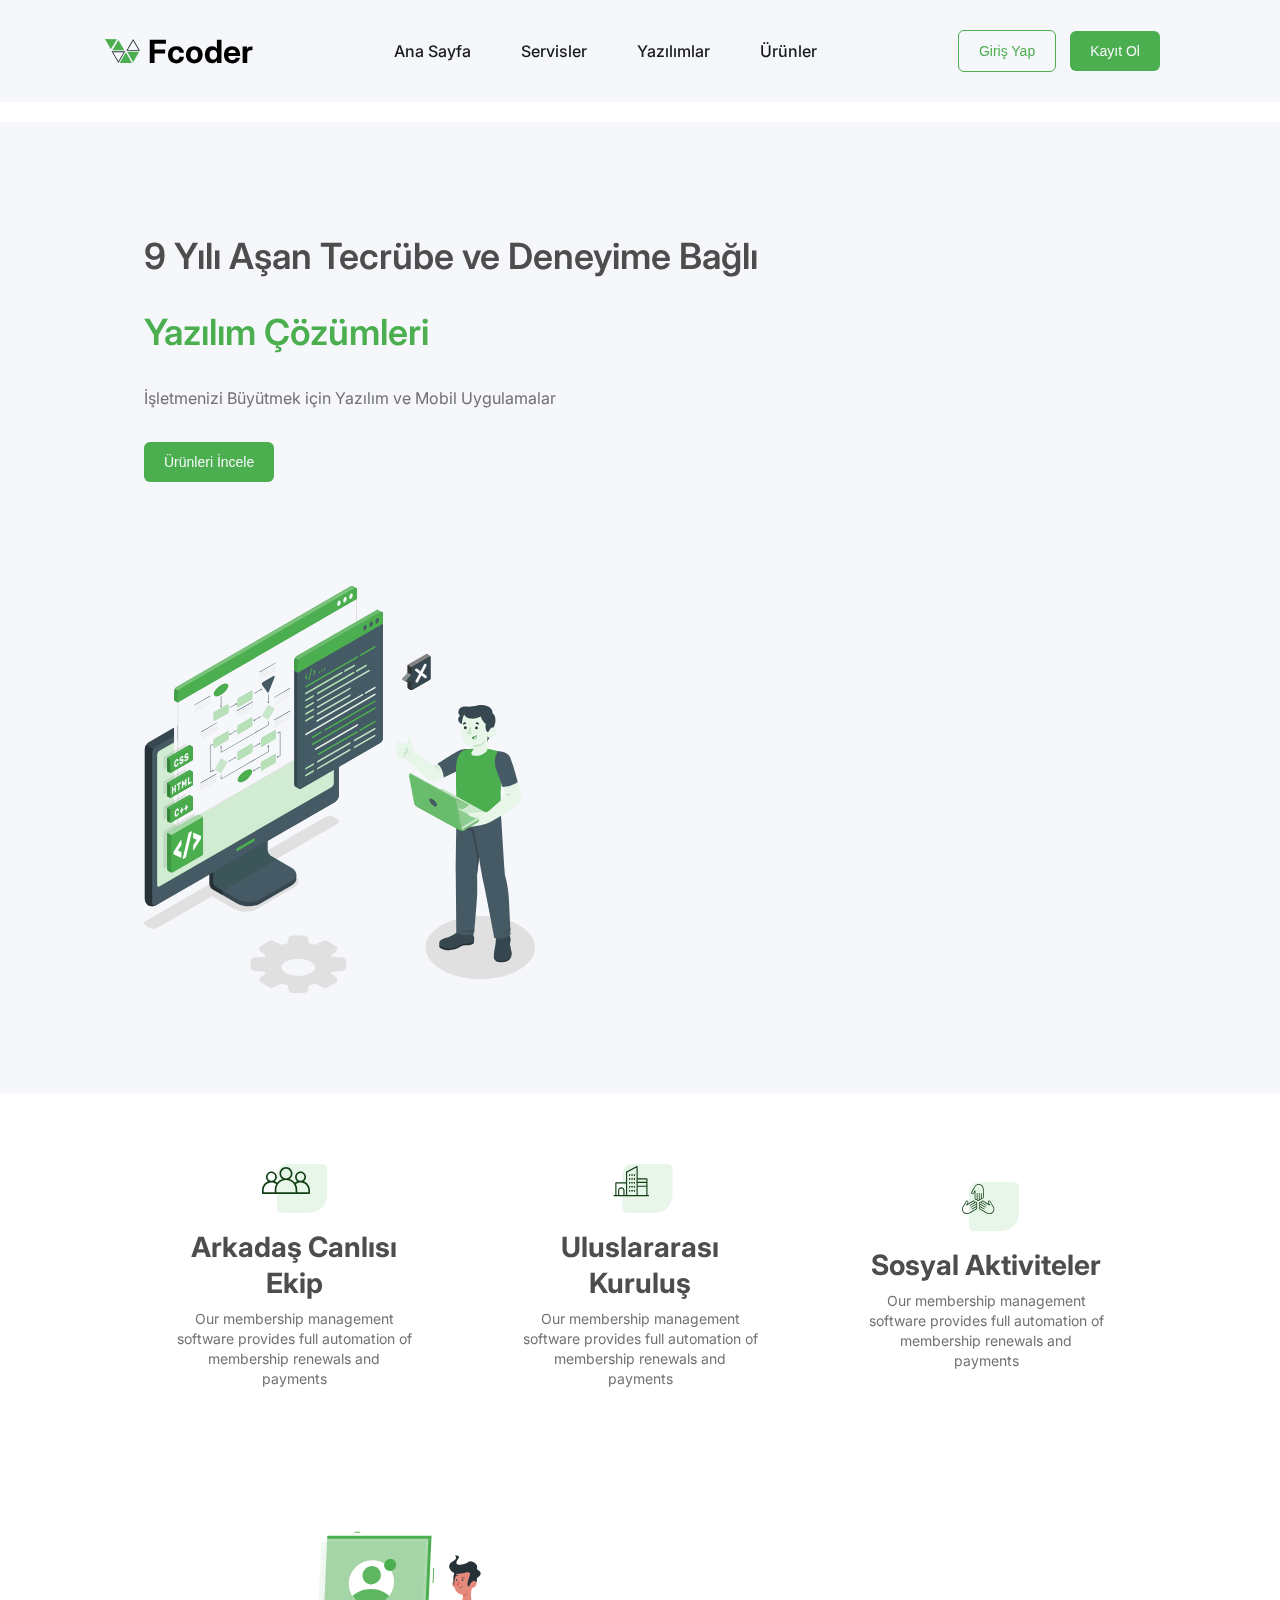
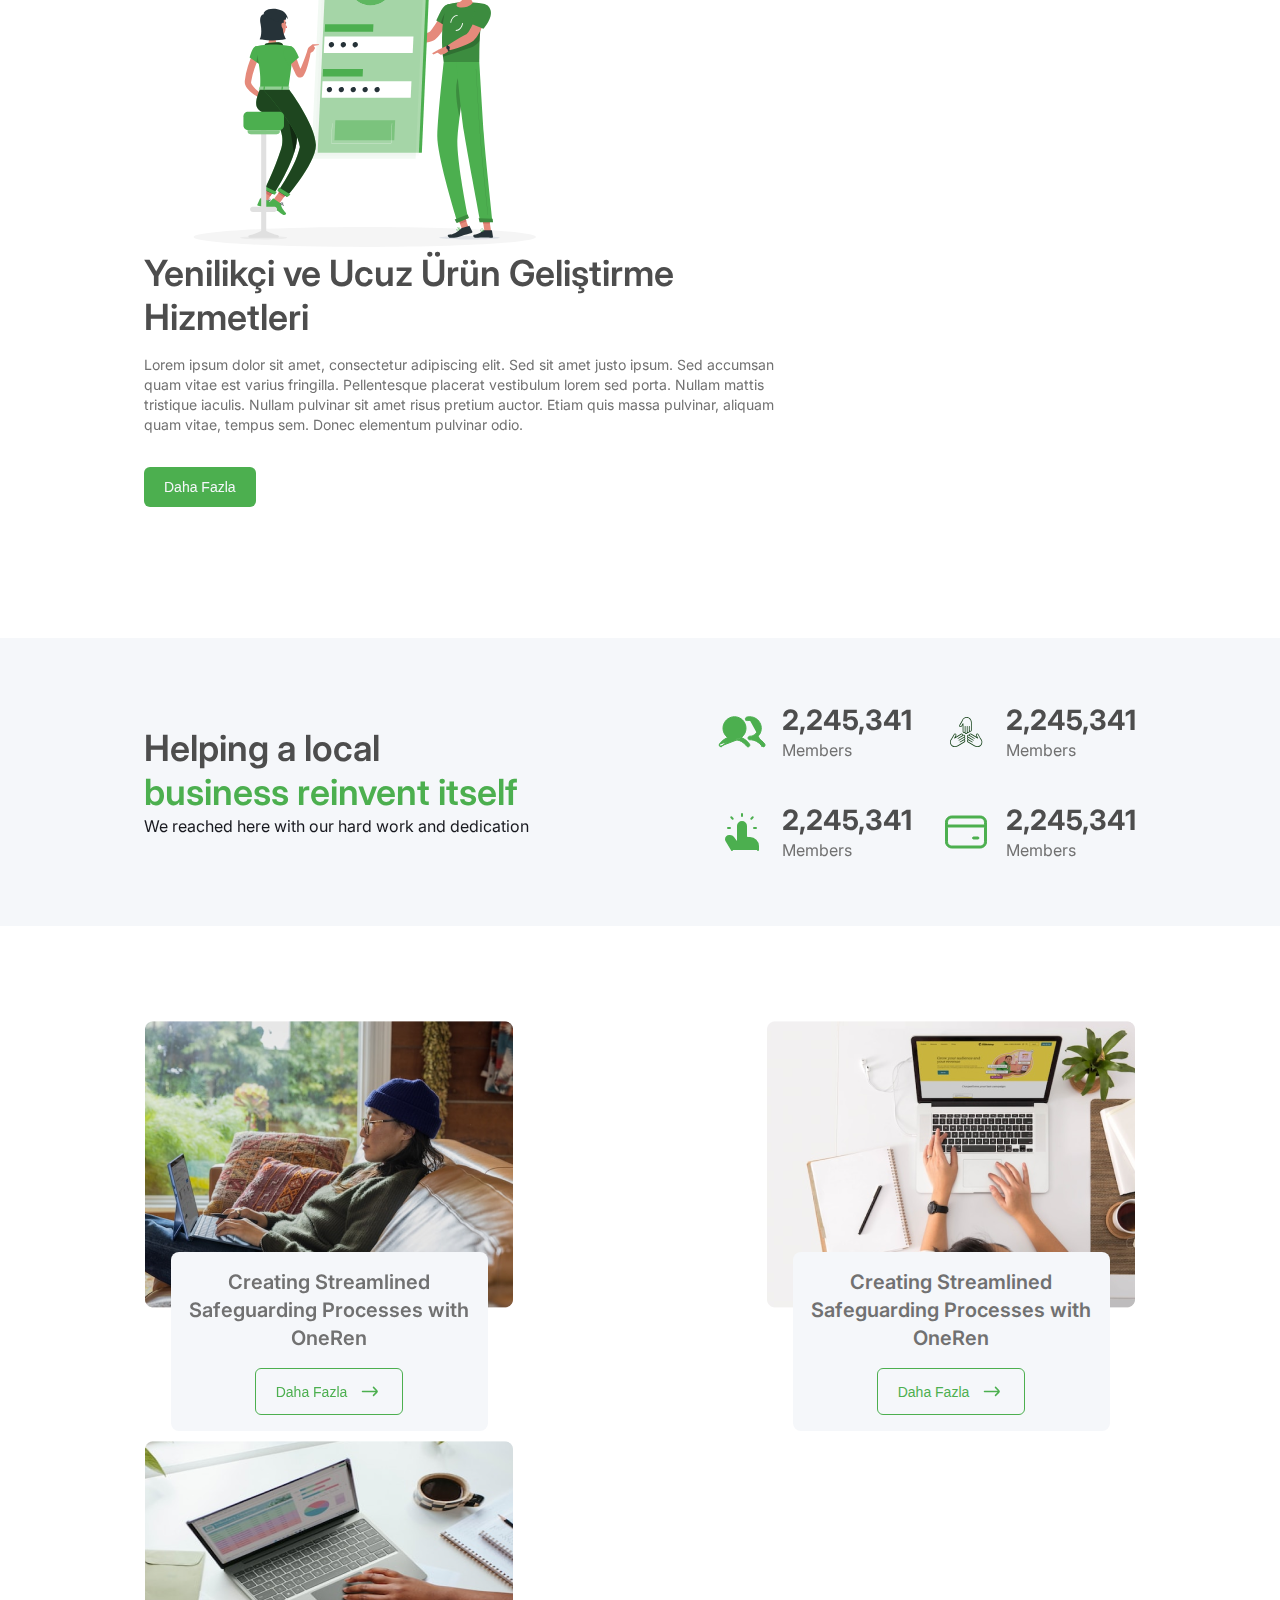
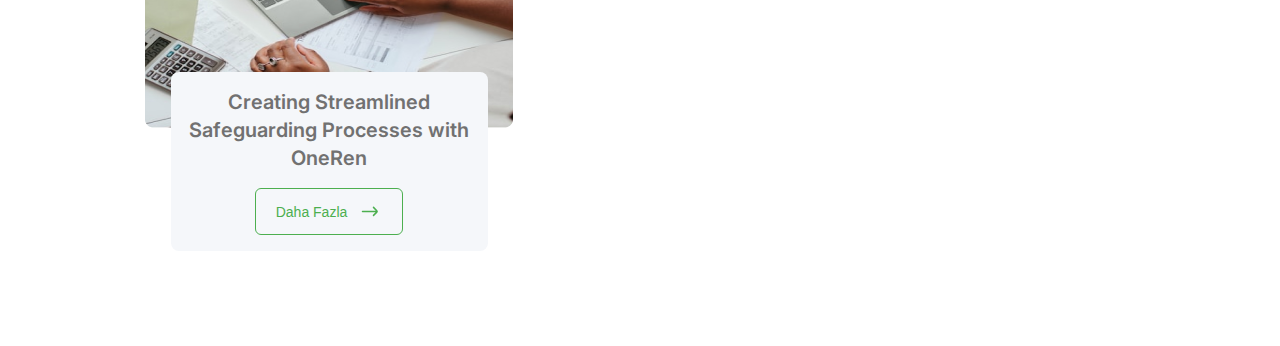
<file: 8-cuma-proje-2/index.html>
<!DOCTYPE html>
<html lang="en">
  <head>
    <meta charset="UTF-8" />
    <meta name="viewport" content="width=device-width, initial-scale=1.0" />
    <link rel="stylesheet" href="./variables.css" />
    <link rel="stylesheet" href="./components.css" />
    <link rel="stylesheet" href="./style.css" />

    <title>Landing Page</title>
  </head>
  <body>
    <!--Header Alanı Başlangıç-->
    <header>
      <div class="header-logo">
        <svg
          width="35"
          height="24"
          viewBox="0 0 35 24"
          fill="none"
          xmlns="http://www.w3.org/2000/svg"
        >
          <path
            d="M18.7863 13.1341L13.3954 22.3669L8.00448 13.1341H18.7863ZM20.2305 12.3088H6.55444L13.3954 24L20.2305 12.3088Z"
            fill="#263238"
          />
          <path
            d="M28.1591 1.65038L33.55 10.8833H22.7681L28.1591 1.65038ZM28.1591 0L21.3181 11.6912H35L28.1591 0Z"
            fill="#263238"
          />
          <path d="M0 0L5.7359 10.3409L12.0038 0.259661L0 0Z" fill="#4CAF4F" />
          <path
            d="M13.3955 0.905762L19.4121 11.1889H7.36728L13.3955 0.905762Z"
            fill="#4CAF4F"
          />
          <path
            d="M20.9615 13.4341L26.9839 24H14.6526L20.7744 13.4341H20.9615Z"
            fill="#4CAF4F"
          />
          <path
            d="M22.2653 12.7935L28.1591 23.1978L34.1347 12.7935H22.2653Z"
            fill="#4CAF4F"
          />
        </svg>
        <h1>Fcoder</h1>
      </div>

      <nav>
        <a href="">Ana Sayfa</a>
        <a href="">Servisler</a>
        <a href="">Yazılımlar</a>
        <a href="">Ürünler</a>
      </nav>

      <div class="header-right">
        <button class="silver-button"><p>Giriş Yap</p></button>
        <button class="primary-button"><p>Kayıt Ol</p></button>
      </div>
    </header>
    <!--Header Alanı Bitiş-->

    <main>
      <!--Hero Alanı Başlangıç-->
      <section class="hero-section">
        <div class="hero-left">
          <p class="hero-left-big">
            9 Yılı Aşan Tecrübe ve Deneyime Bağlı <br />
            <span>Yazılım Çözümleri</span>
          </p>
          <p class="hero-left-light">
            İşletmenizi Büyütmek için Yazılım ve Mobil Uygulamalar
          </p>
          <button class="primary-button"><p>Ürünleri İncele</p></button>
        </div>
        <div class="hero-right">
          <svg
            width="391"
            height="407"
            viewBox="0 0 391 407"
            fill="none"
            xmlns="http://www.w3.org/2000/svg"
          >
            <path
              d="M336.293 393.032C366.507 393.032 391 378.894 391 361.454C391 344.015 366.507 329.877 336.293 329.877C306.079 329.877 281.586 344.015 281.586 361.454C281.586 378.894 306.079 393.032 336.293 393.032Z"
              fill="#E0E0E0"
            />
            <path
              d="M148.296 406.959C147.399 406.95 146.532 406.633 145.841 406.061C145.149 405.49 144.674 404.699 144.495 403.82L143.611 399.167C141.615 398.802 139.643 398.317 137.706 397.714H137.554L129.362 401.514C128.689 401.805 127.959 401.938 127.226 401.905C126.494 401.871 125.778 401.672 125.135 401.321L117.004 396.606C116.514 396.343 116.099 395.957 115.802 395.486C115.504 395.016 115.333 394.476 115.306 393.92C115.278 393.364 115.395 392.81 115.644 392.313C115.894 391.815 116.268 391.39 116.73 391.079L121.669 387.523C121.221 386.926 120.81 386.302 120.439 385.654L110.032 385.004C109.088 384.944 108.201 384.528 107.552 383.839C106.903 383.151 106.54 382.241 106.536 381.295V375.199C106.537 374.253 106.897 373.342 107.545 372.651C108.192 371.961 109.078 371.542 110.022 371.48L120.429 370.82C120.8 370.175 121.211 369.554 121.659 368.961L116.699 365.435C116.237 365.124 115.863 364.7 115.614 364.202C115.364 363.704 115.248 363.15 115.275 362.594C115.303 362.038 115.474 361.499 115.771 361.028C116.069 360.557 116.483 360.172 116.974 359.908L125.104 355.194C125.812 354.799 126.611 354.596 127.421 354.605C128.08 354.595 128.732 354.73 129.332 355.001L137.533 358.801H137.635C139.596 358.193 141.591 357.704 143.611 357.338L144.495 352.684C144.672 351.805 145.147 351.012 145.839 350.441C146.531 349.869 147.398 349.553 148.296 349.545H160.298C161.196 349.555 162.062 349.872 162.754 350.443C163.446 351.014 163.92 351.805 164.099 352.684L164.984 357.338C166.975 357.704 168.943 358.185 170.878 358.78H171.031L179.232 354.981C179.829 354.711 180.478 354.576 181.133 354.584C181.947 354.574 182.749 354.777 183.46 355.174L191.59 359.888C192.079 360.152 192.492 360.538 192.788 361.008C193.085 361.478 193.256 362.016 193.285 362.572C193.313 363.127 193.199 363.68 192.952 364.178C192.705 364.675 192.334 365.102 191.875 365.415L186.925 368.971C187.375 369.566 187.789 370.187 188.165 370.83L198.572 371.491C199.517 371.553 200.402 371.971 201.05 372.662C201.697 373.352 202.058 374.263 202.058 375.209V381.305C202.055 382.251 201.694 383.16 201.047 383.85C200.4 384.54 199.516 384.96 198.572 385.024L188.165 385.674C187.791 386.322 187.377 386.947 186.925 387.544L191.875 391.1C192.334 391.413 192.705 391.839 192.952 392.337C193.199 392.835 193.313 393.388 193.285 393.943C193.256 394.498 193.085 395.036 192.788 395.506C192.492 395.976 192.079 396.362 191.59 396.627L183.46 401.341C182.747 401.733 181.946 401.935 181.133 401.93C180.478 401.933 179.831 401.798 179.232 401.534L171.031 397.734H170.929C168.972 398.345 166.98 398.837 164.963 399.207L164.079 403.85C163.902 404.731 163.428 405.525 162.736 406.098C162.044 406.671 161.177 406.99 160.278 407L148.296 406.959ZM154.302 372.74C149.962 372.638 145.668 373.653 141.832 375.687C139.038 377.302 137.432 379.365 137.432 381.366C137.432 383.368 139.038 385.43 141.832 387.046C145.705 388.983 149.977 389.992 154.307 389.992C158.638 389.992 162.909 388.983 166.782 387.046C169.577 385.43 171.173 383.368 171.173 381.366C171.173 379.365 169.577 377.302 166.782 375.687C162.943 373.654 158.646 372.64 154.302 372.74Z"
              fill="#E0E0E0"
            />
            <path
              d="M193.213 233.065L189.809 231.105C188.514 230.448 187.083 230.107 185.632 230.107C184.18 230.107 182.749 230.448 181.455 231.105L1.72262 334.889C-0.574208 336.21 -0.574208 338.384 1.72262 339.705L5.11705 341.666C6.41342 342.322 7.84606 342.664 9.29911 342.664C10.7522 342.664 12.1848 342.322 13.4812 341.666L68.0766 310.17L90.2014 322.931C96.4618 326.548 106.716 326.548 112.977 322.931L150.641 301.188C155.986 298.14 155.986 293.06 150.641 290.012L126.869 276.185L193.223 237.891C195.51 236.56 195.51 234.396 193.213 233.065Z"
              fill="#E0E0E0"
            />
            <g opacity="0.1">
              <path
                opacity="0.1"
                d="M200.175 57.0731L37.5673 150.921V242.9C37.5553 243.433 37.704 243.957 37.9942 244.404C38.0912 244.565 38.2263 244.699 38.3877 244.794C38.549 244.89 38.7316 244.945 38.919 244.953C39.1524 244.948 39.3803 244.881 39.5796 244.76L204.047 149.753V59.3286C204.047 56.8292 202.309 55.8335 200.175 57.0731Z"
                fill="#103E13"
              />
            </g>
            <path
              d="M116.381 317.526L147.541 299.522C150.752 297.663 152.358 295.235 152.358 292.806C152.358 290.378 152.358 288.468 152.358 288.468L123.028 271.836C122.126 271.245 121.376 270.451 120.837 269.518C120.299 268.584 119.987 267.537 119.928 266.461V228.056L65.5256 259.502V297.907C65.5777 298.977 65.8808 300.02 66.4104 300.952C66.94 301.884 67.6813 302.678 68.5745 303.271L93.0673 317.495C99.5411 321.234 109.958 321.234 116.381 317.526Z"
              fill="#37474F"
            />
            <path
              d="M78.5851 304.704V309.022L68.6152 303.271C67.7135 302.681 66.9632 301.887 66.4248 300.953C65.8864 300.02 65.5749 298.973 65.5155 297.897V259.502L75.8817 253.517C76.1053 256.149 76.3289 258.872 76.5525 261.524L69.2758 265.73V295.732C69.3247 296.805 69.6264 297.851 70.1562 298.785C70.686 299.719 71.429 300.515 72.3247 301.107L78.5851 304.704Z"
              fill="#263238"
            />
            <path
              d="M69.2758 295.743C69.3295 296.814 69.6332 297.858 70.1626 298.791C70.6919 299.725 71.4324 300.521 72.3246 301.117L93.0571 313.198C99.4903 316.906 109.907 316.906 116.33 313.198L147.5 295.194C153.933 291.486 153.933 285.471 147.5 281.762L126.747 269.672C125.843 269.084 125.091 268.29 124.553 267.356C124.014 266.422 123.704 265.374 123.648 264.297V234.305L69.2758 265.73V295.743Z"
              fill="#455A64"
            />
            <path
              opacity="0.15"
              d="M133.12 273.319L126.808 269.672C125.904 269.084 125.152 268.29 124.614 267.356C124.075 266.422 123.765 265.374 123.709 264.297V234.305L69.2758 265.73V295.743C69.3295 296.814 69.6332 297.858 70.1626 298.791C70.6919 299.725 71.4324 300.521 72.3246 301.117L78.5342 304.694L133.12 273.319Z"
              fill="#103E13"
            />
            <path
              d="M4.43592 319.426C5.61265 319.994 6.90665 320.277 8.2132 320.252C9.51975 320.228 10.8021 319.896 11.9565 319.283C38.7156 303.84 164.269 231.369 191.028 215.935C192.154 215.197 193.092 214.205 193.764 213.039C194.437 211.872 194.826 210.564 194.9 209.22V59.3081C194.954 57.9804 194.643 56.6632 194.001 55.4997C193.359 54.3361 192.411 53.3705 191.259 52.7077C190.107 52.045 188.795 51.7103 187.466 51.7401C186.137 51.7699 184.842 52.163 183.721 52.8768L4.67983 156.225C3.56091 156.967 2.63154 157.961 1.96618 159.128C1.30083 160.294 0.918006 161.6 0.848389 162.941V312.852C0.891758 314.152 1.23881 315.423 1.86176 316.565C2.48472 317.706 3.36628 318.686 4.43592 319.426Z"
              fill="#37474F"
            />
            <path
              d="M11.9566 319.283L191.028 215.925C192.156 215.189 193.095 214.197 193.768 213.03C194.44 211.863 194.828 210.554 194.9 209.209V59.308C194.9 56.829 193.162 55.8333 191.028 57.0728L11.9566 160.421C10.8285 161.157 9.88989 162.149 9.21711 163.316C8.54432 164.483 8.15629 165.792 8.08452 167.137V317.048C8.07435 319.517 9.81222 320.513 11.9566 319.283Z"
              fill="#455A64"
            />
            <path
              d="M13.2067 298.963V168.915C13.2517 168.089 13.4904 167.285 13.9035 166.569C14.3167 165.852 14.8926 165.243 15.5848 164.79L187.39 65.6277C188.701 64.8657 189.768 65.4855 189.768 66.9993V197.048C189.723 197.876 189.484 198.683 189.069 199.401C188.654 200.12 188.075 200.73 187.38 201.183L15.5848 300.345C14.2738 301.097 13.2067 300.487 13.2067 298.963Z"
              fill="#4CAF4F"
            />
            <path
              opacity="0.75"
              d="M13.2067 298.963V168.915C13.2517 168.089 13.4904 167.285 13.9035 166.569C14.3167 165.852 14.8926 165.243 15.5848 164.79L187.39 65.6277C188.701 64.8657 189.768 65.4855 189.768 66.9993V197.048C189.723 197.876 189.484 198.683 189.069 199.401C188.654 200.12 188.075 200.73 187.38 201.183L15.5848 300.345C14.2738 301.097 13.2067 300.487 13.2067 298.963Z"
              fill="white"
            />
            <path
              d="M1.94614 159.12L9.22283 163.316C8.52891 164.479 8.13431 165.795 8.07441 167.147V317.048C8.07441 319.304 9.60902 320.563 11.9567 319.283C10.8046 319.903 9.52144 320.239 8.21357 320.263C6.9057 320.288 5.61077 320.001 4.43607 319.426C3.37189 318.79 2.48228 317.901 1.8472 316.837C1.21213 315.773 0.8515 314.567 0.797729 313.329V162.961C0.849035 161.604 1.24419 160.283 1.94614 159.12Z"
              fill="#263238"
            />
            <path
              d="M93.5754 261.838L109.399 252.694C110.192 252.247 110.822 252.562 110.822 253.416C110.786 253.893 110.639 254.355 110.392 254.764C110.145 255.174 109.805 255.519 109.399 255.773L93.5754 264.917C92.7929 265.374 92.1526 265.049 92.1526 264.206C92.1866 263.727 92.3332 263.263 92.5804 262.852C92.8277 262.44 93.1686 262.093 93.5754 261.838Z"
              fill="#4CAF4F"
            />
            <path
              d="M35.3317 240.401C35.5661 240.394 35.7942 240.323 35.9923 240.198L210.064 139.613C210.777 139.144 211.372 138.515 211.801 137.776C212.229 137.037 212.48 136.209 212.533 135.356V3.86505C212.533 2.94049 212.147 2.39185 211.517 2.39185C211.157 2.4017 210.806 2.50688 210.501 2.69665L36.4191 103.24C35.7052 103.712 35.1106 104.343 34.6821 105.084C34.2535 105.824 34.0028 106.654 33.9495 107.508V238.308C33.9399 238.841 34.0885 239.364 34.3764 239.812C34.4741 239.982 34.6126 240.125 34.7794 240.227C34.9462 240.33 35.136 240.39 35.3317 240.401Z"
              fill="#F5F7FA"
            />
            <path
              d="M31.2157 238.694C31.5104 238.847 33.604 240.035 34.5186 240.564C34.1823 240.293 33.9149 239.947 33.7382 239.553C33.5616 239.159 33.4808 238.729 33.5023 238.298V116.276L30.0571 114.244V236.337C30.0268 236.797 30.1179 237.257 30.3212 237.67C30.5245 238.084 30.833 238.437 31.2157 238.694Z"
              fill="#F5F7FA"
            />
            <path
              d="M211.497 2.84882C212.005 2.84882 212.076 3.47875 212.076 3.86483V135.346C212.023 136.119 211.794 136.87 211.407 137.541C211.019 138.211 210.483 138.785 209.84 139.217L35.7687 239.801C35.6369 239.883 35.4863 239.928 35.3317 239.934C34.854 239.934 34.4373 239.192 34.4373 238.338V107.477C34.4848 106.703 34.7114 105.95 35.0994 105.278C35.4874 104.607 36.0261 104.034 36.6732 103.606L210.744 3.09267C210.969 2.94668 211.229 2.86257 211.497 2.84882ZM211.497 1.94458C211.071 1.95606 210.657 2.08245 210.297 2.31034L36.2159 102.814C35.4339 103.326 34.7835 104.015 34.3174 104.825C33.8513 105.635 33.5825 106.544 33.5328 107.477V238.308C33.5328 239.659 34.2849 240.817 35.3317 240.817C35.6481 240.811 35.9571 240.72 36.226 240.553L210.287 139.969C211.073 139.462 211.728 138.776 212.198 137.967C212.668 137.158 212.939 136.249 212.991 135.316V3.86483C212.991 2.64562 212.381 1.94458 211.497 1.94458Z"
              fill="#E0E0E0"
            />
            <path
              d="M212.981 3.80398V12.8159L33.5336 116.448L30.0884 114.416V105.557C30.1267 104.605 30.4065 103.678 30.9014 102.864C31.3528 102.063 31.9995 101.388 32.7816 100.904L206.853 0.359728C207.134 0.157263 207.465 0.0351676 207.811 0.00653064C208.157 -0.0221063 208.503 0.0437952 208.814 0.197167C209.312 0.501969 211.67 1.84309 212.148 2.08693C212.223 2.12243 212.292 2.17054 212.351 2.22918C212.432 2.28928 212.504 2.36119 212.564 2.44254C212.634 2.52616 212.692 2.61836 212.737 2.71686C212.8 2.81675 212.844 2.92676 212.869 3.04198C212.908 3.16098 212.935 3.28347 212.951 3.40774C212.972 3.53867 212.983 3.67126 212.981 3.80398Z"
              fill="#4CAF4F"
            />
            <path
              opacity="0.15"
              d="M212.981 3.80398V12.8159L33.5336 116.448L30.0884 114.416V105.557C30.1267 104.605 30.4065 103.678 30.9014 102.864C31.3528 102.063 31.9995 101.388 32.7816 100.904L206.853 0.359728C207.134 0.157263 207.465 0.0351676 207.811 0.00653064C208.157 -0.0221063 208.503 0.0437952 208.814 0.197167C209.312 0.501969 211.67 1.84309 212.148 2.08693C212.223 2.12243 212.292 2.17054 212.351 2.22918C212.432 2.28928 212.504 2.36119 212.564 2.44254C212.634 2.52616 212.692 2.61836 212.737 2.71686C212.8 2.81675 212.844 2.92676 212.869 3.04198C212.908 3.16098 212.935 3.28347 212.951 3.40774C212.972 3.53867 212.983 3.67126 212.981 3.80398Z"
              fill="#103E13"
            />
            <path
              d="M212.98 3.804V12.816L33.5328 116.448V107.548C33.5403 106.975 33.6504 106.407 33.8581 105.872C33.8883 105.778 33.9257 105.686 33.9698 105.598C34.0753 105.346 34.1975 105.101 34.3357 104.866C34.7845 104.054 35.4357 103.371 36.226 102.885L210.287 2.31047C210.578 2.09211 210.928 1.96737 211.291 1.95285C211.654 1.93833 212.013 2.03472 212.32 2.22919C212.401 2.2893 212.473 2.36121 212.533 2.44255C212.602 2.52618 212.66 2.61838 212.706 2.71688C212.769 2.81677 212.813 2.92678 212.838 3.042C212.877 3.16099 212.904 3.28349 212.919 3.40776C212.951 3.53777 212.972 3.67037 212.98 3.804Z"
              fill="#4CAF4F"
            />
            <path
              d="M194.961 14.6041C194.428 15.0283 193.999 15.5697 193.708 16.1864C193.417 16.8031 193.272 17.4784 193.285 18.1601C193.285 19.5926 194.037 20.314 194.961 19.7755C195.495 19.3513 195.924 18.8098 196.215 18.1932C196.506 17.5765 196.651 16.9012 196.638 16.2195C196.587 14.8479 195.835 14.0656 194.961 14.6041Z"
              fill="#F5F7FA"
            />
            <path
              d="M200.958 11.1091C200.423 11.5322 199.993 12.0735 199.702 12.6904C199.411 13.3073 199.267 13.9832 199.281 14.6651C199.281 16.0875 200.033 16.819 200.958 16.2805C201.494 15.8578 201.925 15.3169 202.218 14.7001C202.51 14.0832 202.657 13.4071 202.645 12.7245C202.645 11.2919 201.893 10.5706 200.958 11.1091Z"
              fill="#F5F7FA"
            />
            <path
              d="M207.015 7.60389C206.478 8.02657 206.047 8.56746 205.754 9.18431C205.462 9.80117 205.316 10.4773 205.328 11.1599C205.328 12.5925 206.08 13.3138 207.015 12.7855C207.548 12.3608 207.976 11.8192 208.267 11.2027C208.558 10.5861 208.703 9.91104 208.691 9.2295C208.691 7.79694 207.939 7.07557 207.015 7.60389Z"
              fill="#F5F7FA"
            />
            <path
              d="M210.297 2.31046L36.226 102.814C35.4301 103.319 34.7761 104.018 34.3255 104.846L30.9108 102.814C31.3524 102.005 31.9968 101.326 32.7807 100.843L206.852 0.359728C207.133 0.157263 207.465 0.0351676 207.81 0.00653064C208.156 -0.0221063 208.503 0.0437952 208.814 0.197167C209.291 0.491809 211.527 1.76181 212.096 2.06661C211.799 1.95936 211.48 1.92552 211.167 1.96797C210.854 2.01043 210.555 2.12793 210.297 2.31046Z"
              fill="#4CAF4F"
            />
            <g opacity="0.5">
              <path
                opacity="0.5"
                d="M210.297 2.31046L36.226 102.814C35.4301 103.319 34.7761 104.018 34.3255 104.846L30.9108 102.814C31.3524 102.005 31.9968 101.326 32.7807 100.843L206.852 0.359728C207.133 0.157263 207.465 0.0351676 207.81 0.00653064C208.156 -0.0221063 208.503 0.0437952 208.814 0.197167C209.291 0.491809 211.527 1.76181 212.096 2.06661C211.799 1.95936 211.48 1.92552 211.167 1.96797C210.854 2.01043 210.555 2.12793 210.297 2.31046Z"
                fill="white"
              />
            </g>
            <path
              d="M77.0709 120.756C77.0062 120.756 76.9442 120.731 76.8985 120.685C76.8527 120.639 76.827 120.577 76.827 120.512V110.261C76.827 110.196 76.8527 110.134 76.8985 110.089C76.9442 110.043 77.0062 110.017 77.0709 110.017C77.1025 110.017 77.1338 110.023 77.1628 110.036C77.1918 110.048 77.2181 110.066 77.2399 110.089C77.2618 110.112 77.2788 110.139 77.2899 110.168C77.301 110.198 77.3061 110.229 77.3047 110.261V120.512C77.3061 120.544 77.301 120.575 77.2899 120.605C77.2788 120.635 77.2618 120.661 77.2399 120.684C77.2181 120.707 77.1918 120.725 77.1628 120.738C77.1338 120.75 77.1025 120.756 77.0709 120.756Z"
              fill="#455A64"
            />
            <path
              d="M76.207 119.547L77.0302 120.37L77.8433 119.547V120.248L77.0302 121.061L76.207 120.248V119.547Z"
              fill="#455A64"
            />
            <path
              d="M85.7399 121.874C85.6963 121.877 85.6529 121.867 85.6149 121.845C85.577 121.823 85.5463 121.791 85.5265 121.752C85.5104 121.725 85.5001 121.695 85.496 121.663C85.4919 121.632 85.4942 121.6 85.5027 121.57C85.5113 121.539 85.5259 121.511 85.5457 121.487C85.5655 121.462 85.5901 121.442 85.618 121.427L92.3662 117.525C92.3942 117.509 92.4251 117.499 92.4571 117.494C92.4892 117.49 92.5218 117.492 92.553 117.501C92.5842 117.509 92.6134 117.524 92.639 117.544C92.6645 117.564 92.6857 117.589 92.7016 117.617C92.7312 117.672 92.7383 117.737 92.7212 117.798C92.7042 117.858 92.6644 117.91 92.6101 117.942L85.8517 121.843C85.8182 121.864 85.7794 121.875 85.7399 121.874Z"
              fill="#455A64"
            />
            <path
              d="M92.0613 118.928L92.3662 117.81L91.2483 117.505L91.8479 117.16L92.9658 117.454L92.6711 118.572L92.0613 118.928Z"
              fill="#455A64"
            />
            <path
              d="M84.4899 175.732C84.4463 175.735 84.4029 175.725 84.3649 175.703C84.327 175.682 84.2963 175.649 84.2765 175.61C84.2604 175.583 84.2501 175.553 84.246 175.522C84.2419 175.49 84.2442 175.459 84.2527 175.428C84.2613 175.398 84.2759 175.37 84.2957 175.345C84.3155 175.32 84.3401 175.3 84.368 175.285L91.1162 171.384C91.1732 171.354 91.2396 171.346 91.3019 171.363C91.3642 171.38 91.4177 171.42 91.4515 171.475C91.4794 171.533 91.4855 171.598 91.4687 171.66C91.4519 171.722 91.4133 171.775 91.3601 171.811L84.6017 175.702C84.5682 175.723 84.5294 175.733 84.4899 175.732Z"
              fill="#455A64"
            />
            <path
              d="M90.8113 172.786L91.1162 171.668L89.9983 171.374L90.5979 171.018L91.7158 171.323L91.4211 172.44L90.8113 172.786Z"
              fill="#455A64"
            />
            <path
              d="M108.993 161.59C108.951 161.59 108.91 161.579 108.874 161.558C108.838 161.536 108.809 161.505 108.79 161.468C108.772 161.441 108.76 161.411 108.755 161.379C108.75 161.347 108.752 161.315 108.761 161.284C108.77 161.253 108.785 161.225 108.806 161.2C108.826 161.176 108.852 161.156 108.881 161.143L115.629 157.241C115.656 157.223 115.686 157.212 115.718 157.207C115.75 157.202 115.782 157.204 115.813 157.213C115.844 157.221 115.872 157.236 115.897 157.257C115.921 157.278 115.941 157.304 115.954 157.332C115.971 157.359 115.982 157.389 115.987 157.42C115.991 157.45 115.99 157.482 115.982 157.512C115.975 157.543 115.961 157.571 115.943 157.596C115.924 157.621 115.9 157.642 115.873 157.658L109.115 161.559C109.077 161.58 109.035 161.59 108.993 161.59Z"
              fill="#455A64"
            />
            <path
              d="M115.324 158.643L115.629 157.525L114.511 157.221L115.111 156.875L116.229 157.17L115.924 158.287L115.324 158.643Z"
              fill="#455A64"
            />
            <path
              d="M110.609 107.538C110.567 107.539 110.526 107.528 110.49 107.506C110.454 107.485 110.425 107.454 110.406 107.416C110.389 107.39 110.378 107.36 110.373 107.329C110.368 107.298 110.37 107.267 110.377 107.237C110.385 107.206 110.399 107.178 110.417 107.153C110.436 107.128 110.46 107.107 110.487 107.091L117.245 103.19C117.272 103.174 117.303 103.163 117.334 103.159C117.365 103.155 117.397 103.157 117.427 103.166C117.458 103.175 117.486 103.189 117.511 103.209C117.535 103.229 117.556 103.253 117.57 103.281C117.587 103.308 117.598 103.337 117.603 103.368C117.607 103.399 117.606 103.431 117.598 103.461C117.591 103.491 117.577 103.52 117.559 103.545C117.54 103.57 117.516 103.591 117.489 103.606L110.731 107.508C110.693 107.527 110.651 107.538 110.609 107.538Z"
              fill="#455A64"
            />
            <path
              d="M116.9 104.592L117.204 103.474L116.087 103.169L116.686 102.824L117.804 103.118L117.499 104.246L116.9 104.592Z"
              fill="#455A64"
            />
            <path
              d="M110.131 134.625C110.089 134.626 110.047 134.617 110.01 134.597C109.972 134.577 109.94 134.549 109.918 134.513C109.901 134.485 109.891 134.454 109.887 134.422C109.882 134.39 109.885 134.357 109.893 134.326C109.902 134.295 109.916 134.266 109.936 134.24C109.956 134.215 109.981 134.194 110.009 134.178L116.757 130.276C116.814 130.244 116.881 130.235 116.944 130.253C117.007 130.27 117.06 130.311 117.093 130.368C117.125 130.424 117.134 130.491 117.116 130.554C117.099 130.617 117.058 130.671 117.001 130.703L110.243 134.594C110.209 134.615 110.17 134.626 110.131 134.625Z"
              fill="#455A64"
            />
            <path
              d="M110.548 133.202L110.253 134.32L111.371 134.615L110.771 134.96L109.653 134.665L109.948 133.548L110.548 133.202Z"
              fill="#455A64"
            />
            <path
              d="M109.694 184.998C109.652 184.999 109.611 184.988 109.575 184.966C109.539 184.945 109.51 184.914 109.491 184.876C109.467 184.848 109.451 184.815 109.444 184.779C109.436 184.744 109.437 184.707 109.447 184.672C109.457 184.637 109.476 184.604 109.501 184.578C109.526 184.552 109.558 184.532 109.592 184.521L115.894 180.873C115.949 180.844 116.014 180.837 116.075 180.854C116.135 180.871 116.187 180.91 116.219 180.965C116.235 180.991 116.246 181.021 116.251 181.052C116.256 181.083 116.254 181.114 116.247 181.144C116.239 181.175 116.226 181.203 116.207 181.228C116.188 181.253 116.164 181.274 116.137 181.29L109.826 184.937C109.788 184.969 109.743 184.99 109.694 184.998Z"
              fill="#455A64"
            />
            <path
              d="M110.121 183.566L109.816 184.683L110.934 184.988L110.334 185.334L109.216 185.029L109.521 183.911L110.121 183.566Z"
              fill="#455A64"
            />
            <path
              d="M85.8517 148.635C85.8098 148.636 85.7685 148.625 85.7326 148.604C85.6966 148.582 85.6675 148.551 85.6484 148.514C85.632 148.487 85.621 148.457 85.6162 148.427C85.6114 148.396 85.6128 148.364 85.6204 148.334C85.628 148.304 85.6415 148.275 85.6603 148.25C85.6791 148.225 85.7027 148.204 85.7297 148.188L92.4881 144.287C92.5437 144.257 92.6085 144.25 92.6691 144.267C92.7297 144.284 92.7814 144.324 92.8133 144.378C92.8296 144.406 92.8402 144.437 92.8444 144.469C92.8486 144.501 92.8463 144.534 92.8378 144.565C92.8293 144.596 92.8147 144.626 92.7948 144.651C92.7749 144.677 92.7501 144.698 92.7219 144.714L85.9737 148.605L85.8517 148.635Z"
              fill="#455A64"
            />
            <path
              d="M86.2785 147.213L85.9736 148.331L87.0916 148.625L86.4919 148.971L85.374 148.676L85.6789 147.558L86.2785 147.213Z"
              fill="#455A64"
            />
            <path
              d="M124.268 116.692C124.203 116.692 124.141 116.667 124.095 116.621C124.05 116.575 124.024 116.513 124.024 116.448V108.635C124.024 108.571 124.05 108.509 124.095 108.463C124.141 108.417 124.203 108.391 124.268 108.391C124.333 108.391 124.395 108.417 124.44 108.463C124.486 108.509 124.512 108.571 124.512 108.635V116.448C124.512 116.513 124.486 116.575 124.44 116.621C124.395 116.667 124.333 116.692 124.268 116.692Z"
              fill="#455A64"
            />
            <path
              d="M123.455 115.493L124.268 116.306L125.091 115.493V116.184L124.268 116.997L123.455 116.184V115.493Z"
              fill="#455A64"
            />
            <path
              d="M77.071 166.619C77.0312 166.631 76.9888 166.631 76.949 166.619C76.9117 166.6 76.8804 166.571 76.8589 166.535C76.8373 166.499 76.8263 166.457 76.8271 166.416V160.665C76.8271 160.6 76.8528 160.538 76.8985 160.493C76.9442 160.447 77.0063 160.421 77.071 160.421C77.1025 160.421 77.1338 160.428 77.1628 160.44C77.1919 160.452 77.2181 160.47 77.24 160.493C77.2618 160.516 77.2788 160.543 77.2899 160.572C77.3011 160.602 77.3061 160.633 77.3047 160.665V165.989L124.054 139.004V135.427C124.054 135.363 124.08 135.301 124.126 135.255C124.172 135.209 124.234 135.184 124.298 135.184C124.363 135.184 124.425 135.209 124.471 135.255C124.517 135.301 124.542 135.363 124.542 135.427V139.146C124.541 139.187 124.529 139.228 124.508 139.263C124.486 139.299 124.456 139.328 124.42 139.349L77.1726 166.619C77.1393 166.627 77.1043 166.627 77.071 166.619Z"
              fill="#455A64"
            />
            <path
              d="M77.8433 161.59L77.0302 160.777L76.207 161.59V160.899L77.0302 160.076L77.8433 160.899V161.59Z"
              fill="#455A64"
            />
            <path
              d="M77.071 193.289C77.0312 193.301 76.9888 193.301 76.9491 193.289C76.9101 193.269 76.8778 193.238 76.8561 193.201C76.8344 193.163 76.8244 193.119 76.8271 193.076V189.367C76.8271 189.302 76.8528 189.24 76.8985 189.195C76.9443 189.149 77.0063 189.123 77.071 189.123C77.1026 189.123 77.1338 189.13 77.1629 189.142C77.1919 189.154 77.2182 189.173 77.24 189.195C77.2618 189.218 77.2788 189.245 77.29 189.275C77.3011 189.304 77.3061 189.336 77.3048 189.367V192.649L124.054 165.664V160.035C124.054 159.97 124.08 159.908 124.126 159.863C124.172 159.817 124.234 159.791 124.298 159.791C124.363 159.791 124.425 159.817 124.471 159.863C124.517 159.908 124.542 159.97 124.542 160.035V165.786C124.541 165.827 124.529 165.868 124.508 165.903C124.486 165.939 124.456 165.968 124.42 165.989L77.1422 193.258C77.1206 193.273 77.0965 193.283 77.071 193.289Z"
              fill="#455A64"
            />
            <path
              d="M125.091 160.99L124.268 160.177L123.455 160.99V160.299L124.268 159.486L125.091 160.299V160.99Z"
              fill="#455A64"
            />
            <path
              d="M66.2169 186.278C66.1768 186.288 66.1351 186.288 66.095 186.278C66.0576 186.257 66.0266 186.226 66.0052 186.188C65.9837 186.151 65.9726 186.108 65.973 186.065V159.73C65.9744 159.689 65.9863 159.648 66.0077 159.613C66.029 159.577 66.059 159.548 66.095 159.527L68.6561 158.044C68.7037 158.022 68.7572 158.016 68.8084 158.027C68.8597 158.038 68.906 158.065 68.9406 158.105C68.9569 158.133 68.9674 158.164 68.9716 158.196C68.9758 158.228 68.9736 158.26 68.9651 158.291C68.9566 158.323 68.942 158.352 68.9221 158.377C68.9021 158.403 68.8774 158.424 68.8492 158.44L66.4202 159.842V185.588L69.1032 184.043C69.1306 184.02 69.1629 184.002 69.1978 183.993C69.2326 183.983 69.2693 183.981 69.3049 183.987C69.3406 183.993 69.3744 184.008 69.404 184.028C69.4336 184.049 69.4581 184.077 69.4758 184.108C69.4935 184.14 69.504 184.175 69.5064 184.211C69.5089 184.247 69.5032 184.283 69.49 184.317C69.4767 184.351 69.456 184.381 69.4296 184.406C69.4031 184.43 69.3715 184.449 69.337 184.46L66.2881 186.218C66.268 186.242 66.244 186.262 66.2169 186.278Z"
              fill="#455A64"
            />
            <path
              d="M68.8389 185.476L69.1337 184.358L68.0157 184.053L68.6255 183.708L69.7333 184.013L69.4386 185.12L68.8389 185.476Z"
              fill="#455A64"
            />
            <path
              d="M133.425 171.313C133.383 171.313 133.341 171.302 133.305 171.281C133.27 171.259 133.24 171.228 133.221 171.191C133.205 171.163 133.195 171.132 133.19 171.1C133.186 171.068 133.188 171.035 133.197 171.004C133.205 170.973 133.22 170.944 133.24 170.918C133.26 170.893 133.285 170.871 133.313 170.855L135.854 169.392V146.126L133.658 147.386C133.632 147.402 133.602 147.413 133.571 147.418C133.54 147.423 133.509 147.421 133.479 147.414C133.448 147.406 133.42 147.393 133.395 147.374C133.37 147.355 133.349 147.332 133.333 147.305C133.316 147.277 133.305 147.247 133.3 147.215C133.295 147.183 133.297 147.151 133.304 147.12C133.312 147.089 133.325 147.06 133.344 147.034C133.363 147.008 133.387 146.986 133.414 146.969L135.975 145.496C136.013 145.476 136.055 145.465 136.097 145.465C136.14 145.465 136.182 145.476 136.219 145.496C136.255 145.519 136.284 145.551 136.303 145.588C136.323 145.625 136.333 145.667 136.331 145.709V169.525C136.332 169.565 136.322 169.605 136.302 169.641C136.283 169.677 136.254 169.707 136.219 169.728L133.547 171.313C133.507 171.323 133.465 171.323 133.425 171.313Z"
              fill="#455A64"
            />
            <path
              d="M133.851 169.87L133.557 170.988L134.675 171.282L134.065 171.638L132.947 171.333L133.252 170.215L133.851 169.87Z"
              fill="#455A64"
            />
            <path
              d="M84.3171 99.6944C84.3171 102.427 81.0548 106.522 77.0303 108.838C73.0058 111.155 69.7333 110.87 69.7333 108.097C69.7333 105.323 72.9956 101.269 77.0303 98.9528C81.065 96.6363 84.3171 96.9614 84.3171 99.6944Z"
              fill="#4CAF4F"
            />
            <path
              d="M103.561 192.923C107.319 189.779 109.199 185.838 107.762 184.121C106.325 182.405 102.113 183.562 98.3558 186.706C94.5983 189.85 92.7175 193.791 94.155 195.508C95.5924 197.224 99.8037 196.067 103.561 192.923Z"
              fill="#4CAF4F"
            />
            <path
              d="M83.6666 127.208L70.3836 134.869C69.9873 135.092 69.6722 134.869 69.6722 134.32V127.482C69.6754 127.214 69.7414 126.95 69.8649 126.712C69.9885 126.474 70.1661 126.268 70.3836 126.111L83.6666 118.48C84.063 118.257 84.378 118.48 84.378 119.029V125.857C84.371 126.121 84.3032 126.381 84.1798 126.615C84.0565 126.85 83.8809 127.052 83.6666 127.208Z"
              fill="#4CAF4F"
            />
            <path
              opacity="0.6"
              d="M83.6666 127.208L70.3836 134.869C69.9873 135.092 69.6722 134.869 69.6722 134.32V127.482C69.6754 127.214 69.7414 126.95 69.8649 126.712C69.9885 126.474 70.1661 126.268 70.3836 126.111L83.6666 118.48C84.063 118.257 84.378 118.48 84.378 119.029V125.857C84.371 126.121 84.3032 126.381 84.1798 126.615C84.0565 126.85 83.8809 127.052 83.6666 127.208Z"
              fill="white"
            />
            <path
              d="M107.56 113.4L94.348 121.051C93.9517 121.284 93.6265 121.051 93.6265 120.512V113.675C93.6308 113.405 93.6983 113.141 93.8237 112.903C93.949 112.665 94.1286 112.459 94.348 112.303L107.56 104.642C107.956 104.409 108.281 104.642 108.281 105.181V112.019C108.279 112.289 108.212 112.556 108.087 112.796C107.961 113.036 107.781 113.243 107.56 113.4Z"
              fill="#4CAF4F"
            />
            <path
              opacity="0.6"
              d="M107.56 113.4L94.348 121.051C93.9517 121.284 93.6265 121.051 93.6265 120.512V113.675C93.6308 113.405 93.6983 113.141 93.8237 112.903C93.949 112.665 94.1286 112.459 94.348 112.303L107.56 104.642C107.956 104.409 108.281 104.642 108.281 105.181V112.019C108.279 112.289 108.212 112.556 108.087 112.796C107.961 113.036 107.781 113.243 107.56 113.4Z"
              fill="white"
            />
            <path
              d="M107.56 140.223L94.348 147.884C93.9517 148.117 93.6265 147.884 93.6265 147.345V140.507C93.6316 140.238 93.6995 139.974 93.8247 139.736C93.95 139.498 94.1292 139.292 94.348 139.136L107.56 131.475C107.956 131.241 108.281 131.475 108.281 132.014V138.851C108.277 139.12 108.21 139.385 108.084 139.623C107.959 139.861 107.779 140.067 107.56 140.223Z"
              fill="#4CAF4F"
            />
            <path
              opacity="0.6"
              d="M107.56 140.223L94.348 147.884C93.9517 148.117 93.6265 147.884 93.6265 147.345V140.507C93.6316 140.238 93.6995 139.974 93.8247 139.736C93.95 139.498 94.1292 139.292 94.348 139.136L107.56 131.475C107.956 131.241 108.281 131.475 108.281 132.014V138.851C108.277 139.12 108.21 139.385 108.084 139.623C107.959 139.861 107.779 140.067 107.56 140.223Z"
              fill="white"
            />
            <path
              d="M107.56 166.538L94.348 174.198C93.9517 174.422 93.6265 174.198 93.6265 173.65V166.812C93.6316 166.543 93.6995 166.279 93.8247 166.041C93.95 165.802 94.1292 165.597 94.348 165.44L107.56 157.78C107.956 157.556 108.281 157.78 108.281 158.328V165.156C108.277 165.426 108.21 165.692 108.084 165.932C107.959 166.172 107.78 166.379 107.56 166.538Z"
              fill="#4CAF4F"
            />
            <path
              opacity="0.6"
              d="M107.56 166.538L94.348 174.198C93.9517 174.422 93.6265 174.198 93.6265 173.65V166.812C93.6316 166.543 93.6995 166.279 93.8247 166.041C93.95 165.802 94.1292 165.597 94.348 165.44L107.56 157.78C107.956 157.556 108.281 157.78 108.281 158.328V165.156C108.277 165.426 108.21 165.692 108.084 165.932C107.959 166.172 107.78 166.379 107.56 166.538Z"
              fill="white"
            />
            <path
              d="M130.935 153.075L117.662 160.736C117.266 160.97 116.94 160.736 116.94 160.198V153.36C116.945 153.091 117.013 152.827 117.139 152.589C117.264 152.35 117.443 152.145 117.662 151.988L130.935 144.328C131.331 144.094 131.656 144.328 131.656 144.866V151.704C131.652 151.973 131.584 152.237 131.459 152.476C131.334 152.714 131.154 152.919 130.935 153.075Z"
              fill="#4CAF4F"
            />
            <path
              opacity="0.6"
              d="M130.935 153.075L117.662 160.736C117.266 160.97 116.94 160.736 116.94 160.198V153.36C116.945 153.091 117.013 152.827 117.139 152.589C117.264 152.35 117.443 152.145 117.662 151.988L130.935 144.328C131.331 144.094 131.656 144.328 131.656 144.866V151.704C131.652 151.973 131.584 152.237 131.459 152.476C131.334 152.714 131.154 152.919 130.935 153.075Z"
              fill="white"
            />
            <path
              d="M130.935 176.891L117.631 184.521C117.235 184.754 116.91 184.521 116.91 183.982V177.145C116.914 176.875 116.982 176.611 117.107 176.373C117.232 176.134 117.412 175.929 117.631 175.773L130.935 168.143C131.331 167.909 131.656 168.143 131.656 168.681V175.519C131.651 175.788 131.583 176.052 131.458 176.29C131.333 176.528 131.153 176.734 130.935 176.891Z"
              fill="#4CAF4F"
            />
            <path
              opacity="0.6"
              d="M130.935 176.891L117.631 184.521C117.235 184.754 116.91 184.521 116.91 183.982V177.145C116.914 176.875 116.982 176.611 117.107 176.373C117.232 176.134 117.412 175.929 117.631 175.773L130.935 168.143C131.331 167.909 131.656 168.143 131.656 168.681V175.519C131.651 175.788 131.583 176.052 131.458 176.29C131.333 176.528 131.153 176.734 130.935 176.891Z"
              fill="white"
            />
            <path
              d="M83.6666 154.041L70.3836 161.701C69.9873 161.935 69.6722 161.701 69.6722 161.153V154.325C69.6754 154.055 69.7413 153.79 69.8648 153.55C69.9883 153.31 70.1659 153.103 70.3836 152.943L83.6666 145.283C84.063 145.059 84.378 145.283 84.378 145.831V152.669C84.3749 152.937 84.3089 153.201 84.1854 153.439C84.0618 153.677 83.8842 153.883 83.6666 154.041Z"
              fill="#4CAF4F"
            />
            <path
              opacity="0.6"
              d="M83.6666 154.041L70.3836 161.701C69.9873 161.935 69.6722 161.701 69.6722 161.153V154.325C69.6754 154.055 69.7413 153.79 69.8648 153.55C69.9883 153.31 70.1659 153.103 70.3836 152.943L83.6666 145.283C84.063 145.059 84.378 145.283 84.378 145.831V152.669C84.3749 152.937 84.3089 153.201 84.1854 153.439C84.0618 153.677 83.8842 153.883 83.6666 154.041Z"
              fill="white"
            />
            <path
              d="M123.597 106.563L117.987 98.7293C117.81 98.295 117.78 97.815 117.901 97.3621C118.022 96.9092 118.288 96.5081 118.658 96.2198L129.837 89.7478C130.548 89.3313 130.945 90.3574 130.508 91.475L124.898 105.791C124.603 106.664 123.943 107.04 123.597 106.563Z"
              fill="#455A64"
            />
            <path
              d="M129.979 123.977L124.776 132.948C124.471 133.467 124.064 133.71 123.76 133.538L118.556 130.571C118.099 130.307 118.099 129.26 118.556 128.468L123.76 119.507C124.064 118.988 124.471 118.745 124.776 118.917L129.979 121.884C130.437 122.138 130.437 123.195 129.979 123.977Z"
              fill="#C8E6C9"
            />
            <path
              d="M82.7317 177.551L77.5384 186.553C77.2336 187.071 76.8169 187.315 76.5222 187.142L71.3187 184.175C70.8614 183.921 70.8614 182.865 71.3187 182.072L76.5222 173.111C76.8169 172.593 77.2336 172.349 77.5384 172.522L82.7317 175.488C83.1687 175.712 83.1687 176.769 82.7317 177.551Z"
              fill="#C8E6C9"
            />
            <path
              d="M57.3447 145.913C57.3028 145.912 57.2616 145.902 57.2245 145.882C57.1874 145.863 57.1554 145.835 57.1312 145.801C57.101 145.744 57.0936 145.677 57.1106 145.615C57.1276 145.553 57.1677 145.499 57.2227 145.465L72.894 136.423C72.9214 136.406 72.9517 136.395 72.9834 136.39C73.0151 136.385 73.0474 136.387 73.0785 136.394C73.1097 136.402 73.139 136.415 73.1649 136.434C73.1908 136.453 73.2127 136.477 73.2294 136.504C73.2596 136.561 73.267 136.628 73.25 136.69C73.233 136.752 73.1929 136.806 73.1379 136.84L57.4666 145.913C57.4265 145.922 57.3848 145.922 57.3447 145.913Z"
              fill="#455A64"
            />
            <path
              d="M57.3446 148.229C57.3016 148.229 57.2595 148.217 57.2222 148.196C57.1849 148.174 57.1536 148.144 57.1312 148.107C57.1015 148.052 57.0945 147.987 57.1115 147.926C57.1286 147.866 57.1684 147.814 57.2227 147.782L72.894 138.729C72.951 138.699 73.0175 138.692 73.0798 138.709C73.1421 138.726 73.1955 138.766 73.2294 138.821C73.259 138.876 73.2661 138.941 73.249 139.002C73.232 139.062 73.1922 139.114 73.1379 139.146L57.4666 148.199C57.4288 148.218 57.3871 148.229 57.3446 148.229Z"
              fill="#E0E0E0"
            />
            <path
              d="M57.3447 150.505C57.3021 150.503 57.2606 150.49 57.2235 150.469C57.1865 150.448 57.1549 150.418 57.1312 150.383C57.101 150.326 57.0936 150.26 57.1106 150.197C57.1276 150.135 57.1677 150.081 57.2227 150.048L72.894 141.005C72.922 140.989 72.9529 140.978 72.985 140.974C73.0171 140.97 73.0496 140.972 73.0809 140.981C73.1121 140.989 73.1413 141.004 73.1668 141.024C73.1923 141.044 73.2136 141.068 73.2294 141.097C73.2591 141.152 73.2661 141.217 73.2491 141.278C73.232 141.338 73.1922 141.39 73.1379 141.422L57.4666 150.474L57.3447 150.505Z"
              fill="#E0E0E0"
            />
            <path
              d="M57.3447 152.771C57.3028 152.77 57.2616 152.76 57.2245 152.741C57.1874 152.721 57.1554 152.693 57.1312 152.659C57.101 152.602 57.0936 152.535 57.1106 152.473C57.1276 152.411 57.1677 152.357 57.2227 152.324L72.894 143.281C72.9214 143.265 72.9517 143.253 72.9834 143.248C73.0151 143.243 73.0474 143.245 73.0785 143.252C73.1097 143.26 73.139 143.274 73.1649 143.292C73.1908 143.311 73.2127 143.335 73.2294 143.362C73.2596 143.42 73.267 143.486 73.25 143.548C73.233 143.61 73.1929 143.664 73.1379 143.698L57.4666 152.74C57.4289 152.76 57.3871 152.77 57.3447 152.771Z"
              fill="#E0E0E0"
            />
            <path
              d="M50.4541 119.364C50.4122 119.365 50.3709 119.354 50.3349 119.333C50.299 119.311 50.2698 119.28 50.2508 119.242C50.2341 119.215 50.223 119.185 50.218 119.153C50.2131 119.121 50.2144 119.089 50.222 119.058C50.2295 119.027 50.2431 118.997 50.262 118.972C50.2809 118.946 50.3047 118.924 50.3321 118.907L66.0136 109.865C66.0671 109.848 66.1248 109.85 66.177 109.87C66.2292 109.891 66.2727 109.929 66.3002 109.978C66.3277 110.027 66.3374 110.084 66.3278 110.139C66.3181 110.194 66.2897 110.245 66.2473 110.281L50.576 119.334C50.5383 119.353 50.4965 119.364 50.4541 119.364Z"
              fill="#455A64"
            />
            <path
              d="M50.4541 121.63C50.4134 121.631 50.3732 121.621 50.3376 121.601C50.3019 121.582 50.272 121.553 50.2508 121.518C50.2341 121.491 50.223 121.461 50.218 121.429C50.2131 121.397 50.2144 121.365 50.222 121.334C50.2295 121.303 50.2431 121.273 50.262 121.248C50.2809 121.222 50.3047 121.2 50.3321 121.183L66.0136 112.141C66.0401 112.124 66.0697 112.113 66.1006 112.108C66.1315 112.104 66.163 112.105 66.1934 112.113C66.2237 112.12 66.2522 112.134 66.2771 112.153C66.3021 112.171 66.3231 112.195 66.3388 112.222C66.3551 112.25 66.3656 112.281 66.3698 112.313C66.374 112.345 66.3718 112.377 66.3633 112.409C66.3548 112.44 66.3401 112.469 66.3202 112.495C66.3003 112.52 66.2755 112.541 66.2473 112.557L50.576 121.6C50.5383 121.619 50.4965 121.63 50.4541 121.63Z"
              fill="#E0E0E0"
            />
            <path
              d="M50.4541 123.906C50.4122 123.907 50.3709 123.896 50.335 123.874C50.2991 123.852 50.2699 123.821 50.2509 123.784C50.2344 123.757 50.2234 123.728 50.2186 123.697C50.2138 123.666 50.2152 123.634 50.2228 123.604C50.2304 123.574 50.244 123.545 50.2628 123.52C50.2815 123.495 50.3051 123.474 50.3322 123.459L66.0136 114.416C66.0692 114.387 66.134 114.38 66.1946 114.397C66.2552 114.414 66.3069 114.454 66.3388 114.508C66.3549 114.535 66.3653 114.565 66.3694 114.596C66.3734 114.628 66.3711 114.66 66.3626 114.69C66.354 114.72 66.3394 114.749 66.3196 114.773C66.2998 114.798 66.2752 114.818 66.2474 114.833L50.5761 123.886C50.5375 123.901 50.4958 123.908 50.4541 123.906Z"
              fill="#E0E0E0"
            />
            <path
              d="M50.4541 126.182C50.3997 126.183 50.3466 126.165 50.3032 126.132C50.2598 126.1 50.2286 126.053 50.2145 126.001C50.2005 125.948 50.2045 125.892 50.2258 125.842C50.2471 125.792 50.2846 125.751 50.3322 125.725L66.0136 116.682C66.0408 116.666 66.071 116.656 66.1023 116.652C66.1336 116.648 66.1654 116.65 66.1958 116.658C66.2262 116.667 66.2545 116.682 66.2791 116.701C66.3037 116.721 66.324 116.746 66.3389 116.774C66.3549 116.801 66.3653 116.831 66.3694 116.862C66.3734 116.893 66.3711 116.925 66.3626 116.956C66.354 116.986 66.3394 117.014 66.3196 117.039C66.2998 117.064 66.2752 117.084 66.2474 117.099L50.5761 126.151L50.4541 126.182Z"
              fill="#E0E0E0"
            />
            <path
              d="M93.1182 125.034C93.0638 125.035 93.0107 125.017 92.9672 124.984C92.9238 124.952 92.8926 124.905 92.8786 124.853C92.8646 124.8 92.8685 124.744 92.8899 124.694C92.9112 124.644 92.9486 124.603 92.9962 124.577L108.678 115.534C108.705 115.518 108.735 115.508 108.766 115.504C108.798 115.499 108.829 115.502 108.86 115.51C108.89 115.519 108.919 115.533 108.943 115.553C108.968 115.573 108.988 115.598 109.003 115.625C109.019 115.653 109.029 115.683 109.033 115.714C109.038 115.745 109.035 115.777 109.027 115.808C109.018 115.838 109.004 115.866 108.984 115.891C108.964 115.915 108.939 115.936 108.911 115.951L93.2402 124.993C93.2053 125.02 93.1623 125.034 93.1182 125.034Z"
              fill="#455A64"
            />
            <path
              d="M93.1183 127.299C93.0764 127.3 93.0351 127.289 92.9992 127.268C92.9632 127.246 92.9341 127.215 92.915 127.177C92.8986 127.151 92.8876 127.121 92.8828 127.09C92.878 127.06 92.8794 127.028 92.887 126.998C92.8946 126.967 92.9081 126.939 92.9269 126.914C92.9457 126.889 92.9693 126.868 92.9963 126.852L108.678 117.8C108.734 117.774 108.798 117.77 108.856 117.79C108.915 117.809 108.964 117.85 108.994 117.904C109.024 117.958 109.032 118.022 109.016 118.081C109.001 118.141 108.964 118.193 108.912 118.226L93.2403 127.269L93.1183 127.299Z"
              fill="#E0E0E0"
            />
            <path
              d="M93.1183 129.575C93.0764 129.576 93.0351 129.565 92.9992 129.543C92.9632 129.522 92.9341 129.491 92.915 129.453C92.8986 129.427 92.8876 129.397 92.8828 129.366C92.878 129.335 92.8794 129.304 92.887 129.274C92.8946 129.243 92.9081 129.215 92.9269 129.19C92.9457 129.165 92.9693 129.144 92.9963 129.128L108.678 120.076C108.733 120.046 108.798 120.039 108.859 120.056C108.919 120.073 108.971 120.113 109.003 120.167C109.019 120.194 109.029 120.224 109.034 120.256C109.038 120.287 109.035 120.319 109.027 120.349C109.018 120.379 109.004 120.408 108.984 120.432C108.964 120.457 108.939 120.477 108.912 120.492L93.2403 129.545C93.2025 129.564 93.1608 129.575 93.1183 129.575Z"
              fill="#E0E0E0"
            />
            <path
              d="M93.1182 131.851C93.0638 131.852 93.0107 131.835 92.9672 131.802C92.9238 131.769 92.8926 131.723 92.8786 131.67C92.8646 131.618 92.8685 131.562 92.8899 131.512C92.9112 131.462 92.9486 131.42 92.9962 131.394L108.678 122.351C108.704 122.335 108.734 122.324 108.765 122.319C108.796 122.314 108.827 122.316 108.858 122.323C108.888 122.331 108.916 122.345 108.941 122.363C108.966 122.382 108.987 122.406 109.003 122.433C109.019 122.461 109.03 122.492 109.034 122.524C109.038 122.556 109.036 122.588 109.027 122.62C109.019 122.651 109.004 122.68 108.984 122.705C108.964 122.731 108.94 122.752 108.911 122.768L93.2402 131.81C93.2053 131.838 93.1623 131.852 93.1182 131.851Z"
              fill="#E0E0E0"
            />
            <path
              d="M115.792 86.1715C115.75 86.1723 115.709 86.1612 115.673 86.1397C115.637 86.1181 115.608 86.0869 115.589 86.0496C115.571 86.0228 115.559 85.9926 115.554 85.961C115.549 85.9293 115.551 85.897 115.56 85.8661C115.569 85.8353 115.584 85.8067 115.605 85.7823C115.625 85.7578 115.651 85.7381 115.68 85.7245L131.351 76.6719C131.407 76.6422 131.472 76.6351 131.532 76.6522C131.593 76.6692 131.645 76.709 131.677 76.7633C131.693 76.7899 131.704 76.8195 131.709 76.8503C131.714 76.8812 131.712 76.9127 131.705 76.943C131.697 76.9733 131.683 77.0018 131.665 77.0268C131.646 77.0518 131.622 77.0727 131.595 77.0884L115.914 86.141C115.877 86.1617 115.834 86.1722 115.792 86.1715Z"
              fill="#455A64"
            />
            <path
              d="M115.792 88.4474C115.75 88.4461 115.71 88.4342 115.674 88.4128C115.639 88.3915 115.609 88.3614 115.589 88.3255C115.56 88.2688 115.554 88.203 115.573 88.1423C115.592 88.0815 115.634 88.0306 115.69 88.0004L131.362 78.958C131.388 78.9404 131.419 78.9287 131.45 78.9238C131.482 78.9189 131.514 78.9208 131.545 78.9295C131.576 78.9382 131.604 78.9534 131.629 78.974C131.653 78.9947 131.673 79.0204 131.687 79.0494C131.703 79.076 131.714 79.1056 131.719 79.1364C131.724 79.1673 131.722 79.1988 131.715 79.2291C131.707 79.2595 131.694 79.2879 131.675 79.3129C131.656 79.3379 131.632 79.3588 131.605 79.3745L115.924 88.417C115.905 88.4307 115.884 88.4405 115.861 88.4457C115.838 88.4509 115.815 88.4515 115.792 88.4474Z"
              fill="#E0E0E0"
            />
            <path
              d="M115.792 90.713C115.75 90.7138 115.709 90.7027 115.673 90.6812C115.637 90.6596 115.608 90.6284 115.589 90.5911C115.573 90.5639 115.562 90.5337 115.558 90.5025C115.554 90.4712 115.556 90.4394 115.565 90.409C115.573 90.3786 115.588 90.3503 115.608 90.3257C115.628 90.3011 115.652 90.2808 115.68 90.266L131.351 81.2235C131.378 81.207 131.408 81.1961 131.438 81.1913C131.469 81.1865 131.501 81.1879 131.531 81.1955C131.561 81.203 131.59 81.2166 131.615 81.2354C131.64 81.2542 131.661 81.2778 131.677 81.3048C131.693 81.3321 131.704 81.3625 131.709 81.3942C131.714 81.4258 131.713 81.4581 131.705 81.4893C131.698 81.5204 131.684 81.5497 131.665 81.5756C131.646 81.6015 131.623 81.6234 131.595 81.6401L115.914 90.6825C115.877 90.7031 115.835 90.7137 115.792 90.713Z"
              fill="#E0E0E0"
            />
            <path
              d="M115.792 92.9889C115.75 92.9896 115.709 92.9786 115.673 92.9571C115.637 92.9355 115.608 92.9043 115.589 92.867C115.571 92.8402 115.559 92.81 115.554 92.7783C115.549 92.7467 115.551 92.7144 115.56 92.6835C115.569 92.6527 115.584 92.6241 115.605 92.5996C115.625 92.5752 115.651 92.5555 115.68 92.5418L131.351 83.4892C131.407 83.4596 131.472 83.4525 131.532 83.4696C131.593 83.4866 131.645 83.5264 131.677 83.5807C131.693 83.6072 131.704 83.6368 131.709 83.6677C131.714 83.6986 131.712 83.7301 131.705 83.7604C131.697 83.7907 131.683 83.8192 131.665 83.8442C131.646 83.8692 131.622 83.8901 131.595 83.9058L115.914 92.9584C115.877 92.979 115.834 92.9895 115.792 92.9889Z"
              fill="#E0E0E0"
            />
            <path
              d="M130.315 111.612C130.273 111.613 130.231 111.602 130.196 111.581C130.16 111.559 130.13 111.528 130.111 111.49C130.094 111.464 130.082 111.433 130.077 111.402C130.072 111.37 130.074 111.338 130.083 111.307C130.092 111.276 130.107 111.248 130.128 111.223C130.148 111.199 130.174 111.179 130.203 111.165L145.874 102.113C145.931 102.08 145.998 102.072 146.061 102.089C146.124 102.106 146.177 102.148 146.21 102.204C146.242 102.261 146.25 102.328 146.233 102.391C146.216 102.454 146.175 102.507 146.118 102.539L130.437 111.582C130.399 111.603 130.357 111.613 130.315 111.612Z"
              fill="#455A64"
            />
            <path
              d="M130.315 113.888C130.273 113.889 130.232 113.878 130.196 113.856C130.16 113.835 130.131 113.803 130.111 113.766C130.095 113.738 130.085 113.707 130.08 113.675C130.076 113.643 130.078 113.611 130.087 113.579C130.095 113.548 130.11 113.519 130.13 113.493C130.15 113.468 130.175 113.447 130.203 113.431L145.874 104.388C145.901 104.371 145.931 104.359 145.963 104.354C145.995 104.349 146.027 104.351 146.058 104.36C146.089 104.369 146.117 104.384 146.142 104.404C146.166 104.425 146.186 104.451 146.199 104.48C146.216 104.506 146.227 104.536 146.232 104.567C146.236 104.598 146.235 104.629 146.227 104.66C146.22 104.69 146.206 104.718 146.188 104.743C146.169 104.768 146.145 104.789 146.118 104.805L130.437 113.858C130.399 113.878 130.357 113.889 130.315 113.888Z"
              fill="#E0E0E0"
            />
            <path
              d="M130.315 116.154C130.274 116.154 130.234 116.144 130.198 116.125C130.163 116.105 130.133 116.077 130.111 116.042C130.095 116.014 130.085 115.983 130.08 115.951C130.076 115.919 130.078 115.886 130.087 115.855C130.095 115.824 130.11 115.795 130.13 115.769C130.15 115.744 130.175 115.723 130.203 115.707L145.874 106.664C145.901 106.648 145.93 106.637 145.961 106.632C145.992 106.627 146.024 106.629 146.054 106.636C146.084 106.644 146.113 106.657 146.138 106.676C146.163 106.695 146.184 106.719 146.199 106.746C146.216 106.773 146.227 106.803 146.232 106.835C146.237 106.867 146.236 106.899 146.228 106.93C146.221 106.961 146.207 106.991 146.188 107.016C146.169 107.042 146.145 107.064 146.118 107.081L130.437 116.123C130.399 116.144 130.357 116.154 130.315 116.154Z"
              fill="#E0E0E0"
            />
            <path
              d="M130.315 118.48C130.273 118.481 130.231 118.47 130.196 118.449C130.16 118.427 130.13 118.396 130.111 118.359C130.094 118.332 130.082 118.302 130.077 118.27C130.072 118.238 130.074 118.206 130.083 118.175C130.092 118.144 130.107 118.116 130.128 118.091C130.148 118.067 130.174 118.047 130.203 118.033L145.874 108.981C145.93 108.951 145.995 108.944 146.055 108.961C146.116 108.978 146.168 109.018 146.199 109.072C146.216 109.099 146.227 109.128 146.232 109.159C146.236 109.19 146.235 109.222 146.227 109.252C146.22 109.282 146.206 109.311 146.188 109.336C146.169 109.361 146.145 109.382 146.118 109.397L130.437 118.45C130.399 118.471 130.357 118.481 130.315 118.48Z"
              fill="#E0E0E0"
            />
            <path
              d="M130.315 134.208C130.273 134.209 130.231 134.198 130.196 134.176C130.16 134.155 130.13 134.124 130.111 134.086C130.094 134.06 130.082 134.029 130.077 133.998C130.072 133.966 130.074 133.934 130.083 133.903C130.092 133.872 130.107 133.843 130.128 133.819C130.148 133.795 130.174 133.775 130.203 133.761L145.874 124.709C145.93 124.679 145.995 124.672 146.055 124.689C146.116 124.706 146.168 124.746 146.199 124.8C146.216 124.827 146.227 124.856 146.232 124.887C146.236 124.918 146.235 124.949 146.227 124.98C146.22 125.01 146.206 125.039 146.188 125.064C146.169 125.089 146.145 125.109 146.118 125.125L130.437 134.178C130.399 134.198 130.357 134.209 130.315 134.208Z"
              fill="#455A64"
            />
            <path
              d="M130.315 136.484C130.273 136.483 130.233 136.471 130.197 136.449C130.162 136.428 130.132 136.398 130.111 136.362C130.095 136.334 130.085 136.303 130.08 136.271C130.076 136.239 130.078 136.206 130.087 136.175C130.095 136.144 130.11 136.115 130.13 136.089C130.15 136.064 130.175 136.043 130.203 136.027L145.874 126.984C145.901 126.967 145.931 126.955 145.963 126.95C145.995 126.945 146.027 126.947 146.058 126.956C146.089 126.965 146.117 126.98 146.142 127C146.166 127.021 146.186 127.047 146.199 127.076C146.216 127.102 146.227 127.132 146.232 127.163C146.236 127.194 146.235 127.225 146.227 127.256C146.22 127.286 146.206 127.314 146.188 127.339C146.169 127.364 146.145 127.385 146.118 127.401L130.437 136.454C130.399 136.474 130.357 136.485 130.315 136.484Z"
              fill="#E0E0E0"
            />
            <path
              d="M130.315 138.801C130.273 138.801 130.232 138.79 130.196 138.769C130.16 138.747 130.131 138.716 130.111 138.679C130.095 138.651 130.085 138.621 130.081 138.59C130.077 138.559 130.079 138.527 130.088 138.497C130.096 138.466 130.111 138.438 130.131 138.413C130.15 138.389 130.175 138.368 130.203 138.353L145.874 129.311C145.901 129.295 145.93 129.284 145.961 129.279C145.992 129.274 146.024 129.275 146.054 129.283C146.084 129.291 146.113 129.304 146.138 129.323C146.163 129.342 146.184 129.365 146.199 129.392C146.216 129.42 146.227 129.45 146.232 129.482C146.237 129.513 146.236 129.546 146.228 129.577C146.221 129.608 146.207 129.637 146.188 129.663C146.169 129.689 146.146 129.711 146.118 129.728L130.437 138.77C130.399 138.791 130.357 138.801 130.315 138.801Z"
              fill="#E0E0E0"
            />
            <path
              d="M130.315 141.026C130.273 141.026 130.231 141.015 130.196 140.994C130.16 140.972 130.13 140.941 130.111 140.904C130.094 140.877 130.082 140.847 130.077 140.815C130.072 140.783 130.074 140.751 130.083 140.72C130.092 140.689 130.107 140.661 130.128 140.636C130.148 140.612 130.174 140.592 130.203 140.579L145.874 131.526C145.93 131.496 145.995 131.489 146.055 131.506C146.116 131.523 146.168 131.563 146.199 131.617C146.216 131.644 146.227 131.674 146.232 131.704C146.236 131.735 146.235 131.767 146.227 131.797C146.22 131.827 146.206 131.856 146.188 131.881C146.169 131.906 146.145 131.927 146.118 131.943L130.437 140.995C130.399 141.016 130.357 141.026 130.315 141.026Z"
              fill="#E0E0E0"
            />
            <path
              d="M56.5722 197.251C56.5301 197.252 56.4886 197.242 56.4514 197.222C56.4141 197.203 56.3823 197.174 56.3588 197.14C56.3425 197.112 56.332 197.081 56.3278 197.049C56.3235 197.017 56.3258 196.984 56.3343 196.953C56.3428 196.922 56.3574 196.892 56.3773 196.867C56.3972 196.841 56.422 196.82 56.4502 196.804L72.1215 187.762C72.1489 187.745 72.1793 187.734 72.2109 187.729C72.2426 187.724 72.2749 187.725 72.3061 187.733C72.3372 187.74 72.3666 187.754 72.3924 187.773C72.4183 187.792 72.4402 187.816 72.4569 187.843C72.4871 187.9 72.4945 187.967 72.4775 188.029C72.4605 188.091 72.4204 188.145 72.3654 188.178L56.745 197.221C56.6923 197.25 56.6316 197.26 56.5722 197.251Z"
              fill="#455A64"
            />
            <path
              d="M56.5722 199.527C56.529 199.527 56.4865 199.516 56.449 199.495C56.4115 199.474 56.3804 199.443 56.3588 199.405C56.3427 199.378 56.3323 199.348 56.3283 199.317C56.3242 199.285 56.3265 199.253 56.335 199.223C56.3436 199.193 56.3582 199.164 56.378 199.14C56.3978 199.115 56.4224 199.095 56.4502 199.08L72.1215 190.027C72.1786 189.997 72.245 189.99 72.3073 190.007C72.3696 190.024 72.4231 190.064 72.4569 190.119C72.4866 190.174 72.4936 190.239 72.4766 190.3C72.4595 190.36 72.4197 190.412 72.3654 190.444L56.745 199.497L56.5722 199.527Z"
              fill="#E0E0E0"
            />
            <path
              d="M56.5722 201.793C56.5294 201.791 56.4876 201.779 56.4504 201.758C56.4133 201.737 56.3818 201.707 56.3588 201.671C56.3425 201.643 56.332 201.612 56.3278 201.58C56.3235 201.548 56.3258 201.515 56.3343 201.484C56.3428 201.453 56.3574 201.424 56.3773 201.398C56.3972 201.373 56.422 201.351 56.4502 201.336L72.1215 192.293C72.1495 192.277 72.1804 192.266 72.2125 192.262C72.2446 192.258 72.2772 192.26 72.3084 192.269C72.3396 192.277 72.3688 192.292 72.3943 192.312C72.4198 192.332 72.4411 192.356 72.4569 192.385C72.4866 192.44 72.4936 192.505 72.4766 192.566C72.4596 192.626 72.4197 192.678 72.3654 192.71L56.745 201.793C56.6889 201.811 56.6283 201.811 56.5722 201.793Z"
              fill="#E0E0E0"
            />
            <path
              d="M56.5722 204.069C56.5209 204.066 56.4717 204.047 56.4317 204.015C56.3916 203.983 56.3628 203.939 56.3493 203.889C56.3358 203.84 56.3383 203.787 56.3564 203.739C56.3745 203.691 56.4074 203.65 56.4503 203.622L72.1216 194.579C72.1489 194.562 72.1793 194.551 72.211 194.546C72.2426 194.541 72.2749 194.543 72.3061 194.55C72.3372 194.558 72.3666 194.571 72.3925 194.59C72.4184 194.609 72.4403 194.633 72.4569 194.66C72.4872 194.717 72.4945 194.784 72.4775 194.846C72.4605 194.908 72.4205 194.962 72.3655 194.996L56.745 204.038L56.5722 204.069Z"
              fill="#E0E0E0"
            />
            <path
              d="M238.967 28.0561V151.897C238.912 152.929 238.614 153.934 238.097 154.83C237.579 155.725 236.857 156.485 235.989 157.048L156.82 202.768C156.514 202.957 156.162 203.055 155.803 203.053C155.679 203.068 155.552 203.068 155.427 203.053C155.339 203.033 155.254 203.002 155.173 202.961L155.011 202.88L154.838 202.758C154.779 202.716 154.725 202.669 154.675 202.616C154.442 202.394 154.255 202.128 154.127 201.834C153.919 201.359 153.812 200.847 153.812 200.33V77.0986C153.87 76.067 154.17 75.0635 154.687 74.1688C155.204 73.2742 155.924 72.5133 156.789 71.9475L235.959 26.3187C236.25 26.1119 236.588 25.9805 236.943 25.9361C237.298 25.8918 237.658 25.936 237.991 26.0647C238.08 26.1079 238.165 26.1589 238.245 26.2171C238.507 26.4411 238.71 26.726 238.836 27.0466C238.961 27.3673 239.007 27.7139 238.967 28.0561Z"
              fill="#455A64"
            />
            <path
              d="M237.311 26.9386C237.406 26.9343 237.5 26.9553 237.585 26.9996H237.636C237.636 26.9996 237.951 27.2637 237.951 28.0156V151.897C237.898 152.751 237.647 153.581 237.218 154.321C236.79 155.062 236.195 155.693 235.481 156.164L156.322 201.884C156.178 201.974 156.014 202.027 155.844 202.037H155.671H155.621L155.539 201.976H155.478L155.427 201.925C155.301 201.795 155.197 201.644 155.123 201.478C154.974 201.135 154.898 200.765 154.899 200.391V77.0988C154.961 76.2471 155.216 75.4207 155.644 74.6816C156.071 73.9425 156.661 73.31 157.369 72.8315L236.538 27.2028C236.781 27.0451 237.062 26.954 237.351 26.9386H237.311ZM237.351 25.9226C236.884 25.9369 236.428 26.0735 236.03 26.3188L156.86 71.9476C155.996 72.5135 155.276 73.2743 154.758 74.169C154.241 75.0636 153.941 76.0671 153.883 77.0988V200.239C153.883 200.756 153.99 201.268 154.198 201.742C154.327 202.037 154.513 202.303 154.747 202.525C154.796 202.577 154.85 202.625 154.909 202.667L155.082 202.789L155.245 202.87C155.325 202.911 155.41 202.942 155.499 202.961C155.624 202.976 155.75 202.976 155.875 202.961C156.209 202.948 156.534 202.85 156.82 202.677L235.989 156.957C236.857 156.394 237.579 155.634 238.097 154.738C238.614 153.843 238.912 152.838 238.967 151.806V28.0562C239 27.7206 238.951 27.382 238.826 27.069C238.7 26.7561 238.501 26.4778 238.245 26.2579C237.976 26.0573 237.646 25.9535 237.311 25.9632L237.351 25.9226Z"
              fill="#455A64"
            />
            <g opacity="0.8">
              <path
                opacity="0.8"
                d="M238.967 28.0561V151.897C238.912 152.929 238.614 153.934 238.097 154.83C237.579 155.725 236.857 156.485 235.989 157.048L156.82 202.768C156.514 202.957 156.162 203.055 155.803 203.053C155.679 203.068 155.552 203.068 155.427 203.053C155.339 203.033 155.254 203.002 155.173 202.961L155.011 202.88L154.838 202.758C154.779 202.716 154.725 202.669 154.675 202.616C154.442 202.394 154.255 202.128 154.127 201.834C153.919 201.359 153.812 200.847 153.812 200.33V77.0986C153.87 76.067 154.17 75.0635 154.687 74.1688C155.204 73.2742 155.924 72.5133 156.789 71.9475L235.959 26.3187C236.25 26.1119 236.588 25.9805 236.943 25.9361C237.298 25.8918 237.658 25.936 237.991 26.0647C238.08 26.1079 238.165 26.1589 238.245 26.2171C238.507 26.4411 238.71 26.726 238.836 27.0466C238.961 27.3673 239.007 27.7139 238.967 28.0561Z"
                fill="#455A64"
              />
            </g>
            <path
              d="M237.991 26.0241C237.658 25.8954 237.298 25.8512 236.943 25.8956C236.588 25.9399 236.25 26.0713 235.959 26.2781L156.789 71.9069C155.924 72.4728 155.204 73.2336 154.687 74.1283C154.17 75.0229 153.87 76.0264 153.812 77.058V86.7812L150.021 84.5562V74.9041C150.075 73.874 150.372 72.8713 150.888 71.9779C151.404 71.0844 152.123 70.3255 152.988 69.7631L232.168 24.1343C232.475 23.9059 232.839 23.7685 233.22 23.7379C233.602 23.7074 233.984 23.7849 234.323 23.9616C234.892 24.3172 237.361 25.7396 237.991 26.0241Z"
              fill="#4CAF4F"
            />
            <path
              d="M238.967 28.0561C238.967 26.1765 237.625 25.4247 235.989 26.3695L156.82 71.9983C155.956 72.5625 155.238 73.3218 154.722 74.2149C154.207 75.108 153.909 76.1098 153.852 77.1393V86.8625L238.967 37.7793V28.0561Z"
              fill="#4CAF4F"
            />
            <g opacity="0.4">
              <path
                opacity="0.4"
                d="M235.989 26.3188L156.82 71.9475C155.948 72.5001 155.229 73.2615 154.726 74.1624L150.956 71.9679C151.437 71.0847 152.137 70.3396 152.988 69.8038L232.158 24.175C232.468 23.9505 232.833 23.8148 233.215 23.7826C233.596 23.7504 233.979 23.8228 234.323 23.9921C234.851 24.3274 237.321 25.7295 237.951 26.0241C237.624 25.9117 237.275 25.8798 236.934 25.9311C236.592 25.9824 236.268 26.1154 235.989 26.3188Z"
                fill="white"
              />
            </g>
            <path
              opacity="0.15"
              d="M150.041 84.6069V74.9447C150.083 73.8899 150.398 72.8642 150.956 71.9678L154.736 74.1522C154.19 75.0445 153.886 76.0633 153.852 77.1088V86.8218L150.041 84.6069Z"
              fill="#103E13"
            />
            <path
              d="M221.05 39.09C220.515 39.5132 220.085 40.0544 219.794 40.6713C219.503 41.2883 219.359 41.9641 219.373 42.646C219.373 44.0684 220.125 44.7999 221.05 44.2614C221.583 43.8367 222.012 43.2952 222.302 42.6786C222.593 42.0621 222.738 41.387 222.727 40.7054C222.727 39.2322 221.975 38.5515 221.05 39.09Z"
              fill="#455A64"
            />
            <path
              d="M227.097 35.5846C226.563 36.0094 226.135 36.5509 225.844 37.1675C225.553 37.784 225.408 38.4591 225.42 39.1406C225.42 40.5732 226.172 41.2946 227.097 40.7662C227.633 40.3436 228.064 39.8027 228.357 39.1858C228.65 38.569 228.796 37.8928 228.784 37.2102C228.784 35.7776 228.032 35.0563 227.097 35.5846Z"
              fill="#455A64"
            />
            <path
              d="M233.144 32.1202C232.61 32.545 232.182 33.0865 231.891 33.7031C231.6 34.3196 231.455 34.9947 231.467 35.6763C231.467 37.1088 232.219 37.8302 233.144 37.2917C233.682 36.8706 234.114 36.33 234.407 35.7128C234.7 35.0956 234.845 34.4187 234.831 33.7357C234.831 32.2828 234.079 31.5513 233.144 32.1202Z"
              fill="#455A64"
            />
            <path
              d="M154.94 202.738L154.564 202.524C154.268 202.336 153.962 202.164 153.649 202.006L153.151 201.722L152.379 201.275L151.718 200.899L151.352 200.696C151.155 200.599 150.982 200.46 150.844 200.289C150.675 200.11 150.538 199.904 150.437 199.68C150.212 199.189 150.098 198.655 150.102 198.115V84.5967L153.893 86.8217V200.238C153.911 200.754 154.018 201.262 154.208 201.742C154.337 202.037 154.523 202.303 154.757 202.524C154.798 202.584 154.854 202.633 154.919 202.667L154.94 202.738Z"
              fill="#37474F"
            />
            <path
              d="M161.292 90.9468C161.296 90.8044 161.335 90.6652 161.403 90.5404L162.989 87.2485C163.005 87.213 163.029 87.1817 163.06 87.1571C163.068 87.1482 163.079 87.1411 163.09 87.1362C163.101 87.1314 163.114 87.1289 163.126 87.1289C163.138 87.1289 163.15 87.1314 163.162 87.1362C163.173 87.1411 163.183 87.1482 163.192 87.1571C163.228 87.1993 163.246 87.254 163.243 87.3095V88.417C163.255 88.5318 163.255 88.6476 163.243 88.7624C163.243 88.8437 163.182 88.9453 163.131 89.057L162.287 90.7944L163.131 91.5666C163.177 91.6176 163.215 91.676 163.243 91.7393C163.257 91.8404 163.257 91.943 163.243 92.0441V93.0804C163.24 93.1575 163.223 93.2334 163.192 93.3039C163.162 93.3653 163.116 93.4178 163.06 93.4563C163.06 93.4563 163.06 93.4563 162.989 93.4563L161.424 92.0644C161.384 92.0314 161.353 91.9891 161.333 91.9412C161.314 91.8934 161.307 91.8415 161.312 91.7901L161.292 90.9468Z"
              fill="#4CAF4F"
            />
            <path
              d="M167.105 82.7071C167.13 82.5949 167.167 82.4859 167.216 82.382C167.269 82.28 167.351 82.1954 167.45 82.1382L168.05 81.7927C168.05 81.7927 168.141 81.7927 168.172 81.7927C168.192 81.8121 168.207 81.8361 168.216 81.8627C168.225 81.8892 168.227 81.9175 168.223 81.9451C168.228 81.9856 168.228 82.0266 168.223 82.0671L165.489 93.68C165.464 93.7889 165.426 93.8945 165.377 93.9949C165.327 94.1074 165.241 94.2003 165.133 94.2591L164.564 94.5944C164.546 94.6076 164.525 94.6147 164.503 94.6147C164.481 94.6147 164.46 94.6076 164.442 94.5944C164.421 94.5731 164.405 94.5476 164.394 94.5196C164.384 94.4916 164.379 94.4617 164.381 94.4318C164.378 94.3912 164.378 94.3505 164.381 94.3099L167.105 82.7071Z"
              fill="#4CAF4F"
            />
            <path
              d="M171.312 85.9684C171.308 86.114 171.269 86.2566 171.2 86.385L169.615 89.6666L169.544 89.7682C169.524 89.7809 169.501 89.7877 169.478 89.7877C169.454 89.7877 169.431 89.7809 169.412 89.7682C169.392 89.7158 169.392 89.6581 169.412 89.6057V88.4982C169.399 88.3869 169.399 88.2743 169.412 88.163C169.443 88.0577 169.483 87.9557 169.534 87.8582L170.367 86.1208L169.534 85.3588C169.483 85.3089 169.442 85.2504 169.412 85.1861C169.397 85.085 169.397 84.9824 169.412 84.8813V83.7738C169.399 83.6999 169.399 83.6243 169.412 83.5503C169.442 83.489 169.487 83.4365 169.544 83.3979C169.554 83.3905 169.567 83.3865 169.579 83.3865C169.592 83.3865 169.605 83.3905 169.615 83.3979L171.2 84.8508C171.24 84.886 171.271 84.9301 171.291 84.9796C171.31 85.029 171.317 85.0824 171.312 85.1353V85.9684Z"
              fill="#4CAF4F"
            />
            <path
              d="M175.723 85.2167C175.746 85.1986 175.775 85.1887 175.804 85.1887C175.834 85.1887 175.862 85.1986 175.885 85.2167C175.931 85.274 175.953 85.3468 175.946 85.4199V86.6289C175.946 86.7237 175.925 86.8171 175.885 86.9033C175.848 86.9798 175.792 87.046 175.723 87.0963L174.981 87.523C174.96 87.5423 174.933 87.553 174.905 87.553C174.876 87.553 174.849 87.5423 174.829 87.523C174.802 87.4989 174.782 87.4688 174.769 87.4352C174.757 87.4016 174.753 87.3655 174.757 87.33V86.1108C174.757 86.0147 174.781 85.9201 174.829 85.8365C174.857 85.7598 174.911 85.6952 174.981 85.6536L175.723 85.2167Z"
              fill="#4CAF4F"
            />
            <path
              d="M178.233 83.7738C178.255 83.7565 178.282 83.7471 178.309 83.7471C178.337 83.7471 178.364 83.7565 178.386 83.7738C178.431 83.8312 178.453 83.904 178.447 83.977V85.1861C178.446 85.2808 178.425 85.3743 178.386 85.4604C178.357 85.537 178.303 85.6016 178.233 85.6433L177.481 86.0801C177.459 86.0975 177.433 86.1069 177.405 86.1069C177.377 86.1069 177.35 86.0975 177.329 86.0801C177.283 86.0228 177.261 85.95 177.268 85.8769V84.6679C177.268 84.5732 177.289 84.4797 177.329 84.3936C177.359 84.3157 177.412 84.2485 177.481 84.2005L178.233 83.7738Z"
              fill="#4CAF4F"
            />
            <path
              d="M180.733 82.3311C180.756 82.3111 180.785 82.3 180.815 82.3C180.845 82.3 180.874 82.3111 180.896 82.3311C180.919 82.3574 180.936 82.3881 180.946 82.4213C180.957 82.4545 180.96 82.4895 180.957 82.5241V83.7434C180.956 83.8381 180.935 83.9316 180.896 84.0177C180.861 84.0935 180.805 84.1572 180.733 84.2006L179.991 84.6374C179.97 84.6548 179.943 84.6642 179.915 84.6642C179.887 84.6642 179.861 84.6548 179.839 84.6374C179.812 84.6113 179.792 84.5793 179.78 84.5441C179.767 84.5089 179.763 84.4713 179.768 84.4342V83.2252C179.767 83.1291 179.792 83.0345 179.839 82.9509C179.87 82.873 179.923 82.8058 179.991 82.7578L180.733 82.3311Z"
              fill="#4CAF4F"
            />
            <path
              d="M161.962 99.8065L213.255 70.2204C213.682 69.9766 214.037 70.1493 214.037 70.6167C214.018 70.8795 213.937 71.134 213.801 71.3599C213.665 71.5857 213.478 71.7766 213.255 71.9172L161.993 101.503C161.556 101.757 161.21 101.584 161.21 101.107C161.226 100.847 161.302 100.594 161.432 100.368C161.563 100.142 161.744 99.9498 161.962 99.8065Z"
              fill="#4CAF4F"
            />
            <path
              d="M173.741 113.4L225.003 83.8144C225.43 83.5706 225.786 83.7433 225.786 84.2107C225.766 84.4749 225.685 84.7308 225.549 84.9583C225.413 85.1858 225.226 85.3785 225.003 85.5213L173.741 115.107C173.304 115.351 172.959 115.178 172.959 114.711C172.976 114.446 173.056 114.189 173.192 113.962C173.328 113.734 173.516 113.541 173.741 113.4Z"
              fill="#C8E6C9"
            />
            <path
              d="M173.741 120.208L205.856 101.676C206.293 101.422 206.639 101.595 206.639 102.072C206.62 102.335 206.539 102.59 206.403 102.816C206.267 103.042 206.08 103.233 205.856 103.373L173.741 121.905C173.304 122.148 172.959 121.976 172.959 121.508C172.976 121.245 173.056 120.989 173.192 120.763C173.328 120.537 173.516 120.347 173.741 120.208Z"
              fill="#C8E6C9"
            />
            <path
              d="M173.741 127.005L205.856 108.473C206.293 108.219 206.639 108.402 206.639 108.869C206.62 109.132 206.539 109.387 206.403 109.613C206.267 109.839 206.08 110.03 205.856 110.17L173.741 128.702C173.304 128.956 172.959 128.773 172.959 128.305C172.976 128.042 173.056 127.786 173.192 127.56C173.328 127.334 173.516 127.144 173.741 127.005Z"
              fill="#C8E6C9"
            />
            <path
              d="M216.304 68.4627L230.928 59.9892C231.365 59.7454 231.711 59.9181 231.711 60.3855C231.693 60.6503 231.613 60.9071 231.477 61.135C231.341 61.3628 231.153 61.5552 230.928 61.6961L216.304 70.1696C215.867 70.4134 215.521 70.2407 215.521 69.7733C215.538 69.5086 215.618 69.2517 215.755 69.0238C215.891 68.796 216.079 68.6037 216.304 68.4627Z"
              fill="#4CAF4F"
            />
            <path
              d="M174.635 167.361L213.255 145.008C213.682 144.754 214.037 144.937 214.037 145.405C214.016 145.667 213.934 145.921 213.799 146.147C213.663 146.372 213.477 146.563 213.255 146.705L174.635 169.057C174.198 169.301 173.853 169.128 173.853 168.661C173.873 168.398 173.955 168.144 174.091 167.918C174.226 167.693 174.413 167.502 174.635 167.361Z"
              fill="#4CAF4F"
            />
            <path
              d="M216.304 143.241L230.888 134.737C231.325 134.483 231.67 134.666 231.67 135.133C231.653 135.396 231.573 135.652 231.437 135.878C231.3 136.104 231.112 136.295 230.888 136.433L216.304 144.897C215.867 145.151 215.521 144.968 215.521 144.5C215.546 144.245 215.63 143.998 215.765 143.779C215.901 143.561 216.085 143.377 216.304 143.241Z"
              fill="#4CAF4F"
            />
            <path
              d="M181.191 143.058L230.888 114.406C231.325 114.163 231.67 114.335 231.67 114.803C231.653 115.067 231.573 115.324 231.437 115.552C231.301 115.78 231.112 115.972 230.888 116.113L181.191 144.765C180.764 145.009 180.408 144.836 180.408 144.358C180.429 144.096 180.511 143.842 180.647 143.616C180.783 143.391 180.969 143.2 181.191 143.058Z"
              fill="#4CAF4F"
            />
            <path
              d="M168.721 157.292L230.888 121.203C231.325 120.96 231.67 121.132 231.67 121.6C231.653 121.865 231.573 122.121 231.437 122.349C231.301 122.577 231.112 122.769 230.888 122.91L168.721 158.989C168.294 159.243 167.938 159.06 167.938 158.592C167.958 158.33 168.039 158.075 168.175 157.849C168.311 157.623 168.498 157.433 168.721 157.292Z"
              fill="#4CAF4F"
            />
            <path
              d="M171.648 162.281L213.255 138.201C213.682 137.957 214.037 138.13 214.037 138.598C214.018 138.862 213.937 139.118 213.801 139.345C213.665 139.573 213.478 139.765 213.255 139.908L171.678 163.987C171.241 164.231 170.896 164.059 170.896 163.591C170.909 163.329 170.985 163.074 171.115 162.846C171.246 162.619 171.428 162.425 171.648 162.281Z"
              fill="#E8F5E9"
            />
            <path
              d="M168.721 150.241L176.943 145.496C177.369 145.242 177.725 145.425 177.725 145.892C177.705 146.155 177.624 146.41 177.488 146.636C177.352 146.861 177.166 147.052 176.943 147.193L168.721 151.938C168.294 152.192 167.938 152.009 167.938 151.541C167.955 151.278 168.035 151.022 168.172 150.796C168.308 150.57 168.496 150.38 168.721 150.241Z"
              fill="#4CAF4F"
            />
            <path
              d="M161.962 106.624L197.919 85.8568C198.356 85.6028 198.712 85.7856 198.712 86.253C198.692 86.5172 198.61 86.7729 198.472 86.9991C198.335 87.2253 198.145 87.4153 197.919 87.5535L161.962 108.321C161.525 108.575 161.18 108.392 161.18 107.924C161.197 107.661 161.277 107.405 161.413 107.179C161.549 106.953 161.738 106.763 161.962 106.624Z"
              fill="#4CAF4F"
            />
            <path
              opacity="0.6"
              d="M161.962 106.624L197.919 85.8568C198.356 85.6028 198.712 85.7856 198.712 86.253C198.692 86.5172 198.61 86.7729 198.472 86.9991C198.335 87.2253 198.145 87.4153 197.919 87.5535L161.962 108.321C161.525 108.575 161.18 108.392 161.18 107.924C161.197 107.661 161.277 107.405 161.413 107.179C161.549 106.953 161.738 106.763 161.962 106.624Z"
              fill="white"
            />
            <path
              d="M161.962 113.401L169.229 109.204C169.656 108.95 170.011 109.123 170.011 109.601C169.99 109.863 169.908 110.117 169.773 110.343C169.637 110.568 169.451 110.759 169.229 110.901L161.962 115.097C161.525 115.351 161.18 115.168 161.18 114.701C161.197 114.438 161.277 114.182 161.413 113.956C161.549 113.73 161.738 113.539 161.962 113.401Z"
              fill="#4CAF4F"
            />
            <path
              opacity="0.6"
              d="M161.962 113.401L169.229 109.204C169.656 108.95 170.011 109.123 170.011 109.601C169.99 109.863 169.908 110.117 169.773 110.343C169.637 110.568 169.451 110.759 169.229 110.901L161.962 115.097C161.525 115.351 161.18 115.168 161.18 114.701C161.197 114.438 161.277 114.182 161.413 113.956C161.549 113.73 161.738 113.539 161.962 113.401Z"
              fill="white"
            />
            <path
              d="M161.962 120.208L169.229 116.012C169.656 115.758 170.011 115.941 170.011 116.408C169.99 116.67 169.908 116.924 169.773 117.15C169.637 117.376 169.451 117.567 169.229 117.709L161.962 121.905C161.525 122.159 161.18 121.976 161.18 121.508C161.197 121.245 161.277 120.989 161.413 120.763C161.549 120.537 161.738 120.347 161.962 120.208Z"
              fill="#4CAF4F"
            />
            <path
              opacity="0.6"
              d="M161.962 120.208L169.229 116.012C169.656 115.758 170.011 115.941 170.011 116.408C169.99 116.67 169.908 116.924 169.773 117.15C169.637 117.376 169.451 117.567 169.229 117.709L161.962 121.905C161.525 122.159 161.18 121.976 161.18 121.508C161.197 121.245 161.277 120.989 161.413 120.763C161.549 120.537 161.738 120.347 161.962 120.208Z"
              fill="white"
            />
            <path
              d="M161.962 127.005L169.229 122.809C169.656 122.555 170.011 122.738 170.011 123.205C169.99 123.467 169.908 123.721 169.773 123.947C169.637 124.173 169.451 124.364 169.229 124.506L161.962 128.702C161.525 128.956 161.18 128.773 161.18 128.305C161.199 128.042 161.279 127.787 161.415 127.562C161.551 127.336 161.739 127.145 161.962 127.005Z"
              fill="#4CAF4F"
            />
            <path
              opacity="0.6"
              d="M161.962 127.005L169.229 122.809C169.656 122.555 170.011 122.738 170.011 123.205C169.99 123.467 169.908 123.721 169.773 123.947C169.637 124.173 169.451 124.364 169.229 124.506L161.962 128.702C161.525 128.956 161.18 128.773 161.18 128.305C161.199 128.042 161.279 127.787 161.415 127.562C161.551 127.336 161.739 127.145 161.962 127.005Z"
              fill="white"
            />
            <path
              d="M161.962 133.802L169.229 129.606C169.656 129.352 170.011 129.535 170.011 130.002C169.99 130.265 169.908 130.519 169.773 130.744C169.637 130.97 169.451 131.161 169.229 131.303L161.962 135.499C161.525 135.753 161.18 135.57 161.18 135.103C161.199 134.839 161.279 134.585 161.415 134.359C161.551 134.133 161.739 133.942 161.962 133.802Z"
              fill="#4CAF4F"
            />
            <path
              opacity="0.6"
              d="M161.962 133.802L169.229 129.606C169.656 129.352 170.011 129.535 170.011 130.002C169.99 130.265 169.908 130.519 169.773 130.744C169.637 130.97 169.451 131.161 169.229 131.303L161.962 135.499C161.525 135.753 161.18 135.57 161.18 135.103C161.199 134.839 161.279 134.585 161.415 134.359C161.551 134.133 161.739 133.942 161.962 133.802Z"
              fill="white"
            />
            <path
              d="M173.741 174.828L205.856 156.296C206.293 156.042 206.639 156.225 206.639 156.693C206.62 156.956 206.539 157.21 206.403 157.436C206.267 157.662 206.08 157.853 205.856 157.993L173.741 176.525C173.304 176.779 172.959 176.596 172.959 176.129C172.976 175.865 173.056 175.61 173.192 175.384C173.328 175.157 173.516 174.967 173.741 174.828Z"
              fill="#C8E6C9"
            />
            <path
              d="M173.741 181.625L205.856 163.093C206.293 162.839 206.639 163.022 206.639 163.49C206.621 163.753 206.541 164.009 206.405 164.235C206.269 164.461 206.081 164.651 205.856 164.79L173.741 183.322C173.304 183.576 172.959 183.393 172.959 182.926C172.978 182.663 173.058 182.408 173.194 182.182C173.33 181.956 173.518 181.765 173.741 181.625Z"
              fill="#C8E6C9"
            />
            <path
              d="M210.531 153.594L230.715 141.981C231.152 141.737 231.497 141.91 231.497 142.377C231.48 142.642 231.4 142.899 231.264 143.127C231.128 143.354 230.94 143.547 230.715 143.688L210.531 155.29C210.104 155.544 209.749 155.362 209.749 154.894C209.768 154.631 209.849 154.377 209.985 154.151C210.121 153.925 210.308 153.734 210.531 153.594Z"
              fill="#C8E6C9"
            />
            <path
              d="M210.531 160.391L230.715 148.778C231.152 148.534 231.497 148.707 231.497 149.184C231.478 149.447 231.398 149.702 231.262 149.928C231.126 150.154 230.938 150.345 230.715 150.485L210.531 162.088C210.104 162.342 209.749 162.159 209.749 161.691C209.77 161.429 209.852 161.175 209.987 160.949C210.123 160.724 210.309 160.533 210.531 160.391Z"
              fill="#C8E6C9"
            />
            <path
              d="M161.962 181.625L169.229 177.429C169.656 177.175 170.011 177.358 170.011 177.826C169.992 178.088 169.911 178.343 169.775 178.569C169.639 178.795 169.452 178.985 169.229 179.126L161.962 183.322C161.525 183.576 161.18 183.403 161.18 182.926C161.199 182.663 161.279 182.408 161.415 182.182C161.551 181.956 161.739 181.765 161.962 181.625Z"
              fill="#4CAF4F"
            />
            <path
              opacity="0.6"
              d="M161.962 181.625L169.229 177.429C169.656 177.175 170.011 177.358 170.011 177.826C169.992 178.088 169.911 178.343 169.775 178.569C169.639 178.795 169.452 178.985 169.229 179.126L161.962 183.322C161.525 183.576 161.18 183.403 161.18 182.926C161.199 182.663 161.279 182.408 161.415 182.182C161.551 181.956 161.739 181.765 161.962 181.625Z"
              fill="white"
            />
            <path
              d="M161.962 188.422L169.229 184.226C169.656 183.982 170.011 184.155 170.011 184.623C169.992 184.885 169.911 185.14 169.775 185.366C169.639 185.592 169.452 185.782 169.229 185.923L161.962 190.129C161.525 190.373 161.18 190.2 161.18 189.733C161.197 189.468 161.277 189.211 161.413 188.984C161.549 188.756 161.737 188.563 161.962 188.422Z"
              fill="#4CAF4F"
            />
            <path
              opacity="0.6"
              d="M161.962 188.422L169.229 184.226C169.656 183.982 170.011 184.155 170.011 184.623C169.992 184.885 169.911 185.14 169.775 185.366C169.639 185.592 169.452 185.782 169.229 185.923L161.962 190.129C161.525 190.373 161.18 190.2 161.18 189.733C161.197 189.468 161.277 189.211 161.413 188.984C161.549 188.756 161.737 188.563 161.962 188.422Z"
              fill="white"
            />
            <path
              d="M200.968 84.0991L210.277 78.7447C210.704 78.4907 211.06 78.6736 211.06 79.1409C211.04 79.4038 210.959 79.6583 210.823 79.8842C210.687 80.11 210.5 80.3009 210.277 80.4414L200.968 85.7958C200.531 86.0498 200.175 85.8771 200.175 85.3995C200.196 85.1358 200.278 84.8807 200.416 84.6548C200.554 84.4288 200.743 84.2385 200.968 84.0991Z"
              fill="#4CAF4F"
            />
            <path
              opacity="0.6"
              d="M200.968 84.0991L210.277 78.7447C210.704 78.4907 211.06 78.6736 211.06 79.1409C211.04 79.4038 210.959 79.6583 210.823 79.8842C210.687 80.11 210.5 80.3009 210.277 80.4414L200.968 85.7958C200.531 86.0498 200.175 85.8771 200.175 85.3995C200.196 85.1358 200.278 84.8807 200.416 84.6548C200.554 84.4288 200.743 84.2385 200.968 84.0991Z"
              fill="white"
            />
            <path
              d="M173.182 134.066L218.54 107.924C218.966 107.67 219.322 107.853 219.322 108.321C219.302 108.583 219.221 108.838 219.085 109.064C218.949 109.29 218.763 109.481 218.54 109.621L173.182 135.753C172.755 136.007 172.4 135.824 172.4 135.357C172.421 135.095 172.503 134.843 172.639 134.619C172.774 134.395 172.961 134.206 173.182 134.066Z"
              fill="#E8F5E9"
            />
            <path
              d="M161.962 147.508L230.888 107.619C231.325 107.365 231.67 107.548 231.67 108.016C231.653 108.279 231.573 108.535 231.437 108.761C231.3 108.987 231.112 109.177 230.888 109.316L161.962 149.205C161.525 149.459 161.18 149.276 161.18 148.808C161.197 148.545 161.277 148.289 161.413 148.063C161.549 147.837 161.738 147.647 161.962 147.508Z"
              fill="#E8F5E9"
            />
            <path
              d="M221.578 106.167L230.887 100.812C231.324 100.558 231.67 100.741 231.67 101.209C231.653 101.472 231.573 101.727 231.437 101.954C231.3 102.18 231.112 102.37 230.887 102.509L221.578 107.874C221.141 108.117 220.796 107.945 220.796 107.467C220.815 107.204 220.895 106.949 221.031 106.723C221.167 106.497 221.355 106.307 221.578 106.167Z"
              fill="#E8F5E9"
            />
            <path
              d="M173.741 106.614L209.698 85.8465C210.135 85.5925 210.49 85.7754 210.49 86.2427C210.47 86.5065 210.387 86.7616 210.249 86.9875C210.111 87.2135 209.923 87.4038 209.698 87.5432L173.741 108.321C173.304 108.575 172.948 108.392 172.948 107.924C172.966 107.658 173.047 107.401 173.185 107.173C173.323 106.944 173.514 106.753 173.741 106.614Z"
              fill="#4CAF4F"
            />
            <path
              opacity="0.6"
              d="M173.741 106.614L209.698 85.8465C210.135 85.5925 210.49 85.7754 210.49 86.2427C210.47 86.5065 210.387 86.7616 210.249 86.9875C210.111 87.2135 209.923 87.4038 209.698 87.5432L173.741 108.321C173.304 108.575 172.948 108.392 172.948 107.924C172.966 107.658 173.047 107.401 173.185 107.173C173.323 106.944 173.514 106.753 173.741 106.614Z"
              fill="white"
            />
            <path
              d="M212.747 84.0889L222.056 78.7345C222.483 78.4805 222.838 78.6532 222.838 79.1307C222.817 79.3932 222.735 79.6471 222.6 79.8727C222.464 80.0983 222.278 80.2895 222.056 80.4312L212.747 85.7856C212.31 86.0396 211.954 85.8567 211.954 85.3894C211.975 85.1256 212.057 84.8705 212.195 84.6446C212.333 84.4186 212.522 84.2283 212.747 84.0889Z"
              fill="#4CAF4F"
            />
            <path
              opacity="0.6"
              d="M212.747 84.0889L222.056 78.7345C222.483 78.4805 222.838 78.6532 222.838 79.1307C222.817 79.3932 222.735 79.6471 222.6 79.8727C222.464 80.0983 222.278 80.2895 222.056 80.4312L212.747 85.7856C212.31 86.0396 211.954 85.8567 211.954 85.3894C211.975 85.1256 212.057 84.8705 212.195 84.6446C212.333 84.4186 212.522 84.2283 212.747 84.0889Z"
              fill="white"
            />
            <path
              opacity="0.1"
              d="M49.6817 227.67L20.575 244.465C20.2336 244.687 19.9497 244.988 19.7465 245.341C19.5434 245.694 19.4268 246.09 19.4062 246.497V281.58C19.4062 282.321 19.9347 282.596 20.575 282.25L49.6817 265.486C50.022 265.263 50.305 264.962 50.508 264.609C50.711 264.256 50.8283 263.861 50.8505 263.454V228.341C50.8505 227.599 50.322 227.305 49.6817 227.67Z"
              fill="#103E13"
            />
            <path
              opacity="0.1"
              d="M41.4294 158.013L19.9449 170.388C19.7885 170.489 19.6582 170.625 19.5646 170.786C19.471 170.946 19.4167 171.127 19.4062 171.313V183.302C19.4062 183.647 19.6502 183.779 19.9449 183.606L41.4294 171.231C41.5856 171.133 41.7159 170.999 41.8096 170.84C41.9033 170.68 41.9576 170.501 41.968 170.317V158.318C41.968 157.983 41.7241 157.841 41.4294 158.013Z"
              fill="#103E13"
            />
            <path
              opacity="0.1"
              d="M41.4294 182.936L19.9449 195.311C19.7885 195.411 19.6582 195.548 19.5646 195.708C19.471 195.869 19.4167 196.05 19.4062 196.235V208.224C19.4062 208.559 19.6502 208.702 19.9449 208.529L41.4294 196.154C41.5864 196.054 41.7171 195.918 41.8108 195.757C41.9045 195.596 41.9584 195.415 41.968 195.229V183.241C41.968 182.905 41.7241 182.763 41.4294 182.936Z"
              fill="#103E13"
            />
            <path
              opacity="0.1"
              d="M41.4294 207.889L19.9449 220.233C19.7879 220.333 19.6572 220.47 19.5635 220.63C19.4698 220.791 19.4159 220.972 19.4062 221.158V233.147C19.4062 233.482 19.6502 233.624 19.9449 233.452L41.4294 221.097C41.5858 220.996 41.7161 220.86 41.8097 220.699C41.9033 220.539 41.9576 220.358 41.968 220.172V208.183C41.968 207.818 41.7241 207.686 41.4294 207.889Z"
              fill="#103E13"
            />
            <path
              d="M53.2895 229.073L24.2234 245.837C23.882 246.059 23.5981 246.359 23.395 246.712C23.1918 247.065 23.0752 247.462 23.0547 247.869V282.951C23.0728 283.359 23.1883 283.756 23.3917 284.109C23.5951 284.463 23.8803 284.763 24.2234 284.983L26.439 286.233C26.8013 286.416 27.2017 286.511 27.6077 286.511C28.0137 286.511 28.4141 286.416 28.7764 286.233L57.8832 269.469C58.2246 269.246 58.5085 268.946 58.7116 268.593C58.9148 268.24 59.0314 267.844 59.0519 267.437V232.273C59.0327 231.865 58.9156 231.467 58.7104 231.113C58.5053 230.759 58.2181 230.46 57.873 230.241L55.6677 228.991C55.2936 228.814 54.8825 228.729 54.4687 228.743C54.0549 228.757 53.6506 228.87 53.2895 229.073Z"
              fill="#4CAF4F"
            />
            <path
              opacity="0.2"
              d="M28.7358 286.172C28.3718 286.35 27.9721 286.442 27.5671 286.442C27.162 286.442 26.7623 286.35 26.3983 286.172L24.2234 284.922C23.8785 284.704 23.5919 284.404 23.3883 284.05C23.1847 283.696 23.0702 283.298 23.0547 282.89V247.848C23.0749 247.426 23.2045 247.017 23.4307 246.66L27.9532 249.281C27.7406 249.627 27.6215 250.023 27.6077 250.429V285.501C27.5671 286.182 28.0447 286.568 28.7358 286.172Z"
              fill="#103E13"
            />
            <path
              opacity="0.5"
              d="M58.9909 232.11C58.8995 231.521 58.4218 231.308 57.8425 231.643L28.7358 248.417C28.391 248.629 28.1072 248.926 27.9126 249.281L23.3799 246.66C23.5741 246.322 23.8502 246.039 24.1828 245.837L53.2895 229.073C53.6519 228.889 54.0522 228.794 54.4582 228.794C54.8643 228.794 55.2646 228.889 55.627 229.073L57.8323 230.322C58.1417 230.521 58.405 230.783 58.6048 231.091C58.8046 231.4 58.9363 231.747 58.9909 232.11Z"
              fill="white"
            />
            <path
              d="M57.8425 231.643L28.7358 248.417C28.3938 248.639 28.1094 248.939 27.9062 249.292C27.703 249.646 27.5867 250.042 27.567 250.449V285.522C27.567 286.263 28.0955 286.538 28.7358 286.192L57.8425 269.428C58.1826 269.205 58.465 268.905 58.6664 268.552C58.8678 268.198 58.9825 267.802 59.0011 267.396V232.273C59.0011 231.572 58.4828 231.257 57.8425 231.643Z"
              fill="#4CAF4F"
            />
            <path
              d="M29.4981 266.573C29.4911 266.327 29.5325 266.082 29.62 265.852C29.7286 265.616 29.8543 265.389 29.9961 265.171L36.8561 254.076C36.889 254.029 36.9264 253.985 36.9678 253.944L37.0491 253.883C37.0843 253.853 37.1295 253.836 37.1762 253.836C37.2229 253.836 37.268 253.853 37.3032 253.883C37.3414 253.93 37.37 253.983 37.3874 254.041C37.4049 254.098 37.4108 254.159 37.4049 254.219V258.506C37.4155 258.816 37.3492 259.123 37.2118 259.4C37.105 259.6 36.9862 259.794 36.8561 259.979L33.8072 264.592L36.8561 265.771C36.9812 265.809 37.1007 265.864 37.2118 265.933C37.3439 266.014 37.4049 266.238 37.4049 266.594V270.881C37.4071 271.039 37.3723 271.196 37.3032 271.338C37.2497 271.462 37.1614 271.568 37.0491 271.643H36.9678C36.9313 271.654 36.8926 271.654 36.8561 271.643L29.9961 268.473C29.8532 268.418 29.7246 268.331 29.62 268.219C29.5205 268.047 29.4778 267.848 29.4981 267.65V266.573Z"
              fill="white"
            />
            <path
              d="M44.4681 247.757C44.5273 247.518 44.6125 247.286 44.7221 247.066C44.8289 246.84 45.0028 246.652 45.2201 246.527L47.5169 245.197C47.5554 245.164 47.604 245.147 47.6542 245.147C47.7043 245.147 47.7529 245.164 47.7914 245.197C47.8321 245.244 47.863 245.299 47.8822 245.358C47.9014 245.417 47.9085 245.48 47.9031 245.542C47.9107 245.626 47.9107 245.711 47.9031 245.796L42.1001 270.526C42.0487 270.759 41.9667 270.984 41.8562 271.196C41.7496 271.431 41.5719 271.627 41.348 271.755L39.0918 273.055C39.055 273.087 39.0082 273.104 38.9597 273.104C38.9113 273.104 38.8644 273.087 38.8276 273.055C38.7869 273.008 38.756 272.953 38.7368 272.894C38.7176 272.835 38.7105 272.772 38.7158 272.71C38.7033 272.626 38.7033 272.54 38.7158 272.456L44.4681 247.757Z"
              fill="white"
            />
            <path
              d="M57.0804 251.76C57.0856 252.006 57.0443 252.251 56.9585 252.481C56.8474 252.713 56.7218 252.936 56.5824 253.152L49.7123 264.247C49.6848 264.295 49.6506 264.34 49.6107 264.379L49.5293 264.44C49.4277 264.501 49.3363 264.501 49.2753 264.44C49.2366 264.394 49.2077 264.34 49.1902 264.282C49.1728 264.225 49.1671 264.164 49.1736 264.104V259.827C49.1607 259.521 49.2272 259.216 49.3667 258.943C49.4989 258.709 49.6107 258.516 49.7123 258.364L52.7612 253.731L49.7123 252.583C49.5884 252.54 49.4719 252.478 49.3667 252.4C49.2346 252.309 49.1736 252.085 49.1736 251.74V247.452C49.1714 247.294 49.2062 247.137 49.2753 246.995C49.3255 246.869 49.4145 246.762 49.5293 246.69H49.6107H49.7123L56.5824 249.86C56.7253 249.915 56.8539 250.002 56.9585 250.114C57.0537 250.288 57.0961 250.485 57.0804 250.683V251.76Z"
              fill="white"
            />
            <path
              d="M45.0677 159.364L23.5832 171.75C23.427 171.848 23.2967 171.982 23.203 172.141C23.1093 172.301 23.055 172.48 23.0446 172.664V184.663C23.055 184.847 23.1093 185.026 23.203 185.185C23.2967 185.345 23.427 185.479 23.5832 185.577L25.7073 186.786C25.8663 186.861 26.0398 186.899 26.2154 186.899C26.391 186.899 26.5645 186.861 26.7235 186.786L48.269 174.361C48.4224 174.258 48.5499 174.121 48.6416 173.96C48.7333 173.8 48.7866 173.621 48.7975 173.436V161.447C48.7871 161.263 48.7328 161.084 48.6391 160.925C48.5454 160.766 48.415 160.631 48.2589 160.533L46.145 159.324C45.9738 159.25 45.7881 159.215 45.6017 159.222C45.4153 159.229 45.2329 159.278 45.0677 159.364Z"
              fill="#4CAF4F"
            />
            <path
              opacity="0.4"
              d="M45.0677 159.364L23.5832 171.75C23.427 171.848 23.2967 171.982 23.203 172.141C23.1093 172.301 23.055 172.48 23.0446 172.664V184.663C23.055 184.847 23.1093 185.026 23.203 185.185C23.2967 185.345 23.427 185.479 23.5832 185.577L25.7073 186.786C25.8663 186.861 26.0398 186.899 26.2154 186.899C26.391 186.899 26.5645 186.861 26.7235 186.786L48.269 174.361C48.4224 174.258 48.5499 174.121 48.6416 173.96C48.7333 173.8 48.7866 173.621 48.7975 173.436V161.447C48.7871 161.263 48.7328 161.084 48.6391 160.925C48.5454 160.766 48.415 160.631 48.2589 160.533L46.145 159.324C45.9738 159.25 45.7881 159.215 45.6017 159.222C45.4153 159.229 45.2329 159.278 45.0677 159.364Z"
              fill="#103E13"
            />
            <path
              d="M48.7867 161.386C48.7867 161.122 48.5327 161.031 48.2583 161.183L26.7737 173.558C26.6167 173.656 26.4873 173.792 26.3977 173.954L23.2065 172.125C23.292 171.967 23.4183 171.833 23.5724 171.739L45.0569 159.364C45.2245 159.282 45.4088 159.239 45.5956 159.239C45.7823 159.239 45.9666 159.282 46.1342 159.364L48.2481 160.573C48.393 160.66 48.5166 160.778 48.6098 160.919C48.703 161.059 48.7635 161.219 48.7867 161.386Z"
              fill="#4CAF4F"
            />
            <path
              d="M48.269 161.153L26.7743 173.558C26.6187 173.659 26.4895 173.795 26.3975 173.956C26.3055 174.117 26.2535 174.297 26.2458 174.483V186.471C26.2458 186.807 26.4796 186.949 26.7743 186.776L48.269 174.361C48.4241 174.259 48.5528 174.123 48.6447 173.962C48.7366 173.801 48.789 173.621 48.7975 173.436V161.447C48.7975 161.153 48.6145 161.01 48.269 161.153Z"
              fill="#4CAF4F"
            />
            <g opacity="0.2">
              <path
                opacity="0.2"
                d="M48.269 161.153L26.7743 173.558C26.6187 173.659 26.4895 173.795 26.3975 173.956C26.3055 174.117 26.2535 174.297 26.2458 174.483V186.471C26.2458 186.807 26.4796 186.949 26.7743 186.776L48.269 174.361C48.4241 174.259 48.5528 174.123 48.6447 173.962C48.7366 173.801 48.789 173.621 48.7975 173.436V161.447C48.7975 161.153 48.6145 161.01 48.269 161.153Z"
                fill="#103E13"
              />
            </g>
            <path
              d="M31.551 176.626C31.551 176.728 31.551 176.85 31.551 177.012V178.028C31.551 178.191 31.551 178.313 31.551 178.404C31.5599 178.548 31.5803 178.691 31.612 178.831C31.6333 178.945 31.6861 179.051 31.7644 179.136C31.8344 179.208 31.9286 179.251 32.0287 179.258C32.1667 179.248 32.2999 179.203 32.4149 179.126C32.5638 179.053 32.6954 178.949 32.801 178.821C32.8979 178.718 32.98 178.601 33.045 178.476C33.1085 178.363 33.1596 178.244 33.1974 178.12C33.1974 177.998 33.2584 177.896 33.2787 177.805C33.2885 177.707 33.3125 177.611 33.3498 177.52C33.3877 177.452 33.4441 177.396 33.5125 177.358L34.4068 176.84C34.4068 176.84 34.4881 176.84 34.5084 176.84C34.5257 176.857 34.5392 176.878 34.548 176.9C34.5567 176.923 34.5606 176.947 34.5592 176.972C34.55 177.35 34.4919 177.726 34.3865 178.089C34.2745 178.468 34.1211 178.832 33.9291 179.177C33.7394 179.514 33.5146 179.831 33.2584 180.121C33.0167 180.396 32.7317 180.629 32.4149 180.812C32.1504 180.982 31.8448 181.077 31.5307 181.087C31.2897 181.089 31.0556 181.007 30.8701 180.853C30.6689 180.675 30.5241 180.442 30.4534 180.182C30.3471 179.854 30.2889 179.512 30.2806 179.166C30.2806 178.882 30.2806 178.577 30.2806 178.252C30.2806 177.927 30.2806 177.592 30.2806 177.287C30.2961 176.883 30.3506 176.481 30.4432 176.088C30.5427 175.687 30.6858 175.299 30.8701 174.93C31.0457 174.564 31.2677 174.222 31.5307 173.914C31.7833 173.62 32.0819 173.37 32.4149 173.172C32.6705 173.015 32.9595 172.921 33.2584 172.898C33.4935 172.88 33.7283 172.937 33.9291 173.06C34.135 173.196 34.2945 173.391 34.3865 173.619C34.502 173.91 34.5606 174.22 34.5592 174.533C34.5582 174.601 34.5408 174.667 34.5084 174.726C34.4891 174.78 34.4536 174.826 34.4068 174.859L33.5125 175.377C33.4312 175.377 33.3803 175.427 33.3498 175.377C33.3095 175.32 33.285 175.253 33.2787 175.184C33.2787 175.113 33.2787 175.031 33.1974 174.95C33.1612 174.878 33.109 174.816 33.045 174.767C32.9714 174.723 32.8866 174.702 32.801 174.706C32.6627 174.722 32.5302 174.771 32.4149 174.848C32.2645 174.928 32.1329 175.039 32.0287 175.173C31.9198 175.298 31.8307 175.439 31.7644 175.59C31.6941 175.742 31.6429 175.903 31.612 176.068C31.5791 176.252 31.5587 176.439 31.551 176.626Z"
              fill="#F5F7FA"
            />
            <path
              d="M37.4353 170.347C37.6765 170.192 37.9522 170.098 38.2382 170.073C38.4598 170.057 38.6816 170.102 38.8785 170.205C39.0539 170.311 39.1977 170.462 39.2952 170.642C39.3967 170.833 39.4491 171.046 39.4476 171.262C39.4619 171.322 39.4619 171.385 39.4476 171.445C39.4303 171.499 39.3943 171.546 39.346 171.577L38.4516 172.095C38.3983 172.109 38.3424 172.109 38.289 172.095L38.1772 172.034L38.1061 171.963C38.0713 171.928 38.0299 171.9 37.9841 171.882C37.9139 171.866 37.8409 171.866 37.7707 171.882C37.6643 171.892 37.5625 171.931 37.476 171.993C37.3874 172.045 37.3025 172.103 37.2219 172.166C37.1436 172.226 37.0721 172.294 37.0085 172.369C36.9482 172.448 36.897 172.533 36.856 172.623C36.8187 172.717 36.8014 172.817 36.8052 172.918C36.7953 172.998 36.8172 173.078 36.8662 173.142C36.8955 173.17 36.9309 173.191 36.9697 173.203C37.0085 173.216 37.0496 173.219 37.0898 173.213C37.2271 173.207 37.3635 173.187 37.4963 173.152L38.1264 172.989C38.3407 172.926 38.5638 172.898 38.787 172.908C38.9574 172.914 39.1213 172.974 39.2545 173.081C39.3919 173.21 39.4905 173.376 39.5391 173.558C39.6075 173.82 39.6383 174.09 39.6305 174.361C39.6278 174.706 39.573 175.048 39.4679 175.377C39.3634 175.732 39.2166 176.073 39.0309 176.393C38.8414 176.702 38.6125 176.986 38.35 177.236C38.0992 177.49 37.8155 177.708 37.5065 177.886C37.2485 178.051 36.9567 178.155 36.6528 178.191C36.4335 178.22 36.2106 178.181 36.0142 178.08C35.8178 177.978 35.6576 177.818 35.5552 177.622C35.4515 177.403 35.396 177.164 35.3926 176.921C35.3963 176.854 35.4136 176.788 35.4434 176.728C35.4601 176.679 35.4921 176.636 35.5349 176.606L36.4394 176.088C36.4837 176.056 36.5369 176.038 36.5918 176.037C36.6307 176.041 36.6668 176.059 36.6934 176.088L36.7849 176.169C36.8204 176.22 36.8698 176.258 36.9272 176.281C37.0035 176.303 37.0846 176.303 37.1609 176.281C37.2848 176.271 37.4039 176.229 37.5065 176.159C37.7338 176.033 37.9396 175.872 38.1163 175.682C38.271 175.528 38.3587 175.32 38.3602 175.102C38.3648 175.062 38.3588 175.021 38.3428 174.984C38.3268 174.946 38.3012 174.914 38.2687 174.889C38.1816 174.87 38.0916 174.87 38.0045 174.889C37.8496 174.906 37.6965 174.936 37.5471 174.98L36.8865 175.153C36.7162 175.216 36.5322 175.233 36.3534 175.2C36.1747 175.168 36.0078 175.089 35.8702 174.97C35.6119 174.604 35.4962 174.156 35.545 173.71C35.5454 173.391 35.5899 173.073 35.6771 172.766C35.7669 172.433 35.8966 172.112 36.0633 171.811C36.2338 171.504 36.4383 171.218 36.6731 170.957C36.8958 170.717 37.1526 170.512 37.4353 170.347Z"
              fill="#F5F7FA"
            />
            <path
              d="M42.3643 167.472C42.6075 167.322 42.8826 167.232 43.1672 167.208C43.3856 167.19 43.6044 167.236 43.7973 167.34C43.9811 167.438 44.1301 167.591 44.2242 167.777C44.3223 167.969 44.3745 168.181 44.3766 168.397C44.3909 168.457 44.3909 168.519 44.3766 168.58C44.3534 168.631 44.3186 168.676 44.275 168.712L43.3705 169.23C43.321 169.246 43.2675 169.246 43.218 169.23C43.173 169.226 43.1303 169.208 43.0961 169.179L43.0351 169.108C43.0004 169.073 42.9589 169.045 42.9131 169.027C42.8429 169.011 42.77 169.011 42.6997 169.027C42.5939 169.046 42.4934 169.087 42.405 169.149C42.3142 169.197 42.229 169.255 42.1509 169.321C42.0726 169.381 42.0011 169.449 41.9375 169.524C41.8746 169.601 41.8232 169.687 41.7851 169.778C41.7445 169.871 41.7238 169.972 41.7241 170.073C41.7191 170.154 41.7445 170.234 41.7952 170.297C41.8229 170.324 41.8566 170.345 41.8936 170.357C41.9306 170.369 41.97 170.373 42.0086 170.368C42.1494 170.363 42.2892 170.343 42.4253 170.307L43.0554 170.144C43.2651 170.076 43.4858 170.048 43.7059 170.063C43.8801 170.064 44.0487 170.125 44.1835 170.236C44.3156 170.364 44.4105 170.525 44.4579 170.703C44.5296 170.968 44.5638 171.241 44.5596 171.516C44.5539 171.861 44.4992 172.203 44.3969 172.532C44.1808 173.224 43.7968 173.853 43.279 174.361C43.0255 174.611 42.7422 174.83 42.4355 175.011C42.1747 175.17 41.8842 175.273 41.5818 175.316C41.3544 175.341 41.1245 175.299 40.9212 175.194C40.7345 175.087 40.5828 174.928 40.4842 174.737C40.3745 174.523 40.3187 174.286 40.3216 174.046C40.3072 173.982 40.3072 173.916 40.3216 173.853C40.3449 173.804 40.3798 173.762 40.4232 173.731L41.3277 173.213C41.3887 173.213 41.4395 173.152 41.47 173.213C41.5066 173.203 41.5452 173.203 41.5818 173.213L41.6631 173.304C41.7076 173.349 41.759 173.387 41.8155 173.416C41.8919 173.438 41.973 173.438 42.0493 173.416C42.1717 173.4 42.2894 173.358 42.3948 173.294C42.62 173.165 42.8253 173.004 43.0046 172.816C43.1593 172.663 43.247 172.455 43.2485 172.237C43.2532 172.197 43.2472 172.156 43.2312 172.118C43.2151 172.081 43.1896 172.048 43.1571 172.024C43.0706 172 42.9793 172 42.8928 172.024C42.7379 172.04 42.5848 172.071 42.4355 172.115L41.7749 172.278C41.6055 172.342 41.4219 172.36 41.2432 172.33C41.0645 172.3 40.8972 172.222 40.7586 172.105C40.4968 171.736 40.3777 171.285 40.4232 170.835C40.4279 170.515 40.4758 170.197 40.5655 169.89C40.6509 169.559 40.7808 169.241 40.9517 168.945C41.1185 168.633 41.3233 168.343 41.5615 168.082C41.799 167.842 42.0693 167.636 42.3643 167.472Z"
              fill="#F5F7FA"
            />
            <path
              d="M45.0677 184.288L23.5832 196.714C23.4279 196.815 23.2985 196.952 23.205 197.112C23.1115 197.273 23.0566 197.453 23.0446 197.638V209.627C23.055 209.813 23.1093 209.993 23.2029 210.154C23.2965 210.315 23.4268 210.451 23.5832 210.552L25.7073 211.75C25.8655 211.828 26.0393 211.868 26.2154 211.868C26.3915 211.868 26.5653 211.828 26.7235 211.75L48.2182 199.375C48.3705 199.271 48.4972 199.134 48.5888 198.974C48.6803 198.814 48.7343 198.635 48.7467 198.451V186.462C48.7362 186.276 48.682 186.096 48.5884 185.935C48.4948 185.774 48.3644 185.638 48.2081 185.538L46.0942 184.339C45.9371 184.256 45.7638 184.209 45.5866 184.2C45.4093 184.191 45.2322 184.221 45.0677 184.288Z"
              fill="#4CAF4F"
            />
            <path
              opacity="0.4"
              d="M45.0677 184.288L23.5832 196.714C23.4279 196.815 23.2985 196.952 23.205 197.112C23.1115 197.273 23.0566 197.453 23.0446 197.638V209.627C23.055 209.813 23.1093 209.993 23.2029 210.154C23.2965 210.315 23.4268 210.451 23.5832 210.552L25.7073 211.75C25.8655 211.828 26.0393 211.868 26.2154 211.868C26.3915 211.868 26.5653 211.828 26.7235 211.75L48.2182 199.375C48.3705 199.271 48.4972 199.134 48.5888 198.974C48.6803 198.814 48.7343 198.635 48.7467 198.451V186.462C48.7362 186.276 48.682 186.096 48.5884 185.935C48.4948 185.774 48.3644 185.638 48.2081 185.538L46.0942 184.339C45.9371 184.256 45.7638 184.209 45.5866 184.2C45.4093 184.191 45.2322 184.221 45.0677 184.288Z"
              fill="#103E13"
            />
            <path
              d="M48.7867 186.309C48.7867 186.045 48.5327 185.943 48.2583 186.096L26.7737 198.481C26.6167 198.579 26.4873 198.715 26.3977 198.877L23.2065 197.048C23.292 196.889 23.4183 196.756 23.5724 196.662L45.0569 184.287C45.2238 184.202 45.4084 184.158 45.5956 184.158C45.7828 184.158 45.9673 184.202 46.1342 184.287L48.2583 185.537C48.3961 185.621 48.5144 185.733 48.6056 185.866C48.6967 185.999 48.7584 186.15 48.7867 186.309Z"
              fill="#4CAF4F"
            />
            <path
              d="M48.269 186.096L26.7743 198.481C26.6195 198.58 26.4906 198.714 26.3987 198.874C26.3067 199.033 26.2543 199.211 26.2458 199.395V211.394C26.2458 211.729 26.4796 211.872 26.7743 211.699L48.269 199.324C48.4229 199.222 48.5508 199.085 48.6426 198.924C48.7343 198.764 48.7874 198.584 48.7975 198.399V186.411C48.7975 186.065 48.6145 185.933 48.269 186.096Z"
              fill="#4CAF4F"
            />
            <g opacity="0.2">
              <path
                opacity="0.2"
                d="M48.269 186.096L26.7743 198.481C26.6195 198.58 26.4906 198.714 26.3987 198.874C26.3067 199.033 26.2543 199.211 26.2458 199.395V211.394C26.2458 211.729 26.4796 211.872 26.7743 211.699L48.269 199.324C48.4229 199.222 48.5508 199.085 48.6426 198.924C48.7343 198.764 48.7874 198.584 48.7975 198.399V186.411C48.7975 186.065 48.6145 185.933 48.269 186.096Z"
                fill="#103E13"
              />
            </g>
            <path
              d="M31.6525 198.684C31.6611 198.675 31.6713 198.668 31.6827 198.663C31.694 198.658 31.7063 198.656 31.7186 198.656C31.7309 198.656 31.7432 198.658 31.7545 198.663C31.7659 198.668 31.7761 198.675 31.7847 198.684C31.8062 198.705 31.8228 198.73 31.8334 198.758C31.8439 198.786 31.8481 198.816 31.8456 198.846V205.674C31.8433 205.755 31.8224 205.835 31.7847 205.908C31.7579 205.971 31.7116 206.025 31.6525 206.06L30.7582 206.578C30.7497 206.587 30.7394 206.594 30.728 206.599C30.7167 206.604 30.7045 206.606 30.6921 206.606C30.6798 206.606 30.6676 206.604 30.6562 206.599C30.6449 206.594 30.6346 206.587 30.6261 206.578C30.6261 206.578 30.6261 206.497 30.6261 206.416V203.825L29.1016 204.709V207.289C29.1021 207.371 29.0811 207.452 29.0407 207.523C29.0167 207.588 28.9743 207.644 28.9187 207.686L28.0142 208.204C27.9958 208.22 27.9724 208.228 27.9481 208.228C27.9239 208.228 27.9005 208.22 27.8821 208.204C27.8619 208.148 27.8619 208.087 27.8821 208.031V201.204C27.868 201.126 27.868 201.047 27.8821 200.97C27.9123 200.906 27.9576 200.85 28.0142 200.807L28.9187 200.289C28.9363 200.276 28.9577 200.269 28.9797 200.269C29.0017 200.269 29.0231 200.276 29.0407 200.289C29.0624 200.312 29.0791 200.339 29.0897 200.369C29.1002 200.399 29.1042 200.43 29.1016 200.462V203.002L30.6261 202.128V199.578C30.6079 199.501 30.6079 199.421 30.6261 199.344C30.6562 199.283 30.7017 199.23 30.7582 199.192L31.6525 198.684Z"
              fill="#F5F7FA"
            />
            <path
              d="M36.6731 195.788C36.6816 195.779 36.6919 195.772 36.7032 195.767C36.7146 195.762 36.7268 195.76 36.7391 195.76C36.7515 195.76 36.7637 195.762 36.7751 195.767C36.7864 195.772 36.7967 195.779 36.8052 195.788C36.8247 195.841 36.8247 195.898 36.8052 195.951V197.068C36.8205 197.146 36.8205 197.225 36.8052 197.302C36.778 197.368 36.732 197.424 36.6731 197.465L35.4637 198.166V203.581C35.4594 203.665 35.4387 203.748 35.4027 203.825C35.3725 203.889 35.3272 203.945 35.2706 203.987L34.3661 204.506C34.3464 204.518 34.3235 204.525 34.3 204.525C34.2766 204.525 34.2537 204.518 34.234 204.506C34.2146 204.45 34.2146 204.389 34.234 204.333V198.917L33.0246 199.608C33.0062 199.624 32.9827 199.633 32.9585 199.633C32.9343 199.633 32.9109 199.624 32.8925 199.608C32.8579 199.558 32.8401 199.497 32.8416 199.436V198.318C32.8427 198.238 32.86 198.158 32.8925 198.084C32.9197 198.018 32.9656 197.962 33.0246 197.922L36.6731 195.788Z"
              fill="#F5F7FA"
            />
            <path
              d="M39.8236 199.497C39.7868 199.461 39.7559 199.42 39.7322 199.375L39.0817 198.003V201.498C39.0845 201.579 39.067 201.659 39.0309 201.732C39.0037 201.798 38.9578 201.854 38.8988 201.894L38.0045 202.413C37.9861 202.428 37.9626 202.437 37.9384 202.437C37.9142 202.437 37.8907 202.428 37.8723 202.413C37.8609 202.385 37.855 202.356 37.855 202.326C37.855 202.297 37.8609 202.267 37.8723 202.24V195.422C37.8534 195.346 37.8534 195.266 37.8723 195.189C37.8996 195.123 37.9455 195.066 38.0045 195.026L38.7972 194.569C38.8886 194.569 38.9598 194.569 39.0004 194.569C39.0358 194.602 39.0666 194.64 39.0919 194.681L40.2098 196.967L41.3176 193.401C41.3409 193.323 41.3715 193.249 41.4091 193.177C41.4476 193.078 41.5194 192.995 41.6123 192.943L42.405 192.486C42.4136 192.477 42.4238 192.47 42.4352 192.465C42.4465 192.46 42.4587 192.458 42.4711 192.458C42.4834 192.458 42.4957 192.46 42.507 192.465C42.5184 192.47 42.5286 192.477 42.5371 192.486C42.549 192.512 42.5551 192.539 42.5551 192.567C42.5551 192.596 42.549 192.623 42.5371 192.649V199.476C42.5561 199.553 42.5561 199.633 42.5371 199.71C42.5069 199.774 42.4616 199.83 42.405 199.873L41.5107 200.391C41.491 200.403 41.4681 200.41 41.4446 200.41C41.4212 200.41 41.3983 200.403 41.3786 200.391C41.3671 200.363 41.3612 200.334 41.3612 200.304C41.3612 200.275 41.3671 200.245 41.3786 200.218V196.713L40.7281 198.826C40.7031 198.906 40.6725 198.984 40.6367 199.06C40.6025 199.136 40.5458 199.2 40.4741 199.243L40.0371 199.486C39.9151 199.527 39.8643 199.537 39.8236 199.497Z"
              fill="#F5F7FA"
            />
            <path
              d="M47.263 195.382C47.263 195.382 47.3544 195.382 47.3849 195.382C47.4065 195.403 47.4231 195.428 47.4336 195.456C47.4442 195.484 47.4484 195.514 47.4459 195.544V196.713C47.4464 196.795 47.4254 196.875 47.3849 196.946C47.3641 197.013 47.321 197.07 47.263 197.109L44.0819 198.938C44.0635 198.954 44.0401 198.962 44.0159 198.962C43.9917 198.962 43.9682 198.954 43.9498 198.938C43.9305 198.882 43.9305 198.821 43.9498 198.765V191.938C43.9358 191.864 43.9358 191.788 43.9498 191.714C43.9771 191.648 44.023 191.592 44.0819 191.551L44.9763 191.033C44.9848 191.024 44.9951 191.017 45.0064 191.012C45.0178 191.008 45.03 191.005 45.0423 191.005C45.0547 191.005 45.0669 191.008 45.0783 191.012C45.0896 191.017 45.0999 191.024 45.1084 191.033C45.1299 191.054 45.1466 191.08 45.1571 191.108C45.1677 191.136 45.1719 191.166 45.1694 191.196V196.621L47.263 195.382Z"
              fill="#F5F7FA"
            />
            <path
              d="M45.0677 209.21L23.5832 221.585C23.4268 221.685 23.2965 221.822 23.2029 221.982C23.1093 222.143 23.055 222.324 23.0446 222.509V234.498C23.055 234.684 23.1093 234.864 23.2029 235.025C23.2965 235.186 23.4268 235.322 23.5832 235.423L25.7073 236.622C25.8663 236.696 26.0398 236.734 26.2154 236.734C26.391 236.734 26.5645 236.696 26.7235 236.622L48.269 224.247C48.4214 224.142 48.548 224.005 48.6396 223.845C48.7311 223.685 48.7851 223.506 48.7975 223.322V211.333C48.7871 211.147 48.7328 210.967 48.6392 210.806C48.5456 210.646 48.4153 210.509 48.2589 210.409L46.145 209.21C45.9781 209.125 45.7935 209.081 45.6063 209.081C45.4191 209.081 45.2346 209.125 45.0677 209.21Z"
              fill="#4CAF4F"
            />
            <path
              opacity="0.4"
              d="M45.0677 209.21L23.5832 221.585C23.4268 221.685 23.2965 221.822 23.2029 221.982C23.1093 222.143 23.055 222.324 23.0446 222.509V234.498C23.055 234.684 23.1093 234.864 23.2029 235.025C23.2965 235.186 23.4268 235.322 23.5832 235.423L25.7073 236.622C25.8663 236.696 26.0398 236.734 26.2154 236.734C26.391 236.734 26.5645 236.696 26.7235 236.622L48.269 224.247C48.4214 224.142 48.548 224.005 48.6396 223.845C48.7311 223.685 48.7851 223.506 48.7975 223.322V211.333C48.7871 211.147 48.7328 210.967 48.6392 210.806C48.5456 210.646 48.4153 210.509 48.2589 210.409L46.145 209.21C45.9781 209.125 45.7935 209.081 45.6063 209.081C45.4191 209.081 45.2346 209.125 45.0677 209.21Z"
              fill="#103E13"
            />
            <path
              d="M48.7867 211.232C48.7867 210.967 48.5327 210.866 48.2583 211.018L26.7737 223.393C26.6189 223.498 26.4902 223.637 26.3977 223.8L23.2065 221.961C23.2956 221.807 23.4213 221.678 23.5724 221.585L45.0671 209.21C45.2347 209.127 45.419 209.084 45.6057 209.084C45.7925 209.084 45.9768 209.127 46.1444 209.21L48.2583 210.419C48.4008 210.507 48.5221 210.626 48.6134 210.766C48.7048 210.907 48.764 211.066 48.7867 211.232Z"
              fill="#4CAF4F"
            />
            <path
              d="M48.269 211.018L26.7743 223.393C26.6204 223.496 26.4925 223.632 26.4007 223.793C26.309 223.953 26.256 224.133 26.2458 224.318V236.337C26.2458 236.682 26.4796 236.815 26.7743 236.652L48.269 224.247C48.4229 224.144 48.5508 224.007 48.6426 223.847C48.7343 223.686 48.7874 223.507 48.7975 223.322V211.333C48.7975 210.988 48.6145 210.856 48.269 211.018Z"
              fill="#4CAF4F"
            />
            <g opacity="0.2">
              <path
                opacity="0.2"
                d="M48.269 211.018L26.7743 223.393C26.6204 223.496 26.4925 223.632 26.4007 223.793C26.309 223.953 26.256 224.133 26.2458 224.318V236.337C26.2458 236.682 26.4796 236.815 26.7743 236.652L48.269 224.247C48.4229 224.144 48.5508 224.007 48.6426 223.847C48.7343 223.686 48.7874 223.507 48.7975 223.322V211.333C48.7975 210.988 48.6145 210.856 48.269 211.018Z"
                fill="#103E13"
              />
            </g>
            <path
              d="M31.9676 226.228C31.9676 226.319 31.9676 226.451 31.9676 226.614V227.63C31.9676 227.803 31.9676 227.924 31.9676 228.016C31.9765 228.16 31.9969 228.302 32.0286 228.443C32.0584 228.553 32.1103 228.657 32.1811 228.747C32.2521 228.818 32.3456 228.861 32.4453 228.869C32.5834 228.86 32.7165 228.814 32.8315 228.737C32.9761 228.658 33.1066 228.555 33.2177 228.432C33.3121 228.325 33.3971 228.209 33.4718 228.087C33.5303 227.973 33.5779 227.854 33.614 227.731C33.614 227.61 33.675 227.508 33.6953 227.406C33.7114 227.313 33.7352 227.221 33.7665 227.132C33.8012 227.061 33.8584 227.004 33.9291 226.969L34.8234 226.451C34.8394 226.439 34.8591 226.432 34.8793 226.432C34.8996 226.432 34.9192 226.439 34.9352 226.451C34.9352 226.451 34.9352 226.522 34.9352 226.583C34.931 226.962 34.8728 227.339 34.7624 227.701C34.654 228.079 34.504 228.443 34.3153 228.788C34.1246 229.125 33.8962 229.438 33.6344 229.723C33.3955 230 33.11 230.234 32.7908 230.414C32.5299 230.584 32.2282 230.683 31.9168 230.698C31.6759 230.701 31.4418 230.618 31.2562 230.465C31.0552 230.284 30.9075 230.052 30.8294 229.794C30.7248 229.465 30.6666 229.123 30.6566 228.778C30.6566 228.493 30.6566 228.189 30.6566 227.853C30.6566 227.518 30.6566 227.203 30.6566 226.898C30.6699 226.494 30.7279 226.091 30.8294 225.699C30.9553 225.299 31.1257 224.914 31.3375 224.551C31.5143 224.186 31.7363 223.845 31.9981 223.535C32.2508 223.242 32.5494 222.991 32.8823 222.794C33.1379 222.637 33.4269 222.543 33.7258 222.519C33.9646 222.496 34.2042 222.553 34.4067 222.682C34.6097 222.818 34.7658 223.013 34.8539 223.241C34.9745 223.53 35.0333 223.842 35.0267 224.155C35.0411 224.219 35.0411 224.285 35.0267 224.348C35.0005 224.4 34.9622 224.446 34.9149 224.48L34.0206 224.998C33.9392 224.998 33.8884 224.998 33.8579 224.998C33.8223 224.939 33.7981 224.874 33.7868 224.805C33.7868 224.734 33.7868 224.653 33.7055 224.572C33.6785 224.497 33.6287 224.433 33.5632 224.389C33.4855 224.346 33.3978 224.325 33.3091 224.328C33.1724 224.343 33.0407 224.389 32.923 224.46C32.777 224.546 32.6465 224.656 32.5368 224.785C32.4334 224.917 32.3447 225.06 32.2725 225.212C32.2096 225.367 32.1586 225.526 32.1201 225.689C32.0572 225.865 32.0063 226.045 31.9676 226.228Z"
              fill="#F5F7FA"
            />
            <path
              d="M38.2686 224.826V226.563C38.2828 226.64 38.2828 226.719 38.2686 226.797C38.2414 226.863 38.1955 226.919 38.1365 226.959L37.2727 227.457C37.2543 227.473 37.2308 227.482 37.2066 227.482C37.1824 227.482 37.159 227.473 37.1405 227.457C37.1291 227.43 37.1232 227.4 37.1232 227.371C37.1232 227.341 37.1291 227.312 37.1405 227.284V225.547L36.1243 226.157C36.1157 226.166 36.1055 226.173 36.0941 226.178C36.0828 226.182 36.0705 226.185 36.0582 226.185C36.0458 226.185 36.0336 226.182 36.0223 226.178C36.0109 226.173 36.0007 226.166 35.9921 226.157C35.9727 226.104 35.9727 226.047 35.9921 225.994V224.927C35.9768 224.85 35.9768 224.771 35.9921 224.694C36.0194 224.628 36.0653 224.571 36.1243 224.531L37.1405 223.921V222.113C37.1224 222.036 37.1224 221.956 37.1405 221.879C37.1679 221.816 37.214 221.763 37.2727 221.727L38.1365 221.219C38.1562 221.206 38.1792 221.199 38.2026 221.199C38.226 221.199 38.2489 221.206 38.2686 221.219C38.288 221.275 38.288 221.336 38.2686 221.392V223.129L39.2849 222.519C39.3046 222.507 39.3276 222.5 39.351 222.5C39.3744 222.5 39.3974 222.507 39.4171 222.519C39.437 222.543 39.4519 222.571 39.4606 222.6C39.4694 222.63 39.4718 222.661 39.4679 222.692V223.759C39.4706 223.84 39.4531 223.92 39.4171 223.993C39.3869 224.057 39.3415 224.112 39.2849 224.155L38.2686 224.826Z"
              fill="#F5F7FA"
            />
            <path
              d="M42.8216 222.194V223.942C42.8193 224.023 42.7984 224.103 42.7606 224.175C42.7337 224.236 42.6917 224.288 42.6387 224.328L41.7647 224.826C41.757 224.834 41.7477 224.841 41.7372 224.846C41.7266 224.851 41.7152 224.853 41.7037 224.853C41.6922 224.853 41.6808 224.851 41.6702 224.846C41.6597 224.841 41.6504 224.834 41.6427 224.826C41.6212 224.805 41.6045 224.779 41.594 224.751C41.5834 224.723 41.5793 224.693 41.5817 224.663V222.916L40.5654 223.535C40.547 223.551 40.5236 223.56 40.4994 223.56C40.4752 223.56 40.4517 223.551 40.4333 223.535C40.4115 223.512 40.3948 223.485 40.3843 223.456C40.3738 223.426 40.3697 223.394 40.3723 223.363V222.296C40.3747 222.214 40.3956 222.134 40.4333 222.062C40.4573 221.997 40.5043 221.943 40.5654 221.91L41.5817 221.29V219.553C41.5812 219.471 41.6023 219.39 41.6427 219.319C41.6667 219.254 41.7091 219.198 41.7647 219.156L42.6387 218.658C42.6463 218.65 42.6557 218.643 42.6662 218.638C42.6767 218.633 42.6881 218.631 42.6997 218.631C42.7112 218.631 42.7226 218.633 42.7331 218.638C42.7436 218.643 42.753 218.65 42.7606 218.658C42.7822 218.679 42.7988 218.705 42.8094 218.733C42.8199 218.761 42.8241 218.791 42.8216 218.821V220.569L43.8379 219.959C43.8465 219.95 43.8567 219.943 43.8681 219.938C43.8794 219.933 43.8916 219.931 43.904 219.931C43.9163 219.931 43.9285 219.933 43.9399 219.938C43.9512 219.943 43.9615 219.95 43.97 219.959C43.9902 220.015 43.9902 220.076 43.97 220.132V221.148C43.9841 221.222 43.9841 221.297 43.97 221.371C43.9428 221.437 43.8969 221.494 43.8379 221.534L42.8216 222.194Z"
              fill="#F5F7FA"
            />
            <path
              d="M282.048 68.2693L264.252 78.5512C264.068 78.6742 263.916 78.8382 263.806 79.0305C263.697 79.2227 263.634 79.4378 263.622 79.6587V101.401C263.633 101.621 263.697 101.834 263.809 102.023C263.92 102.213 264.076 102.372 264.262 102.488L266.783 103.931C266.982 104.029 267.201 104.08 267.423 104.08C267.645 104.08 267.864 104.029 268.063 103.931L285.859 93.6389C286.042 93.5182 286.195 93.356 286.305 93.1654C286.414 92.9747 286.477 92.7611 286.489 92.5416V70.7991C286.477 70.5786 286.413 70.364 286.301 70.1732C286.19 69.9824 286.035 69.8208 285.849 69.7018L283.379 68.2591C283.173 68.1521 282.944 68.0971 282.712 68.0989C282.48 68.1007 282.252 68.1592 282.048 68.2693Z"
              fill="#333333"
            />
            <path
              d="M268.063 103.921C267.864 104.016 267.645 104.066 267.423 104.066C267.202 104.066 266.983 104.016 266.783 103.921L264.262 102.478C264.076 102.362 263.92 102.203 263.809 102.013C263.697 101.824 263.633 101.61 263.622 101.391V79.6485C263.632 79.4177 263.702 79.1935 263.825 78.9983L267.616 81.1725C267.494 81.3757 267.423 81.5993 267.423 81.2538V102.996C267.423 103.921 267.687 104.134 268.063 103.921Z"
              fill="#333333"
            />
            <path
              opacity="0.4"
              d="M286.479 70.7281C286.428 70.403 286.174 70.2912 285.859 70.4741L268.063 80.7662C267.878 80.8826 267.724 81.0432 267.616 81.2336L263.815 79.0593C263.926 78.8741 264.08 78.7175 264.262 78.6021L282.058 68.31C282.255 68.2101 282.472 68.158 282.693 68.158C282.914 68.158 283.131 68.2101 283.328 68.31L285.848 69.7426C286.02 69.8502 286.165 69.9944 286.274 70.1648C286.383 70.3352 286.453 70.5275 286.479 70.7281Z"
              fill="white"
            />
            <path
              d="M261.884 95.7826C261.478 95.5387 258.439 93.8318 258.348 93.7506C258.272 93.7057 258.208 93.6446 258.16 93.5719C258.111 93.4991 258.079 93.4164 258.067 93.3298C258.054 93.2432 258.061 93.1549 258.087 93.0713C258.112 92.9877 258.156 92.9108 258.215 92.8463L263.622 86.6487L267.423 88.8331L261.773 94.8682C261.712 94.9322 261.667 95.0087 261.639 95.0922C261.612 95.1758 261.603 95.2643 261.614 95.3515C261.625 95.4388 261.655 95.5226 261.701 95.5971C261.748 95.6716 261.81 95.7349 261.884 95.7826Z"
              fill="#37474F"
            />
            <path
              opacity="0.4"
              d="M261.884 95.7826C261.478 95.5387 258.439 93.8318 258.348 93.7506C258.272 93.7057 258.208 93.6446 258.16 93.5719C258.111 93.4991 258.079 93.4164 258.067 93.3298C258.054 93.2432 258.061 93.1549 258.087 93.0713C258.112 92.9877 258.156 92.9108 258.215 92.8463L263.622 86.6487L267.423 88.8331L261.773 94.8682C261.712 94.9322 261.667 95.0087 261.639 95.0922C261.612 95.1758 261.603 95.2643 261.614 95.3515C261.625 95.4388 261.655 95.5226 261.701 95.5971C261.748 95.6716 261.81 95.7349 261.884 95.7826Z"
              fill="white"
            />
            <path
              d="M285.859 70.4232L268.063 80.7153C267.877 80.8343 267.722 80.9958 267.611 81.1867C267.499 81.3775 267.435 81.592 267.423 81.8126V88.8535L261.772 94.8885C261.679 94.9624 261.61 95.064 261.577 95.1789C261.544 95.2937 261.548 95.416 261.589 95.5285C261.629 95.6409 261.704 95.7377 261.803 95.8053C261.901 95.8728 262.019 95.9075 262.138 95.9045L267.423 95.5185V103.596C267.423 104.002 267.708 104.165 268.063 103.961L285.859 93.6693C286.042 93.5486 286.195 93.3864 286.305 93.1958C286.414 93.0052 286.477 92.7915 286.489 92.5721V70.8296C286.489 70.3825 286.204 70.22 285.859 70.4232Z"
              fill="#37474F"
            />
            <path
              d="M282.363 89.7171L278.714 86.984L282.475 79.7907C282.643 79.47 282.677 79.0956 282.569 78.7498C282.462 78.404 282.221 78.1151 281.9 77.9467C281.58 77.7782 281.205 77.7441 280.859 77.8518C280.513 77.9594 280.224 78.2 280.056 78.5207L276.499 85.3178L273.247 82.859C273.104 82.751 272.941 82.6721 272.768 82.6268C272.594 82.5816 272.414 82.571 272.237 82.5955C272.059 82.62 271.888 82.6793 271.734 82.7698C271.579 82.8603 271.444 82.9804 271.336 83.1232C271.228 83.2659 271.149 83.4286 271.104 83.6019C271.058 83.7751 271.048 83.9556 271.072 84.1329C271.097 84.3103 271.156 84.4811 271.247 84.6356C271.337 84.7901 271.457 84.9252 271.6 85.0333L275.218 87.7663L271.61 94.6548C271.442 94.9769 271.409 95.3525 271.517 95.6992C271.626 96.0458 271.868 96.3353 272.19 96.504C272.385 96.6033 272.601 96.6555 272.82 96.6564C273.069 96.6567 273.314 96.5887 273.527 96.4597C273.74 96.3308 273.914 96.1457 274.029 95.9248L277.424 89.4427L280.686 91.9015C280.975 92.1176 281.338 92.2111 281.695 92.1617C282.053 92.1122 282.377 91.9238 282.597 91.6373C282.819 91.3513 282.92 90.9888 282.876 90.629C282.832 90.2692 282.648 89.9413 282.363 89.7171Z"
              fill="#F5F7FA"
            />
            <path
              d="M365.593 349.394C366.314 350.816 366.637 352.406 366.528 353.997C366.456 355.389 365.623 357.197 365.999 360.337C366.375 363.476 367.097 364.472 367.432 366.687C367.629 367.703 367.622 368.748 367.411 369.762C367.199 370.775 366.789 371.736 366.202 372.59C364.901 374.703 362.036 376.379 356.365 376.176C351.791 376.014 349.942 373.667 349.84 370.974L365.593 349.394Z"
              fill="#263238"
            />
            <path
              d="M364.292 342.912C364.432 343.496 364.524 344.091 364.566 344.69C364.739 345.757 365.054 346.722 365.308 347.809C365.379 348.084 365.44 348.358 365.501 348.632C365.938 350.735 365.501 352.91 365.501 355.053C365.677 357.586 366.123 360.093 366.832 362.531C367.849 366.981 368.021 369.958 364.129 373.037C362.096 374.662 359.83 374.713 357.228 374.784C355.228 374.854 353.246 374.376 351.496 373.402C349.83 372.173 349.85 371.137 349.84 370.741C349.687 366.016 351.395 360.52 351.74 355.805C351.869 354.536 351.896 353.259 351.822 351.985C351.659 350.42 351.12 348.866 350.948 347.291C350.826 346.704 350.901 346.094 351.161 345.554C351.424 345.255 351.748 345.016 352.111 344.853C352.473 344.69 352.867 344.607 353.265 344.609C355.297 344.335 357.411 344.131 359.495 343.979C359.985 343.886 360.492 343.988 360.907 344.263C361.314 344.629 361.324 345.279 361.436 345.777C361.548 346.275 361.934 346.915 362.452 346.793C362.624 346.738 362.775 346.633 362.887 346.492C362.999 346.351 363.067 346.18 363.082 346.001C363.133 345.655 363.286 342.953 363.275 342.557C363.316 342.577 364.048 342.465 364.292 342.912Z"
              fill="#37474F"
            />
            <path
              d="M295.468 358.589C295.133 359.424 295.133 360.355 295.468 361.19C295.803 361.962 299.676 364.36 305.031 364.238C308.995 364.111 312.853 362.933 316.211 360.824C318.294 359.554 320.428 359.392 323.081 359.341C325.733 359.29 328.843 358.325 329.748 357.136C330.088 355.972 330.088 354.734 329.748 353.57L295.468 358.589Z"
              fill="#263238"
            />
            <path
              d="M314.859 342.77C314.654 343.152 314.471 343.545 314.31 343.948C313.654 345.4 312.64 346.662 311.363 347.616C309.515 348.894 307.531 349.964 305.448 350.806C304.127 351.396 302.745 351.558 301.383 352.026C299.874 352.509 298.419 353.149 297.043 353.936C294.889 355.257 294.482 358.802 296.81 360.306C298.842 361.596 304.198 363.131 309.95 361.749C313.091 360.997 316.658 357.817 320.743 357.685C323.335 357.593 328.264 357.065 330.012 355.165C330.652 352.33 329.951 351.528 329.372 349.069C329.062 347.709 328.898 346.319 328.884 344.924C328.884 344.192 329.372 342.089 327.868 341.876L327.715 343.451C327.715 343.451 327.421 343.979 325.815 344.263C325.296 344.355 324.89 345.036 324.616 345.655C324.341 346.275 324.168 346.753 323.599 346.742C323.422 346.718 323.254 346.646 323.113 346.536C322.972 346.425 322.863 346.279 322.796 346.112C322.674 345.781 322.575 345.442 322.502 345.096C322.296 344.543 321.972 344.041 321.553 343.625C321.133 343.209 320.628 342.889 320.073 342.689C319.151 342.377 318.196 342.176 317.227 342.089C316.495 341.977 315.886 341.662 315.194 342.292C315.062 342.436 314.95 342.597 314.859 342.77Z"
              fill="#37474F"
            />
            <path
              d="M356.558 221.926C357.574 237.441 358.113 246.473 360.887 288.81C362.929 296.056 364.226 303.491 364.759 310.999C365.308 320.367 366.639 348.592 366.639 348.592C366.639 348.592 359.088 354.789 350.379 351.924C350.379 351.924 342.472 310.43 339.707 297.487C337.065 285.061 335.032 271.477 335.032 271.477L333.071 288.81C333.071 288.81 333.417 296.521 333.173 308.033C333.051 314.19 330.124 347.515 330.124 347.515C330.124 347.515 319.524 352.33 312.369 346.143C312.369 346.143 311.851 292.102 311.739 286.534C311.617 280.174 312.755 216.216 312.755 216.216L356.558 221.926Z"
              fill="#455A64"
            />
            <path
              d="M334.992 271.487L329.575 243.11C329.575 243.11 321.201 242.378 316.577 237.705C316.577 237.705 317.4 242.287 327.929 245.03L333.163 271.162L333.071 288.81L334.992 271.487Z"
              fill="#37474F"
            />
            <path
              d="M366.395 343.501C363.176 346.288 359.036 347.78 354.779 347.687C354.779 347.687 361.995 346.61 366.324 341.855L366.395 343.501Z"
              fill="#37474F"
            />
            <path
              d="M330.459 343.583C330.459 343.583 323.071 346.163 316.841 344.192C316.841 344.192 321.648 347.423 330.347 344.771L330.459 343.583Z"
              fill="#37474F"
            />
            <path
              d="M252.53 164.197C252.477 163.954 252.373 163.726 252.225 163.526C251.966 163.058 251.836 162.529 251.847 161.994C251.857 161.459 252.009 160.936 252.286 160.478C252.465 160.255 252.616 160.009 252.733 159.747C252.936 159.188 252.682 158.558 252.733 157.959C252.916 155.287 257.753 156.455 259.288 156.943C259.735 157.095 262.337 157.766 263.353 158.121C263.262 156.655 263.406 155.183 263.78 153.763C264.471 150.989 266.758 151.273 266.89 152.97C267.016 154.506 267.302 156.025 267.744 157.501C268.028 158.589 268.76 159.666 269.176 161.271C269.776 163.303 269.624 164.441 271.656 166.351C274.705 169.226 290.356 179.833 290.356 179.833C294.259 177.324 309.361 168.037 315.022 164.969C320.499 161.992 323.294 164.39 323.294 164.39L318.518 181.977C318.518 181.977 299.686 191.69 292.897 194.657C288.161 196.689 286.067 195.551 280.844 190.898C276.697 186.976 271.229 181.306 265.325 176.084C262.967 173.991 261.26 172.924 259.593 172.843C258.963 172.843 258.333 172.772 257.713 172.711C256.31 172.548 254.664 172.203 253.983 170.811C253.749 170.344 253.637 169.795 253.444 169.328C253.149 168.576 252.682 167.905 252.428 167.154C252.219 166.65 252.148 166.099 252.225 165.558C252.225 165.121 252.591 164.685 252.53 164.197Z"
              fill="#E8F5E9"
            />
            <path
              d="M324.29 163.039C319.473 163.039 317.603 163.039 311.485 166.513C305.367 169.988 293.435 177.883 293.435 177.883C293.435 177.883 298.781 180.859 299.848 191.426L319.158 182.363L324.29 163.039Z"
              fill="#455A64"
            />
            <path
              d="M261.493 159.737C263.089 160.123 263.587 161.129 263.699 163.374C263.76 164.705 264.319 167.133 265.833 168.017C265.132 167.992 264.455 167.754 263.892 167.336C263.16 166.676 262.967 166.615 262.611 167.042C262.348 167.328 262.021 167.548 261.656 167.682C261.917 167.944 262.087 168.283 262.141 168.649C262.194 169.015 262.127 169.389 261.951 169.714C261.331 170.913 258.211 171.146 255.568 169.998C255.568 169.998 259.806 171.014 260.65 169.633C261.493 168.251 259.217 166.747 257.601 166.412C257.601 166.412 261.666 167.093 262.194 165.741C262.723 164.39 260.995 163.506 258.597 163.069C258.597 163.069 261.951 163.445 262.438 162.277C262.621 161.811 262.626 161.295 262.451 160.826C262.277 160.358 261.936 159.97 261.493 159.737Z"
              fill="#C8E6C9"
            />
            <path
              d="M290.315 179.864C292.43 181.275 294.067 183.295 295.011 185.655C295.011 185.655 295.346 181.195 291.677 179L290.315 179.864Z"
              fill="#C8E6C9"
            />
            <path
              d="M312.176 180.412C312.776 168.454 317.593 163.628 324.29 163.039L339.342 162.023C343.407 162.967 353.976 164.999 353.976 164.999C358.357 166.31 361.436 177.73 360.409 184.232C359.383 190.735 357.239 195.693 356.639 206.635C356.812 216.999 356.964 219.051 356.964 223.115C347.604 229.059 322.461 230.298 312.572 224.334C312.572 224.334 312.4 214.316 312.196 207.936C311.851 196.993 311.973 184.527 312.176 180.412Z"
              fill="#4CAF4F"
            />
            <path
              d="M316.129 129.683C315.524 130.029 315.023 130.531 314.68 131.137C314.337 131.743 314.163 132.431 314.178 133.127C314.154 134.171 314.452 135.196 315.032 136.064C315.908 137.171 317.121 137.962 318.487 138.319C319.076 138.46 319.651 138.654 320.205 138.898C320.895 139.39 321.541 139.941 322.136 140.544C323.061 141.256 323.975 141.987 324.92 142.678C326.794 144.077 328.753 145.36 330.784 146.518C332.737 147.636 334.776 148.594 336.882 149.384C339.108 150.207 340.947 149.485 343.325 149.699L342.98 156.14C342.98 156.14 343.773 154.657 344.677 152.889C345.46 151.365 348.742 143.602 348.742 143.602C350.023 140.554 351.649 137.364 351.456 133.961C351.293 131.207 350.744 128.789 348.651 127.621C348.478 124.451 347.757 122.906 345.531 121.21C343.889 120.1 342.002 119.402 340.033 119.178C337.808 118.921 335.557 119 333.356 119.411C330.063 119.94 326.77 120.783 323.437 120.61C321.655 120.42 319.855 120.534 318.111 120.946C317.004 121.305 316.042 122.012 315.37 122.963C314.698 123.913 314.351 125.055 314.381 126.219C314.31 127.428 315.276 129.419 316.129 129.683Z"
              fill="#37474F"
            />
            <path
              d="M336.984 130.506C336.984 132.538 338.854 135.414 341.699 137.893C341.363 139.773 341.415 141.702 341.852 143.562C342.027 144.14 342.294 144.686 342.645 145.177C342.774 145.383 342.948 145.558 343.154 145.688C343.36 145.818 343.592 145.9 343.834 145.929C344.494 145.929 344.758 145.584 344.962 145.066C345.262 144.409 345.601 143.771 345.978 143.156C346.146 142.893 346.34 142.648 346.557 142.424C347.574 141.499 350.511 140.392 351.883 143.521C353.255 146.651 350.683 151.08 348.305 151.741C344.24 152.889 343.315 150.095 343.315 150.095L343.386 163.648C342.238 167.082 335.876 170.425 330.754 169.744C325.632 169.064 327.258 165.975 329.341 163.882L329.077 159.178C327.254 159.359 325.414 159.29 323.609 158.975C321.485 158.568 319.737 156.577 318.853 153.336C317.445 147.161 317.238 140.773 318.243 134.519C319.016 130.699 319.961 129.053 320.418 128.606C320.418 129.439 322.014 131.99 326.15 132.559C330.52 133.189 333.833 131.807 336.984 130.506Z"
              fill="#E8F5E9"
            />
            <path
              d="M329.057 159.198C332.837 158.853 335.907 158.335 338.041 157.166C339.606 156.343 340.957 153.773 341.364 152.858C341.364 152.858 341.262 156.374 339.159 158.324C336.191 161.078 329.168 161.078 329.168 161.078L329.057 159.198Z"
              fill="#C8E6C9"
            />
            <path
              d="M331.038 141.946C331.041 142.215 331.122 142.477 331.272 142.7C331.421 142.923 331.633 143.097 331.881 143.201C332.129 143.304 332.402 143.333 332.666 143.283C332.93 143.233 333.174 143.106 333.366 142.919C333.559 142.732 333.693 142.492 333.75 142.23C333.808 141.968 333.788 141.694 333.691 141.443C333.595 141.192 333.427 140.976 333.208 140.819C332.99 140.663 332.73 140.575 332.461 140.565C332.277 140.562 332.094 140.596 331.923 140.664C331.752 140.732 331.596 140.833 331.464 140.961C331.331 141.089 331.226 141.242 331.153 141.411C331.08 141.58 331.041 141.762 331.038 141.946Z"
              fill="#263238"
            />
            <path
              d="M331.536 137.466L334.86 138.837C335.033 138.384 335.024 137.881 334.834 137.434C334.645 136.987 334.29 136.631 333.843 136.44C333.625 136.35 333.391 136.306 333.155 136.31C332.919 136.313 332.686 136.364 332.471 136.46C332.255 136.556 332.061 136.695 331.901 136.868C331.74 137.04 331.616 137.244 331.536 137.466Z"
              fill="#263238"
            />
            <path
              d="M332.837 149.343L327.756 151.375C327.876 151.716 328.065 152.028 328.309 152.294C328.554 152.56 328.85 152.773 329.18 152.922C329.51 153.07 329.866 153.15 330.227 153.156C330.589 153.163 330.948 153.096 331.282 152.96C331.956 152.672 332.494 152.135 332.783 151.462C333.073 150.789 333.092 150.03 332.837 149.343Z"
              fill="#388E3B"
            />
            <path
              d="M329.88 152.909C329.875 152.994 329.875 153.078 329.88 153.163C330.357 153.24 330.846 153.184 331.293 153C331.805 152.781 332.24 152.415 332.544 151.949C332.848 151.482 333.007 150.936 333 150.379C332.82 150.339 332.636 150.318 332.451 150.318C331.767 150.324 331.113 150.599 330.632 151.084C330.15 151.57 329.88 152.225 329.88 152.909Z"
              fill="#C8E6C9"
            />
            <path
              d="M319.097 138.756L322.38 137.486C322.304 137.271 322.186 137.073 322.032 136.904C321.877 136.735 321.691 136.599 321.483 136.505C321.275 136.41 321.05 136.358 320.822 136.352C320.594 136.346 320.366 136.386 320.154 136.47C319.712 136.635 319.353 136.967 319.155 137.396C318.957 137.824 318.936 138.313 319.097 138.756Z"
              fill="#263238"
            />
            <path
              d="M319.941 141.652C319.93 141.836 319.956 142.021 320.017 142.195C320.078 142.37 320.173 142.53 320.297 142.667C320.421 142.805 320.571 142.916 320.739 142.994C320.906 143.073 321.087 143.117 321.272 143.125C321.557 143.145 321.842 143.08 322.089 142.937C322.337 142.794 322.536 142.58 322.661 142.323C322.786 142.066 322.832 141.778 322.792 141.495C322.752 141.212 322.628 140.948 322.436 140.736C322.245 140.524 321.994 140.374 321.716 140.305C321.439 140.237 321.147 140.253 320.879 140.351C320.611 140.45 320.378 140.626 320.211 140.858C320.043 141.09 319.949 141.366 319.941 141.652Z"
              fill="#263238"
            />
            <path
              d="M327.238 148.672L322.176 147.717L326.953 139.63L327.238 148.672Z"
              fill="#C8E6C9"
            />
            <path
              d="M354.85 165.243C361.182 166.341 365.013 168.373 366.639 173.371C368.946 180.483 375.4 200.631 376.731 207.794C377.544 212.193 378.815 214.977 375.085 217.872C366.197 224.302 356.917 230.172 347.299 235.449C338.844 239.879 326.079 240.753 326.079 240.753L335.337 235.155L336.984 232.015L361.731 210.1L352.381 182.485C352.381 182.485 350.023 168.291 354.85 165.243Z"
              fill="#E8F5E9"
            />
            <path
              d="M361.731 210.1C363.742 209.064 365.973 208.528 368.235 208.535C368.235 208.535 366.04 206.646 361.192 208.535L361.731 210.1Z"
              fill="#C8E6C9"
            />
            <path
              d="M353.976 165C356.873 165.538 360.074 165.853 363.021 167.722C365.969 169.592 366.507 171.858 368.774 178.838C371.04 185.817 373.713 196.11 373.713 196.11C373.713 196.11 368.164 200.804 358.611 200.936C358.611 200.936 353.905 187.88 352.747 184.974C351.588 182.068 348.671 172.701 353.976 165Z"
              fill="#455A64"
            />
            <path
              d="M343.773 227.718V228.591C343.782 229.022 343.678 229.448 343.471 229.826C343.265 230.204 342.962 230.521 342.594 230.745L319.524 244.746C319.15 244.956 318.728 245.066 318.299 245.066C317.87 245.066 317.449 244.956 317.075 244.746L273.618 220.951C273.242 220.74 272.928 220.436 272.705 220.067C272.482 219.698 272.359 219.278 272.347 218.848V218.259L318.274 243.435L343.773 227.718Z"
              fill="#4CAF4F"
            />
            <g opacity="0.5">
              <path
                opacity="0.5"
                d="M343.773 227.718V228.591C343.782 229.022 343.678 229.448 343.471 229.826C343.265 230.204 342.962 230.521 342.594 230.745L319.524 244.746C319.15 244.956 318.728 245.066 318.299 245.066C317.87 245.066 317.449 244.956 317.075 244.746L273.618 220.951C273.242 220.74 272.928 220.436 272.705 220.067C272.482 219.698 272.359 219.278 272.347 218.848V218.259L318.274 243.435L343.773 227.718Z"
                fill="white"
              />
            </g>
            <g opacity="0.1">
              <path
                opacity="0.1"
                d="M343.773 227.718V228.591C343.782 229.022 343.678 229.448 343.471 229.826C343.265 230.204 342.962 230.521 342.594 230.745L319.524 244.746C319.15 244.956 318.728 245.066 318.299 245.066C317.87 245.066 317.449 244.956 317.075 244.746L273.618 220.951C273.242 220.74 272.928 220.436 272.705 220.067C272.482 219.698 272.359 219.278 272.347 218.848V218.259L318.274 243.435L343.773 227.718Z"
                fill="#103E13"
              />
            </g>
            <path
              d="M272.337 218.258L297.45 203.018C297.673 202.891 297.925 202.824 298.182 202.824C298.438 202.824 298.691 202.891 298.913 203.018L343.63 227.524C343.679 227.553 343.719 227.594 343.747 227.643C343.775 227.692 343.789 227.748 343.789 227.804C343.789 227.86 343.775 227.916 343.747 227.965C343.719 228.014 343.679 228.054 343.63 228.083L318.274 243.476L272.337 218.258Z"
              fill="#4CAF4F"
            />
            <g opacity="0.85">
              <path
                opacity="0.85"
                d="M272.337 218.258L297.45 203.018C297.673 202.891 297.925 202.824 298.182 202.824C298.438 202.824 298.691 202.891 298.913 203.018L343.63 227.524C343.679 227.553 343.719 227.594 343.747 227.643C343.775 227.692 343.789 227.748 343.789 227.804C343.789 227.86 343.775 227.916 343.747 227.965C343.719 228.014 343.679 228.054 343.63 228.083L318.274 243.476L272.337 218.258Z"
                fill="white"
              />
            </g>
            <path
              d="M318.05 241.048L331.597 232.828L291.372 210.781L277.754 218.96L318.05 241.048Z"
              fill="#4CAF4F"
            />
            <g opacity="0.6">
              <path
                opacity="0.6"
                d="M318.05 241.048L331.597 232.828L291.372 210.781L277.754 218.96L318.05 241.048Z"
                fill="white"
              />
            </g>
            <path
              d="M324.717 219.112L324.463 219.264L317.827 223.298L305.712 216.653L305.458 216.521L312.349 212.335L324.717 219.112Z"
              fill="#4CAF4F"
            />
            <path
              d="M324.463 219.264L317.827 223.298L305.712 216.653L312.359 212.63L324.463 219.264Z"
              fill="#4CAF4F"
            />
            <g opacity="0.6">
              <path
                opacity="0.6"
                d="M324.463 219.264L317.827 223.298L305.712 216.653L312.359 212.63L324.463 219.264Z"
                fill="white"
              />
            </g>
            <path
              d="M318.264 243.435V245.061C317.835 245.075 317.41 244.973 317.034 244.766L273.618 220.951C273.242 220.74 272.928 220.436 272.705 220.067C272.482 219.698 272.359 219.278 272.347 218.848V218.259L318.264 243.435Z"
              fill="#4CAF4F"
            />
            <g opacity="0.03">
              <path
                opacity="0.03"
                d="M318.264 243.435V245.061C317.835 245.075 317.41 244.973 317.034 244.766L273.618 220.951C273.242 220.74 272.928 220.436 272.705 220.067C272.482 219.698 272.359 219.278 272.347 218.848V218.259L318.264 243.435Z"
                fill="white"
              />
            </g>
            <g opacity="0.2">
              <path
                opacity="0.2"
                d="M318.264 243.435V245.061C317.835 245.075 317.41 244.973 317.034 244.766L273.618 220.951C273.242 220.74 272.928 220.436 272.705 220.067C272.482 219.698 272.359 219.278 272.347 218.848V218.259L318.264 243.435Z"
                fill="#103E13"
              />
            </g>
            <path
              d="M317.583 243.811C317.181 243.979 316.746 244.053 316.311 244.029C315.876 244.004 315.453 243.881 315.072 243.669L271.819 219.955C271.44 219.745 271.113 219.454 270.86 219.103C270.607 218.752 270.434 218.349 270.355 217.923L265.071 190.146C265.056 189.987 265.056 189.827 265.071 189.668C265.061 189.284 265.128 188.902 265.267 188.545C265.407 188.187 265.616 187.861 265.884 187.585L310.784 212.234C311.062 212.383 311.303 212.593 311.49 212.848C311.676 213.103 311.803 213.396 311.861 213.707L317.583 243.811Z"
              fill="#4CAF4F"
            />
            <g opacity="0.4">
              <path
                opacity="0.4"
                d="M317.583 243.811C317.181 243.979 316.746 244.053 316.311 244.029C315.876 244.004 315.453 243.881 315.072 243.669L271.819 219.955C271.44 219.745 271.113 219.454 270.86 219.103C270.607 218.752 270.434 218.349 270.355 217.923L265.071 190.146C265.056 189.987 265.056 189.827 265.071 189.668C265.061 189.284 265.128 188.902 265.267 188.545C265.407 188.187 265.616 187.861 265.884 187.585L310.784 212.234C311.062 212.383 311.303 212.593 311.49 212.848C311.676 213.103 311.803 213.396 311.861 213.707L317.583 243.811Z"
                fill="white"
              />
            </g>
            <path
              d="M318.264 243.435L317.979 243.608C317.852 243.686 317.72 243.753 317.583 243.811L311.861 213.747C311.803 213.437 311.676 213.144 311.49 212.889C311.303 212.634 311.062 212.424 310.784 212.274L265.833 187.626C266.003 187.443 266.198 187.286 266.412 187.159L311.465 211.847C311.741 212.002 311.98 212.215 312.166 212.471C312.352 212.727 312.481 213.02 312.542 213.331L318.264 243.435Z"
              fill="#4CAF4F"
            />
            <g opacity="0.6">
              <path
                opacity="0.6"
                d="M318.264 243.435L317.979 243.608C317.852 243.686 317.72 243.753 317.583 243.811L311.861 213.747C311.803 213.437 311.676 213.144 311.49 212.889C311.303 212.634 311.062 212.424 310.784 212.274L265.833 187.626C266.003 187.443 266.198 187.286 266.412 187.159L311.465 211.847C311.741 212.002 311.98 212.215 312.166 212.471C312.352 212.727 312.481 213.02 312.542 213.331L318.264 243.435Z"
                fill="white"
              />
            </g>
            <path
              d="M311.444 212.833L312.115 212.427C312.327 212.69 312.474 213 312.542 213.331L318.264 243.435L317.979 243.608C317.852 243.686 317.72 243.753 317.583 243.811L311.861 213.747C311.797 213.414 311.654 213.101 311.444 212.833Z"
              fill="#4CAF4F"
            />
            <path
              opacity="0.5"
              d="M311.444 212.833L312.115 212.427C312.327 212.69 312.474 213 312.542 213.331L318.264 243.435L317.979 243.608C317.852 243.686 317.72 243.753 317.583 243.811L311.861 213.747C311.797 213.414 311.654 213.101 311.444 212.833Z"
              fill="white"
            />
            <path
              opacity="0.1"
              d="M311.444 212.833L312.115 212.427C312.327 212.69 312.474 213 312.542 213.331L318.264 243.435L317.979 243.608C317.852 243.686 317.72 243.753 317.583 243.811L311.861 213.747C311.797 213.414 311.654 213.101 311.444 212.833Z"
              fill="#103E13"
            />
            <path
              d="M292.958 218.604C292.235 216.287 290.649 214.337 288.527 213.158C286.443 212.02 285.031 212.589 285.386 214.459C285.742 216.328 287.724 218.746 289.818 219.894C291.911 221.042 293.314 220.463 292.958 218.604Z"
              fill="#455A64"
            />
            <path
              d="M344.616 225.259C342.197 226.956 338.935 225.584 335.724 225.97C332.512 226.356 329.768 227.149 327.187 227.077C324.605 227.006 323.345 227.524 325.154 229.587C326.963 231.649 332.136 230.461 333.539 231.091C333.938 231.324 334.279 231.645 334.536 232.029C334.793 232.414 334.959 232.852 335.022 233.31C335.085 233.768 335.042 234.234 334.898 234.674C334.753 235.113 334.511 235.514 334.189 235.846C332.675 237.603 342.807 234.21 344.159 232.127C345.511 230.044 346.445 225.523 344.616 225.259Z"
              fill="#E8F5E9"
            />
          </svg>
        </div>
      </section>
      <!--Hero Alanı Bitiş-->
      <!--Frame4 Alanı Başlangıç-->
      <section class="frame-4">
        <div class="membership-organizatios">
          <svg
            width="65"
            height="56"
            viewBox="0 0 65 56"
            fill="none"
            xmlns="http://www.w3.org/2000/svg"
          >
            <path
              d="M65 38C65 47.9411 56.9411 56 47 56L20 56C17.2386 56 15 53.7614 15 51L15 17C15 11.4772 19.4772 7 25 7L60 7C62.7614 7 65 9.23858 65 12L65 38Z"
              fill="#E8F5E9"
            />
            <path
              d="M23.99 10C20.4187 10 17.5114 12.9339 17.5114 16.5203C17.5114 18.7892 18.6765 20.7925 20.4358 21.9602C18.3109 22.6706 16.4723 23.9985 15.1238 25.7357C14.3782 25.1622 13.5451 24.701 12.647 24.3705C14.0089 23.3595 14.8989 21.7353 14.8989 19.91C14.8989 16.8682 12.4388 14.3782 9.41547 14.3782C6.39215 14.3782 3.93208 16.8682 3.93208 19.91C3.93208 21.7364 4.82277 23.3613 6.18579 24.3723C2.57721 25.7039 0 29.1903 0 33.2933V36.1754C0.000369347 36.3951 0.0882567 36.6056 0.244089 36.7604C0.39992 36.9155 0.610779 37.0019 0.830496 37.0011H13.4755C13.5061 37.0045 13.5368 37.0063 13.5674 37.0059H34.4133C34.4439 37.0063 34.4749 37.0045 34.5052 37.0011H47.1511C47.6057 36.9993 47.9739 36.6304 47.975 36.1754V33.2933C47.975 29.1903 45.4022 25.7039 41.7955 24.3719C43.1585 23.3613 44.0492 21.736 44.0492 19.9096C44.0492 16.8679 41.5892 14.3778 38.5658 14.3778C35.5426 14.3778 33.0824 16.8679 33.0824 19.9096C33.0824 21.735 33.9728 23.3594 35.3346 24.3701C34.4347 24.7014 33.6013 25.1641 32.8546 25.739C31.5067 24.0008 29.6707 22.6711 27.5459 21.9602C29.3047 20.7925 30.4703 18.7892 30.4703 16.5203C30.4703 12.9339 27.5614 10 23.9902 10H23.99ZM23.99 11.6544C26.661 11.6544 28.8142 13.822 28.8142 16.5203C28.8142 19.1976 26.6945 21.3442 24.0531 21.3786C24.0321 21.3786 24.0114 21.3756 23.99 21.3756C23.9686 21.3756 23.9483 21.3786 23.9268 21.3786C21.2854 21.3446 19.1672 19.1977 19.1672 16.5203C19.1672 13.8217 21.3186 11.6544 23.9896 11.6544H23.99ZM9.41556 16.0324C11.5348 16.0324 13.2446 17.7525 13.2446 19.9099C13.2446 22.0528 11.557 23.7655 9.45763 23.7887C9.4436 23.7887 9.42994 23.7873 9.41553 23.7873C9.4015 23.7873 9.38784 23.7887 9.37344 23.7887C7.2741 23.7655 5.58647 22.0524 5.58647 19.9099C5.58647 17.7526 7.29623 16.0324 9.4155 16.0324H9.41556ZM38.5653 16.0324C40.6846 16.0324 42.3944 17.7525 42.3944 19.9099C42.3944 22.0528 40.7067 23.7655 38.6074 23.7887C38.5934 23.7887 38.5797 23.7873 38.5653 23.7873C38.5513 23.7873 38.5376 23.7887 38.5232 23.7887C36.4239 23.7655 34.7363 22.0524 34.7363 19.9099C34.7363 17.7526 36.446 16.0324 38.5653 16.0324H38.5653ZM23.9266 23.0328C23.9477 23.0332 23.9684 23.0358 23.9898 23.0358C24.0108 23.0358 24.0315 23.0328 24.0529 23.0328C29.3502 23.0668 33.5896 27.3427 33.5896 32.6952L33.5892 35.3511H14.3911V32.6952C14.3911 27.3422 18.6293 23.0669 23.9259 23.0328H23.9266ZM9.35223 25.445C9.37327 25.4454 9.39395 25.4479 9.41537 25.4479C9.43679 25.4479 9.4571 25.445 9.47852 25.445C11.2702 25.4594 12.9054 26.0772 14.2074 27.1108C13.2757 28.7593 12.7369 30.6621 12.7369 32.6957V35.3452H1.65369V33.2932C1.65369 28.9431 5.07396 25.4789 9.35203 25.4446L9.35223 25.445ZM38.502 25.445C38.5234 25.4454 38.5437 25.4479 38.5652 25.4479C38.5866 25.4479 38.6069 25.445 38.6283 25.445C42.9064 25.479 46.3266 28.9435 46.3266 33.2935V35.3452H35.2377L35.2374 32.6957C35.2374 30.6632 34.7001 28.7618 33.7702 27.1137C35.0726 26.0787 36.7089 25.4594 38.5021 25.445H38.502Z"
              fill="#103E13"
            />
          </svg>
          <h4>Arkadaş Canlısı Ekip</h4>
          <p>
            Our membership management software provides full automation of
            membership renewals and payments
          </p>
        </div>

        <div class="membership-organizatios">
          <svg
            width="66"
            height="56"
            viewBox="0 0 66 56"
            fill="none"
            xmlns="http://www.w3.org/2000/svg"
          >
            <path
              d="M65.5 38C65.5 47.9411 57.4411 56 47.5 56L20.5 56C17.7386 56 15.5 53.7614 15.5 51L15.5 17C15.5 11.4772 19.9772 7 25.5 7L60.5 7C63.2614 7 65.5 9.23858 65.5 12L65.5 38Z"
              fill="#E8F5E9"
            />
            <path
              d="M27.4164 19.0109C27.1044 19.0109 26.8507 18.7576 26.8507 18.4452V17.4839C26.8507 17.1719 27.104 16.9182 27.4164 16.9182C27.7284 16.9182 27.9821 17.1715 27.9821 17.4839V18.4452C27.9821 18.7576 27.7284 19.0109 27.4164 19.0109Z"
              fill="#103E13"
            />
            <path
              d="M25.0381 19.0109C24.7261 19.0109 24.4724 18.7576 24.4724 18.4452V17.4839C24.4724 17.1719 24.7257 16.9182 25.0381 16.9182C25.3501 16.9182 25.6038 17.1715 25.6038 17.4839V18.4452C25.6034 18.7576 25.3505 19.0109 25.0381 19.0109Z"
              fill="#103E13"
            />
            <path
              d="M22.66 19.0109C22.348 19.0109 22.0944 18.7576 22.0944 18.4452V17.4839C22.0944 17.1719 22.3476 16.9182 22.66 16.9182C22.9721 16.9182 23.2257 17.1715 23.2257 17.4839V18.4452C23.2257 18.7576 22.9725 19.0109 22.66 19.0109Z"
              fill="#103E13"
            />
            <path
              d="M27.4164 22.942C27.1044 22.942 26.8507 22.6888 26.8507 22.3763V21.4154C26.8507 21.1034 27.104 20.8497 27.4164 20.8497C27.7284 20.8497 27.9821 21.103 27.9821 21.4154V22.3763C27.9821 22.6888 27.7284 22.942 27.4164 22.942Z"
              fill="#103E13"
            />
            <path
              d="M25.0381 22.942C24.7261 22.942 24.4724 22.6888 24.4724 22.3763V21.4154C24.4724 21.1034 24.7257 20.8497 25.0381 20.8497C25.3501 20.8497 25.6038 21.103 25.6038 21.4154V22.3763C25.6034 22.6888 25.3505 22.942 25.0381 22.942Z"
              fill="#103E13"
            />
            <path
              d="M22.66 22.942C22.348 22.942 22.0944 22.6888 22.0944 22.3763V21.4154C22.0944 21.1034 22.3476 20.8497 22.66 20.8497C22.9721 20.8497 23.2257 21.103 23.2257 21.4154V22.3763C23.2257 22.6888 22.9725 22.942 22.66 22.942Z"
              fill="#103E13"
            />
            <path
              d="M27.4164 26.8733C27.1044 26.8733 26.8507 26.6201 26.8507 26.3076V25.3463C26.8507 25.0343 27.104 24.7806 27.4164 24.7806C27.7284 24.7806 27.9821 25.0339 27.9821 25.3463V26.3076C27.9821 26.6201 27.7284 26.8733 27.4164 26.8733Z"
              fill="#103E13"
            />
            <path
              d="M25.0381 26.8733C24.7261 26.8733 24.4724 26.6201 24.4724 26.3076V25.3463C24.4724 25.0343 24.7257 24.7806 25.0381 24.7806C25.3501 24.7806 25.6038 25.0339 25.6038 25.3463V26.3076C25.6034 26.6201 25.3505 26.8733 25.0381 26.8733Z"
              fill="#103E13"
            />
            <path
              d="M22.66 26.8733C22.348 26.8733 22.0944 26.6201 22.0944 26.3076V25.3463C22.0944 25.0343 22.3476 24.7806 22.66 24.7806C22.9721 24.7806 23.2257 25.0339 23.2257 25.3463V26.3076C23.2257 26.6201 22.9725 26.8733 22.66 26.8733Z"
              fill="#103E13"
            />
            <path
              d="M27.4164 30.8037C27.1044 30.8037 26.8507 30.5505 26.8507 30.2381V29.2767C26.8507 28.9647 27.104 28.7111 27.4164 28.7111C27.7284 28.7111 27.9821 28.9643 27.9821 29.2767V30.2381C27.9821 30.5505 27.7284 30.8037 27.4164 30.8037Z"
              fill="#103E13"
            />
            <path
              d="M25.0381 30.8037C24.7261 30.8037 24.4724 30.5505 24.4724 30.2381V29.2767C24.4724 28.9647 24.7257 28.7111 25.0381 28.7111C25.3501 28.7111 25.6038 28.9643 25.6038 29.2767V30.2381C25.6034 30.5505 25.3505 30.8037 25.0381 30.8037Z"
              fill="#103E13"
            />
            <path
              d="M22.66 30.8037C22.348 30.8037 22.0944 30.5505 22.0944 30.2381V29.2767C22.0944 28.9647 22.3476 28.7111 22.66 28.7111C22.9721 28.7111 23.2257 28.9643 23.2257 29.2767V30.2381C23.2257 30.5505 22.9725 30.8037 22.66 30.8037Z"
              fill="#103E13"
            />
            <path
              d="M27.4164 34.735C27.1044 34.735 26.8507 34.4817 26.8507 34.1693V33.2084C26.8507 32.8964 27.104 32.6427 27.4164 32.6427C27.7284 32.6427 27.9821 32.896 27.9821 33.2084V34.1693C27.9821 34.4813 27.7284 34.735 27.4164 34.735Z"
              fill="#103E13"
            />
            <path
              d="M25.0381 34.735C24.7261 34.735 24.4724 34.4817 24.4724 34.1693V33.2084C24.4724 32.8964 24.7257 32.6427 25.0381 32.6427C25.3501 32.6427 25.6038 32.896 25.6038 33.2084V34.1693C25.6034 34.4813 25.3505 34.735 25.0381 34.735Z"
              fill="#103E13"
            />
            <path
              d="M22.66 34.735C22.348 34.735 22.0944 34.4817 22.0944 34.1693L22.0948 33.2084C22.0948 32.8964 22.348 32.6427 22.6604 32.6427C22.9725 32.6427 23.2261 32.896 23.2261 33.2084V34.1693C23.2257 34.4813 22.9725 34.735 22.66 34.735Z"
              fill="#103E13"
            />
            <path
              d="M6.50047 38.6471C6.50047 38.9592 6.75372 39.2128 7.06615 39.2128H41.5139C41.8259 39.2128 42.0796 38.9596 42.0796 38.6471C42.0796 38.3351 41.8263 38.0815 41.5139 38.0815H40.4682V21.8402C40.4682 21.5281 40.215 21.2745 39.9025 21.2745L30.6668 21.2749V9.56576C30.6668 9.36774 30.5635 9.18471 30.3946 9.08214C30.2262 8.97919 30.0156 8.97287 29.8404 9.06399L19.3401 14.531C19.1527 14.6284 19.0359 14.8217 19.0359 15.0327V25.2604H8.87388C8.56186 25.2604 8.3082 25.5137 8.3082 25.8261V38.0816H7.06489C6.75287 38.0812 6.5 38.3344 6.5 38.6468L6.50047 38.6471ZM30.667 29.8422H39.3374V38.0819L30.667 38.0815V29.8422ZM30.667 25.9113H39.3374V28.7113L30.667 28.7109V25.9113ZM30.667 22.4056H39.3374V24.7808H30.667V22.4056ZM20.1667 15.3762L29.5353 10.4982V38.081H20.1667V15.3762ZM12.2359 33.5635C12.2359 32.3895 13.166 31.4341 14.3096 31.4341C15.4531 31.4341 16.3837 32.3891 16.3837 33.5635V38.0817H12.2359V33.5635ZM9.43952 26.3916H19.0358V38.0815H17.515V33.5633C17.515 31.7657 16.0776 30.303 14.3096 30.303C12.5424 30.303 11.105 31.7653 11.105 33.5633V38.0815H9.43952V26.3916Z"
              fill="#103E13"
            />
          </svg>

          <h4>Uluslararası Kuruluş</h4>
          <p>
            Our membership management software provides full automation of
            membership renewals and payments
          </p>
        </div>

        <div class="membership-organizatios">
          <svg
            width="65"
            height="56"
            viewBox="0 0 65 56"
            fill="none"
            xmlns="http://www.w3.org/2000/svg"
          >
            <path
              d="M65 38C65 47.9411 56.9411 56 47 56L20 56C17.2386 56 15 53.7614 15 51L15 17C15 11.4772 19.4772 7 25 7L60 7C62.7614 7 65 9.23858 65 12L65 38Z"
              fill="#E8F5E9"
            />
            <path
              d="M28.3117 23.6446C28.0709 23.6446 27.8473 23.5784 27.6487 23.4719V23.4748C27.6487 23.8536 27.5014 24.2094 27.2343 24.4758C26.9671 24.743 26.6116 24.8903 26.2332 24.8903C25.9889 24.8903 25.7625 24.8224 25.5617 24.7131C25.5415 25.0597 25.4029 25.3836 25.1558 25.631C24.8886 25.8982 24.5331 26.0454 24.1545 26.0454C23.4022 26.0454 22.7913 25.4541 22.7473 24.7129C22.5145 24.8387 22.2513 24.9046 21.9799 24.8872C21.2398 24.8387 20.6603 24.1993 20.6603 23.4312V17.0645L19.9353 18.3205C19.6592 18.8009 19.1423 19.0991 18.5858 19.0991C18.3147 19.0991 18.0468 19.028 17.8095 18.892C17.5141 18.7208 17.3028 18.4458 17.2149 18.1169C17.1265 17.7878 17.1722 17.4436 17.3431 17.1486C17.3433 17.1486 19.715 13.0414 19.8597 12.7891C19.8769 12.7512 19.9259 12.6411 19.9676 12.5474C20.0075 12.4578 20.0416 12.366 20.0744 12.2736C20.7896 10.2543 22.5607 8.99998 24.6966 8.99998C27.4703 8.99998 29.7268 11.4469 29.7268 14.4546L29.727 22.2289C29.727 22.6073 29.58 22.9628 29.3131 23.2302C29.0459 23.4974 28.6904 23.6447 28.3116 23.6447L28.3117 23.6446ZM24.6966 9.75212C22.8613 9.75212 21.3984 10.7888 20.7833 12.5251C20.744 12.6354 20.703 12.7457 20.6552 12.8531C20.5164 13.1643 20.5164 13.1643 20.4773 13.2091L20.4721 13.2046C20.2784 13.57 19.7031 14.5663 17.9943 17.525C17.9241 17.6463 17.9055 17.7872 17.9413 17.922C17.9776 18.0567 18.0645 18.1703 18.1849 18.2398C18.5586 18.4544 19.0703 18.3159 19.2833 17.9448L20.7108 15.4734C20.7961 15.3261 20.9685 15.2538 21.1339 15.2986C21.2983 15.3426 21.4126 15.4918 21.4126 15.6619V23.4314C21.4126 23.798 21.6892 24.1144 22.0292 24.1368C22.2252 24.1471 22.408 24.0814 22.5454 23.9443C22.6702 23.8194 22.739 23.6531 22.739 23.4752V18.3938C22.739 18.186 22.9075 18.0176 23.1153 18.0176C23.3231 18.0176 23.4915 18.1858 23.4915 18.3938L23.4913 24.6302C23.4913 24.9958 23.7889 25.2934 24.1545 25.2934C24.3321 25.2934 24.499 25.2246 24.6241 25.0997C24.7489 24.9746 24.8177 24.8078 24.8177 24.6302V18.3938C24.8177 18.186 24.9859 18.0176 25.194 18.0176C25.4018 18.0176 25.5702 18.1858 25.5702 18.3938L25.57 23.4168V23.4752C25.57 23.8406 25.8675 24.1381 26.2334 24.1381C26.4108 24.1381 26.5772 24.0691 26.703 23.9438C26.8278 23.8191 26.8966 23.6528 26.8966 23.4749V18.3936C26.8966 18.1858 27.0649 18.0173 27.2729 18.0173C27.4807 18.0173 27.6491 18.1855 27.6491 18.3936L27.6487 22.2291C27.6487 22.595 27.9462 22.8925 28.3116 22.8925C28.4895 22.8925 28.6558 22.8235 28.7807 22.6989C28.906 22.5736 28.9746 22.4067 28.9746 22.2291L28.9748 14.4548C28.9748 11.862 27.0557 9.7522 24.6966 9.7522L24.6966 9.75212Z"
              fill="#103E13"
            />
            <path
              d="M13.5291 29.048L18.9888 25.7727C19.6471 25.3774 20.4941 25.5454 20.9162 26.1553C21.0703 26.3775 21.149 26.6364 21.1613 26.9001C21.3648 26.7938 21.5863 26.7361 21.8117 26.7361C21.9272 26.7361 22.0431 26.7505 22.1576 26.779C22.5244 26.8706 22.8335 27.0999 23.0279 27.424C23.2225 27.7487 23.2793 28.1291 23.1877 28.4955C23.1031 28.8346 22.8969 29.1199 22.6102 29.3157C22.8107 29.4339 22.9836 29.5953 23.1066 29.8008C23.3012 30.1254 23.358 30.5057 23.2666 30.8725C23.1749 31.2389 22.9457 31.548 22.621 31.7429L22.6192 31.744C22.8161 31.8621 22.986 32.0218 23.1076 32.2242C23.3024 32.5488 23.3592 32.9293 23.2675 33.2961C23.1756 33.6627 22.9464 33.9718 22.6222 34.1664L15.9558 38.1657C14.7116 38.9119 13.2733 39.1694 11.9064 38.8902C10.5272 38.6084 9.38497 37.8157 8.69046 36.6579C7.59138 34.8261 7.75609 32.6619 9.11949 31.0101C9.18192 30.9347 9.24341 30.8579 9.29925 30.7783C9.35839 30.6942 9.42742 30.5952 9.45098 30.5613C9.5921 30.3092 11.8949 26.1603 11.8946 26.1608C12.1272 25.7412 12.563 25.5037 13.0125 25.5039C13.2222 25.5039 13.4349 25.5555 13.6312 25.6644C13.8682 25.7968 14.0673 25.9898 14.2065 26.2223C14.4928 26.6994 14.5029 27.2964 14.2334 27.7796L13.5291 29.048ZM13.5618 26.6091C13.4888 26.4873 13.3884 26.3902 13.2657 26.3214C13.012 26.181 12.6925 26.2724 12.5528 26.5252C10.905 29.4937 10.3434 30.5054 10.1266 30.8654L10.1315 30.8666C10.1134 30.9269 10.1134 30.9269 9.91502 31.2103C9.84764 31.3062 9.77437 31.3983 9.69969 31.489C8.52732 32.9094 8.39119 34.6969 9.33521 36.2709C9.91997 37.2458 10.8864 37.9142 12.0566 38.1531C13.2395 38.3937 14.4863 38.1699 15.5684 37.5206L22.2355 33.5211C22.3876 33.4299 22.4951 33.285 22.538 33.1133C22.5808 32.9417 22.5542 32.7634 22.4628 32.6112C22.2748 32.2979 21.8665 32.1949 21.5532 32.3836L18.2642 34.3568C18.0861 34.4637 17.8548 34.4062 17.748 34.2279C17.6411 34.0498 17.6988 33.8187 17.8769 33.7117L21.1661 31.7386L22.2343 31.0977C22.3865 31.0063 22.4941 30.8614 22.537 30.6901C22.5799 30.5184 22.5533 30.3398 22.4619 30.1878C22.2736 29.8743 21.8653 29.7723 21.5522 29.9603L17.1948 32.5742C17.0163 32.6814 16.7856 32.6235 16.6787 32.4454C16.5717 32.2673 16.6296 32.0361 16.8075 31.9292L22.1554 28.7211C22.3076 28.6296 22.415 28.485 22.4579 28.3132C22.5007 28.1417 22.4741 27.9634 22.3829 27.8112C22.2918 27.6592 22.1469 27.5518 21.9751 27.5089C21.8024 27.466 21.6248 27.4927 21.4731 27.5836L20.4831 28.1775C20.4829 28.1775 20.4829 28.1778 20.4826 28.1778H20.4824L16.1252 30.7917C15.9467 30.8992 15.7158 30.8412 15.6091 30.6629C15.5021 30.4848 15.5601 30.2536 15.7379 30.1467L20.0953 27.5327C20.2475 27.4413 20.3552 27.2964 20.398 27.1251C20.4452 26.9371 20.4094 26.7449 20.2977 26.5837C20.104 26.3036 19.6898 26.2291 19.3758 26.4179L12.7136 30.4146C12.5678 30.5017 12.3809 30.4805 12.2587 30.3625C12.1362 30.2442 12.1086 30.0583 12.1911 29.9097L13.5764 27.4137C13.7154 27.1642 13.71 26.8561 13.5618 26.6092L13.5618 26.6091Z"
              fill="#103E13"
            />
            <path
              d="M39.6181 36.6577C38.9238 37.8157 37.7819 38.6083 36.4025 38.8901C35.0353 39.1688 33.5974 38.9117 32.353 38.1656L25.686 34.1661C25.3616 33.9715 25.1321 33.6624 25.0402 33.2953C24.949 32.9289 25.006 32.5484 25.2004 32.2243C25.3217 32.0216 25.4918 31.8619 25.689 31.7439L25.6871 31.7427C25.3627 31.5481 25.1333 31.239 25.0419 30.8724C24.95 30.5058 25.007 30.125 25.2016 29.8004C25.3269 29.5919 25.4987 29.4289 25.6947 29.3132C25.4101 29.1174 25.2051 28.8331 25.1208 28.4957C25.0289 28.1288 25.0859 27.7483 25.2805 27.4242C25.4749 27.0997 25.7842 26.8705 26.1508 26.7789C26.2653 26.7501 26.3815 26.736 26.4965 26.736C26.7222 26.7362 26.9436 26.7935 27.1472 26.9C27.1597 26.6363 27.2381 26.3774 27.3922 26.1552C27.8146 25.5458 28.6609 25.3771 29.3201 25.7726L34.7796 29.0474L34.0759 27.7799C33.8059 27.296 33.8158 26.699 34.1021 26.2216C34.2415 25.9893 34.4408 25.7964 34.679 25.6628C34.8748 25.5544 35.0869 25.5031 35.296 25.5031C35.7453 25.5033 36.1817 25.7403 36.4139 26.1599C37.2235 27.6185 38.7511 30.3694 38.8585 30.5614C38.8813 30.5946 38.9504 30.6936 39.0095 30.7777C39.0658 30.8575 39.1266 30.9339 39.1895 31.0097C40.5527 32.6622 40.7171 34.8262 39.6181 36.6578L39.6181 36.6577ZM38.6091 31.4892C38.5341 31.3985 38.4606 31.3059 38.3937 31.2105C38.1902 30.9217 38.185 30.9141 38.1697 30.8385C37.9317 30.4448 37.3512 29.3997 35.7555 26.5249C35.6156 26.2726 35.2975 26.1805 35.0443 26.3204C34.9196 26.3901 34.8195 26.4874 34.7465 26.6093C34.5985 26.8559 34.5928 27.1641 34.7326 27.4143L36.1174 29.9095C36.2001 30.0584 36.1725 30.2441 36.0503 30.3623C35.9282 30.4808 35.7416 30.5016 35.5951 30.4144L28.9329 26.4177C28.6189 26.2295 28.2049 26.3032 28.0108 26.5836C27.8991 26.7447 27.8635 26.937 27.9102 27.1247C27.9531 27.2963 28.0607 27.4409 28.2132 27.5323C28.2136 27.5326 28.2139 27.533 28.2143 27.5333L32.5703 30.1465C32.7484 30.2535 32.8062 30.4844 32.6992 30.6627C32.5922 30.8406 32.3616 30.8988 32.183 30.7916L26.8352 27.5835C26.6834 27.4925 26.5048 27.4657 26.3333 27.5088C26.1613 27.5517 26.0167 27.6591 25.9255 27.8115C25.8341 27.9635 25.8077 28.1418 25.8501 28.3133C25.893 28.4849 26.0007 28.6297 26.1529 28.7212L27.1935 29.3453L31.5005 31.9293C31.6786 32.0363 31.7363 32.2672 31.6293 32.4455C31.5224 32.6234 31.2917 32.6814 31.1131 32.5744L26.7562 29.9604C26.4429 29.7719 26.0348 29.8742 25.8464 30.188C25.755 30.3402 25.7286 30.5186 25.771 30.6901C25.8139 30.8616 25.9215 31.0062 26.0739 31.0979L27.1422 31.7387L30.4308 33.7119C30.609 33.8188 30.6667 34.0497 30.5597 34.2281C30.4528 34.4059 30.2221 34.4644 30.0435 34.3569L26.7548 32.3838C26.6031 32.2928 26.4252 32.266 26.2528 32.3091C26.0813 32.352 25.9361 32.4594 25.845 32.6114C25.7538 32.7636 25.7272 32.9421 25.7696 33.1134C25.8124 33.2849 25.9201 33.4296 26.0725 33.5212L32.7395 37.5207C33.8214 38.1698 35.0691 38.3945 36.2514 38.1533C37.4213 37.9144 38.3878 37.246 38.9725 36.2711C39.9175 34.6968 39.7816 32.9091 38.6095 31.4892L38.6091 31.4892Z"
              fill="#103E13"
            />
          </svg>

          <h4>Sosyal Aktiviteler</h4>
          <p>
            Our membership management software provides full automation of
            membership renewals and payments
          </p>
        </div>
      </section>
      <!--Frame4 Alanı Bitiş-->

      <!--Unlock Section Başlangıç-->
      <section class="unlock-section">
        <div class="unlock-section-left">
          <svg
            width="442"
            height="329"
            viewBox="0 0 442 329"
            fill="none"
            xmlns="http://www.w3.org/2000/svg"
          >
            <path
              d="M220.766 328.995C315.327 328.995 391.984 324.519 391.984 318.999C391.984 313.478 315.327 309.002 220.766 309.002C126.206 309.002 49.5488 313.478 49.5488 318.999C49.5488 324.519 126.206 328.995 220.766 328.995Z"
              fill="#F5F5F5"
            />
            <path
              d="M308.411 95.7508L299.651 92.2185C299.651 92.2185 288.091 113.297 284.78 114.366C280.276 115.814 270.951 119.841 265.423 120.547C264.672 121.43 263.445 124.177 263.56 125.175C270.986 127.656 287.305 124.362 290.802 121.766C298.759 115.876 308.411 95.7508 308.411 95.7508Z"
              fill="#E58A7B"
            />
            <path
              d="M311.104 90.9558C312.738 96.9871 303.889 109.12 303.889 109.12L292.295 102.621C292.295 102.621 294.467 97.6317 297.116 92.5541C301.364 84.3504 309.241 84.0767 311.104 90.9558Z"
              fill="#4CAF4F"
            />
            <path
              opacity="0.2"
              d="M311.104 90.9558C312.738 96.9871 303.889 109.12 303.889 109.12L292.295 102.621C292.295 102.621 294.467 97.6317 297.116 92.5541C301.364 84.3504 309.241 84.0767 311.104 90.9558Z"
              fill="black"
            />
            <path
              opacity="0.2"
              d="M296.896 105.217L301.461 107.778L302.265 93.7639C299.607 95.8038 297.734 101.95 296.896 105.217Z"
              fill="black"
            />
            <path
              d="M303.474 86.4168C303.474 86.4168 294.449 106.498 299.712 143.887H335.274C335.839 138.429 333.967 111.796 340.74 86.0812C336.839 85.3188 332.892 84.8144 328.924 84.5712C323.892 84.2796 318.847 84.2796 313.815 84.5712C310.327 84.9254 306.87 85.5424 303.474 86.4168Z"
              fill="#4CAF4F"
            />
            <path
              opacity="0.2"
              d="M303.474 86.4168C303.474 86.4168 294.449 106.498 299.712 143.887H335.274C335.839 138.429 333.967 111.796 340.74 86.0812C336.839 85.3188 332.892 84.8144 328.924 84.5712C323.892 84.2796 318.847 84.2796 313.815 84.5712C310.327 84.9254 306.87 85.5424 303.474 86.4168Z"
              fill="black"
            />
            <g style="mix-blend-mode: multiply">
              <path
                d="M295.226 319.793C295.173 320.747 308.658 321.515 325.339 321.515C342.02 321.515 355.602 320.747 355.655 319.793C355.708 318.84 342.232 318.08 325.542 318.08C308.852 318.08 295.288 318.849 295.226 319.793Z"
                fill="#E8ECF1"
              />
            </g>
            <path
              d="M318.964 294.734L312.657 297.176L318.09 311.211L324.397 308.77L318.964 294.734Z"
              fill="#E58A7B"
            />
            <path
              d="M347.089 313.003H340.439L338.002 297.611H344.652L347.089 313.003Z"
              fill="#E58A7B"
            />
            <path
              d="M339.98 312.234H347.451C347.581 312.235 347.706 312.281 347.804 312.365C347.903 312.449 347.969 312.566 347.99 312.694L348.952 318.601C348.972 318.75 348.961 318.9 348.917 319.044C348.874 319.187 348.801 319.319 348.702 319.431C348.603 319.544 348.481 319.633 348.344 319.694C348.208 319.755 348.06 319.786 347.91 319.785C345.305 319.74 344.051 319.581 340.766 319.581C338.744 319.581 334.585 319.793 331.777 319.793C328.968 319.793 328.783 317.038 329.94 316.782C335.132 315.661 337.146 314.133 338.876 312.649C339.182 312.381 339.574 312.234 339.98 312.234Z"
              fill="#263238"
            />
            <path
              d="M317.904 309.956L324.968 307.89C325.094 307.854 325.229 307.863 325.349 307.914C325.47 307.966 325.569 308.057 325.63 308.172L328.28 313.471C328.341 313.605 328.373 313.751 328.372 313.899C328.371 314.047 328.338 314.193 328.275 314.327C328.212 314.46 328.12 314.579 328.007 314.673C327.893 314.768 327.76 314.837 327.617 314.875C325.048 315.581 323.326 316.014 320.111 316.95C317.895 317.595 315.634 318.645 313.444 319.343C311.925 319.829 308.358 319.846 306.512 319.846C303.783 319.846 303.174 316.968 304.349 316.835C307.307 316.508 307.704 316.659 309.338 315.837C312.011 314.669 314.434 312.996 316.473 310.91C316.858 310.471 317.351 310.142 317.904 309.956Z"
              fill="#263238"
            />
            <path
              d="M266.536 120.512L259.224 117.448L256.213 125.554C259.21 126.011 262.258 126.011 265.255 125.554L266.536 120.512Z"
              fill="#E58A7B"
            />
            <path
              d="M253.784 117.236L253.59 122.622L256.213 125.537L259.224 117.43L253.784 117.236Z"
              fill="#E58A7B"
            />
            <path
              d="M319.829 295.926L313.502 298.369L316.304 305.627L322.631 303.184L319.829 295.926Z"
              fill="#CF6F64"
            />
            <path
              d="M344.652 297.611H338.002L339.265 305.55H345.914L344.652 297.611Z"
              fill="#CF6F64"
            />
            <path
              opacity="0.2"
              d="M298.582 133.776C298.715 135.374 298.865 137.008 299.059 138.685L325.498 130.102C329.627 128.878 333.215 126.284 335.671 122.746C335.777 120.388 335.909 117.907 336.112 115.32C336.201 114.066 336.307 112.776 336.422 111.469C336.536 110.162 336.695 108.714 336.863 107.319L298.582 133.776Z"
              fill="black"
            />
            <path
              d="M307.219 104.811L306.335 104.705C306.856 100.29 310.15 96.8105 313.621 96.8988V97.7819C310.583 97.7201 307.687 100.855 307.219 104.811Z"
              fill="white"
            />
            <path
              d="M311.925 112.962H311.775V112.079C314.813 112.193 317.665 109.023 318.133 105.076L319.016 105.182C318.548 109.5 315.36 112.962 311.925 112.962Z"
              fill="white"
            />
            <path
              d="M328.43 67.5545C327.185 72.4202 325.719 81.3303 328.924 84.5712C328.924 84.5712 326.681 89.5075 317.648 89.5075C309.391 89.5075 313.815 84.5712 313.815 84.5712C319.308 83.2819 319.405 79.2728 318.681 75.4756L328.43 67.5545Z"
              fill="#E58A7B"
            />
            <path
              d="M324.456 70.7865L318.69 75.4756C318.868 76.3482 318.972 77.2345 318.999 78.1248C320.685 79.8026 324.067 75.5551 324.412 73.3827C324.587 72.5275 324.602 71.6472 324.456 70.7865Z"
              fill="#CF6F64"
            />
            <path
              d="M308.773 67.4927C309.174 68.1881 309.714 68.7933 310.36 69.2704C311.006 69.7475 311.743 70.0863 312.526 70.2655C314.645 70.7335 315.705 68.782 315.122 66.8216C314.601 65.0554 312.861 62.68 310.707 63.0862C310.245 63.1813 309.813 63.3855 309.447 63.6819C309.08 63.9783 308.79 64.3582 308.601 64.7897C308.412 65.2212 308.328 65.6918 308.358 66.1621C308.388 66.6323 308.53 67.0886 308.773 67.4927Z"
              fill="#CF6F64"
            />
            <path
              d="M312.279 51.9242C308.976 53.4343 307.81 66.5566 311.961 68.4994C316.111 70.4421 318.531 49.0543 312.279 51.9242Z"
              fill="#263238"
            />
            <path
              d="M329.436 60.2339C328.642 66.8216 328.553 70.6982 325.021 74.0715C323.927 75.191 322.544 75.9861 321.026 76.3693C319.508 76.7524 317.914 76.7085 316.419 76.2426C314.924 75.7766 313.587 74.9067 312.556 73.7289C311.525 72.551 310.839 71.111 310.574 69.5679C309.506 63.6514 310.98 53.8758 317.586 51.2531C318.974 50.641 320.5 50.4112 322.006 50.5875C323.513 50.7639 324.945 51.34 326.154 52.2562C327.363 53.1723 328.305 54.3952 328.882 55.7979C329.459 57.2006 329.651 58.7322 329.436 60.2339Z"
              fill="#E58A7B"
            />
            <path
              d="M318.584 55.3329C323.476 54.0878 327.07 53.24 325.781 57.3109C324.076 62.7506 322.028 68.0137 324.774 68.2521C326.452 68.4022 333.869 65.2585 332.925 62.0707C332.103 59.2978 335.574 58.5384 336.192 57.1343C338.479 52.0479 331.936 52.719 333.101 49.6283C334.267 46.5375 327.803 41.5571 324.271 44.0385C318.522 48.0476 308.658 47.9858 313.842 41.3893C317.559 36.6825 310.927 37.6451 310.927 37.6451C310.927 37.6451 314.937 40.0205 308.19 43.6941C301.055 47.6149 307.598 58.1499 318.584 55.3329Z"
              fill="#263238"
            />
            <path
              d="M332.033 67.4927C331.067 68.8902 329.616 69.8785 327.962 70.2655C325.781 70.7335 324.942 68.782 325.763 66.8216C326.496 65.0554 328.509 62.68 330.593 63.0862C332.677 63.4924 333.154 65.7619 332.033 67.4927Z"
              fill="#E58A7B"
            />
            <path
              d="M299.712 143.887C299.712 143.887 293.743 197.312 293.275 217.587C292.798 238.675 313.506 304.472 313.506 304.472L324.103 300.057C324.103 300.057 311.74 239.938 313.506 219.23C315.378 196.65 323.114 143.922 323.114 143.922L299.712 143.887Z"
              fill="#4CAF4F"
            />
            <path
              opacity="0.2"
              d="M314.548 158.554C309.788 168.427 312.994 187.952 315.572 199.52C316.553 191.351 317.718 182.485 318.822 174.282C318.716 161.672 317.736 151.931 314.548 158.554Z"
              fill="black"
            />
            <path
              d="M323.635 296.56C323.688 296.56 324.889 299.933 324.889 299.933L312.667 305.073L310.742 301.487L323.635 296.56Z"
              fill="#4CAF4F"
            />
            <path
              d="M312.331 143.887C312.331 143.887 316.897 194.698 319.917 213.728C323.237 234.578 336.254 304.013 336.254 304.013H348.431C348.431 304.013 341.137 236.264 339.76 215.618C338.258 193.224 335.274 143.887 335.274 143.887H312.331Z"
              fill="#4CAF4F"
            />
            <path
              d="M348.617 300.843C348.67 300.843 349.023 304.243 349.023 304.243H335.636L334.682 300.339L348.617 300.843Z"
              fill="#4CAF4F"
            />
            <path
              opacity="0.2"
              d="M343.954 296.816C343.926 296.816 343.9 296.807 343.879 296.789C343.857 296.771 343.844 296.746 343.839 296.719C343.769 296.101 337.19 234.904 335.954 216.36C334.611 196.244 331.909 151.622 331.883 151.172C331.881 151.157 331.883 151.143 331.888 151.129C331.893 151.115 331.9 151.102 331.91 151.091C331.92 151.08 331.932 151.072 331.946 151.066C331.959 151.06 331.974 151.057 331.989 151.057C332.018 151.057 332.045 151.068 332.067 151.088C332.088 151.107 332.101 151.134 332.103 151.163C332.103 151.614 334.832 196.2 336.174 216.351C337.411 234.895 343.989 296.048 344.051 296.71C344.054 296.725 344.053 296.74 344.05 296.754C344.046 296.768 344.039 296.782 344.03 296.793C344.021 296.805 344.009 296.815 343.996 296.822C343.983 296.829 343.969 296.833 343.954 296.834V296.816Z"
              fill="black"
            />
            <path
              d="M319.334 62.0707C319.334 62.6093 318.999 63.042 318.645 63.042C318.292 63.042 318.036 62.6093 318.071 62.0707C318.107 61.532 318.407 61.0993 318.76 61.0993C319.113 61.0993 319.37 61.5408 319.334 62.0707Z"
              fill="#263238"
            />
            <path
              d="M313.276 62.0707C313.276 62.6093 312.932 63.042 312.588 63.042C312.243 63.042 311.978 62.6093 312.005 62.0707C312.031 61.532 312.349 61.0993 312.702 61.0993C313.056 61.0993 313.312 61.5408 313.276 62.0707Z"
              fill="#263238"
            />
            <path
              d="M315.184 62.3444C314.447 63.9893 313.497 65.5302 312.358 66.9275C313.241 67.8106 314.892 67.4044 314.892 67.4044L315.184 62.3444Z"
              fill="#DF5753"
            />
            <path
              d="M315.343 69.6562C315.322 69.6562 315.302 69.6521 315.283 69.644C315.264 69.6359 315.247 69.624 315.233 69.6092C315.219 69.5943 315.208 69.5767 315.201 69.5574C315.194 69.5382 315.191 69.5177 315.193 69.4973C315.195 69.4543 315.214 69.4139 315.245 69.3843C315.276 69.3547 315.317 69.3382 315.36 69.3383C316.036 69.343 316.704 69.1963 317.315 68.909C317.926 68.6217 318.465 68.2011 318.893 67.6781C318.923 67.6514 318.962 67.6367 319.003 67.6367C319.044 67.6367 319.083 67.6514 319.113 67.6781C319.142 67.7078 319.158 67.7473 319.158 67.7885C319.158 67.8297 319.142 67.8693 319.113 67.8989C318.656 68.4547 318.08 68.9011 317.427 69.2052C316.775 69.5092 316.063 69.6634 315.343 69.6562Z"
              fill="#263238"
            />
            <path
              d="M320.412 60.4458C320.369 60.4675 320.322 60.4788 320.275 60.4788C320.227 60.4788 320.18 60.4675 320.138 60.4458C319.807 60.2322 319.432 60.0994 319.04 60.058C318.649 60.0165 318.254 60.0677 317.886 60.2074C317.85 60.2253 317.811 60.2359 317.771 60.2384C317.731 60.241 317.691 60.2356 317.653 60.2224C317.615 60.2092 317.58 60.1886 317.551 60.1618C317.521 60.1349 317.497 60.1024 317.48 60.0661C317.447 59.9875 317.446 59.8992 317.478 59.82C317.509 59.7409 317.57 59.6771 317.648 59.6422C318.109 59.4536 318.61 59.3793 319.106 59.4254C319.603 59.4715 320.081 59.6368 320.5 59.9071C320.534 59.9301 320.563 59.9596 320.585 59.9939C320.607 60.0282 320.623 60.0666 320.63 60.1069C320.637 60.1471 320.637 60.1884 320.628 60.2284C320.619 60.2684 320.603 60.3063 320.579 60.3398C320.535 60.3905 320.476 60.4272 320.412 60.4458Z"
              fill="#263238"
            />
            <path
              d="M310.936 58.6797C310.889 58.6683 310.846 58.6438 310.813 58.6091C310.783 58.5803 310.76 58.5459 310.744 58.508C310.728 58.4701 310.72 58.4294 310.72 58.3883C310.72 58.3472 310.728 58.3065 310.744 58.2686C310.76 58.2306 310.783 58.1963 310.813 58.1675C311.151 57.7879 311.573 57.4916 312.044 57.3017C312.516 57.1117 313.025 57.0333 313.532 57.0725C313.573 57.0788 313.612 57.0933 313.647 57.1152C313.682 57.1372 313.711 57.166 313.735 57.1999C313.758 57.2339 313.774 57.2722 313.782 57.3126C313.789 57.3529 313.789 57.3945 313.78 57.4346C313.761 57.5163 313.713 57.5884 313.644 57.6372C313.576 57.6859 313.492 57.7081 313.409 57.6995C313.008 57.6742 312.606 57.7406 312.234 57.8936C311.862 58.0466 311.53 58.2822 311.263 58.5826C311.223 58.6273 311.171 58.66 311.113 58.6771C311.056 58.6943 310.994 58.6951 310.936 58.6797Z"
              fill="#263238"
            />
            <path
              d="M344.157 94.7706L334.973 92.3245C334.973 92.3245 325.966 114.498 322.778 115.938C318.451 117.916 307.492 124.768 302.83 128.009C302.574 129.113 302.777 132.036 303.36 132.84C311.307 131.391 326.522 125.537 329.701 122.561C336.951 115.77 344.157 94.7706 344.157 94.7706Z"
              fill="#E58A7B"
            />
            <path
              d="M337.746 313.4C337.298 313.435 336.851 313.314 336.483 313.056C336.37 312.953 336.285 312.822 336.237 312.677C336.189 312.531 336.179 312.376 336.21 312.225C336.215 312.132 336.246 312.041 336.299 311.963C336.352 311.886 336.425 311.824 336.51 311.784C337.252 311.404 339.327 312.72 339.565 312.87C339.591 312.886 339.612 312.911 339.623 312.939C339.634 312.968 339.635 312.999 339.627 313.029C339.62 313.06 339.604 313.088 339.583 313.111C339.561 313.135 339.534 313.152 339.503 313.162C338.928 313.303 338.339 313.383 337.746 313.4ZM336.863 312.022C336.796 312.008 336.727 312.008 336.66 312.022C336.626 312.04 336.598 312.066 336.579 312.099C336.56 312.132 336.552 312.17 336.554 312.208C336.53 312.311 336.534 312.418 336.565 312.518C336.596 312.619 336.653 312.71 336.731 312.782C337.075 313.091 337.94 313.126 339.08 312.905C338.401 312.459 337.637 312.158 336.837 312.022H336.863Z"
              fill="#4CAF4F"
            />
            <path
              d="M339.459 313.162C339.436 313.169 339.412 313.169 339.389 313.162C338.726 312.791 337.481 311.334 337.667 310.592C337.694 310.474 337.761 310.369 337.855 310.294C337.95 310.219 338.067 310.178 338.188 310.177C338.306 310.161 338.427 310.171 338.541 310.206C338.655 310.241 338.761 310.3 338.85 310.38C339.583 311.007 339.627 312.932 339.627 313.029C339.631 313.058 339.626 313.088 339.611 313.113C339.597 313.139 339.575 313.159 339.548 313.17C339.518 313.176 339.487 313.173 339.459 313.162ZM338.276 310.468H338.214C338.011 310.468 337.985 310.583 337.976 310.627C337.87 311.06 338.656 312.164 339.309 312.685C339.306 311.939 339.075 311.212 338.647 310.601C338.544 310.511 338.412 310.464 338.276 310.468Z"
              fill="#4CAF4F"
            />
            <path
              d="M314.301 312.296C313.76 312.485 313.172 312.485 312.632 312.296C312.509 312.23 312.405 312.133 312.329 312.016C312.254 311.899 312.209 311.764 312.199 311.625C312.188 311.538 312.199 311.449 312.231 311.367C312.264 311.285 312.317 311.213 312.384 311.157C313.091 310.521 315.979 311.157 316.305 311.281C316.336 311.289 316.364 311.307 316.383 311.333C316.402 311.358 316.412 311.39 316.411 311.422C316.413 311.455 316.404 311.488 316.387 311.516C316.369 311.544 316.344 311.567 316.314 311.581C315.664 311.874 314.99 312.114 314.301 312.296ZM312.861 311.245C312.76 311.266 312.666 311.311 312.588 311.378C312.559 311.399 312.538 311.427 312.525 311.46C312.513 311.493 312.51 311.529 312.517 311.563C312.523 311.656 312.552 311.746 312.601 311.824C312.65 311.903 312.719 311.968 312.799 312.014C313.268 312.261 314.354 312.067 315.758 311.475C314.812 311.236 313.833 311.159 312.861 311.245Z"
              fill="#4CAF4F"
            />
            <path
              d="M316.288 311.581H316.217C315.334 311.422 313.568 310.406 313.515 309.647C313.515 309.47 313.594 309.223 314.018 309.082C314.161 309.031 314.313 309.009 314.465 309.018C314.617 309.027 314.765 309.067 314.901 309.135C315.855 309.603 316.358 311.298 316.385 311.378C316.391 311.404 316.39 311.432 316.382 311.459C316.375 311.485 316.36 311.509 316.341 311.528C316.327 311.55 316.309 311.568 316.288 311.581ZM314.195 309.347H314.106C313.833 309.444 313.833 309.559 313.833 309.594C313.833 310.053 315.113 310.892 316.005 311.175C315.8 310.465 315.365 309.844 314.769 309.409C314.591 309.318 314.387 309.296 314.195 309.347Z"
              fill="#4CAF4F"
            />
            <path
              d="M303.58 127.488L294.37 131.727L293.301 134.376L296.701 136.663C296.701 136.663 303.059 135.974 304.87 131.886L303.58 127.488Z"
              fill="#E58A7B"
            />
            <path
              d="M303.969 132.99C303.763 131.22 303.179 129.515 302.256 127.992L303.713 126.897C304.809 128.652 305.508 130.626 305.762 132.681L303.969 132.99Z"
              fill="#263238"
            />
            <path
              d="M305.541 128.742C305.735 129.048 305.831 129.407 305.815 129.77C305.798 130.132 305.67 130.481 305.449 130.768C305.227 131.056 304.922 131.268 304.576 131.376C304.23 131.484 303.858 131.483 303.513 131.372C303.167 131.262 302.864 131.047 302.644 130.758C302.425 130.469 302.299 130.12 302.285 129.757C302.272 129.394 302.37 129.036 302.567 128.731C302.764 128.427 303.05 128.19 303.386 128.053C303.763 127.861 304.202 127.826 304.605 127.954C305.009 128.083 305.345 128.367 305.541 128.742Z"
              fill="#263238"
            />
            <path
              d="M288.144 135.153L289.372 136.389L297.637 132.857L294.37 131.727L288.144 135.153Z"
              fill="#E58A7B"
            />
            <path
              opacity="0.2"
              d="M323.635 296.56C323.688 296.56 324.889 299.933 324.889 299.933L312.667 305.073L310.742 301.487L323.635 296.56Z"
              fill="black"
            />
            <path
              opacity="0.2"
              d="M348.617 300.843C348.67 300.843 349.023 304.243 349.023 304.243H335.636L334.682 300.339L348.617 300.843Z"
              fill="black"
            />
            <path
              d="M346.55 92.2274C348.979 100.06 339.486 110.772 339.486 110.772L326.372 105.42C327.927 100.893 329.719 96.451 331.741 92.1126C335.768 83.432 344.095 84.3239 346.55 92.2274Z"
              fill="#4CAF4F"
            />
            <path
              opacity="0.2"
              d="M346.55 92.2274C348.979 100.06 339.486 110.772 339.486 110.772L326.372 105.42C327.927 100.893 329.719 96.451 331.741 92.1126C335.768 83.432 344.095 84.3239 346.55 92.2274Z"
              fill="black"
            />
            <path
              d="M216.245 13.7493H210.602V14.6589H216.245V13.7493Z"
              fill="#4CAF4F"
            />
            <path
              d="M289.291 49.7489L288.608 64.9045L289.516 64.9455L290.199 49.7898L289.291 49.7489Z"
              fill="#4CAF4F"
            />
            <path
              d="M287.535 17.8291H183.333L173.637 234.816H277.839L287.535 17.8291Z"
              fill="#4CAF4F"
            />
            <path
              opacity="0.56"
              d="M284.427 20.8138H180.225L170.529 237.801H274.731L284.427 20.8138Z"
              fill="#FAFAFA"
            />
            <path
              opacity="0.07"
              d="M281.318 23.7898H177.117L167.412 240.777H271.613L281.318 23.7898Z"
              fill="#4CAF4F"
            />
            <path
              d="M269.459 118.428H180.516L179.775 135.03H268.717L269.459 118.428Z"
              fill="white"
            />
            <path
              d="M229.429 106.312H181.055L180.728 113.739H229.103L229.429 106.312Z"
              fill="#4CAF4F"
            />
            <path
              d="M267.454 163.235H178.512L177.77 179.836H266.712L267.454 163.235Z"
              fill="white"
            />
            <path
              opacity="0.47"
              d="M251.144 202.257H191.334L190.442 222.153H250.252L251.144 202.257Z"
              fill="#4CAF4F"
            />
            <path
              d="M247.144 225.244H187.334C187.308 225.25 187.28 225.25 187.254 225.244C187.245 225.218 187.245 225.19 187.254 225.164L188.137 205.26C188.137 205.246 188.14 205.233 188.145 205.22C188.151 205.208 188.159 205.197 188.169 205.188C188.179 205.179 188.19 205.172 188.203 205.167C188.216 205.163 188.23 205.161 188.243 205.163H248.053C248.064 205.157 248.076 205.154 248.089 205.154C248.101 205.154 248.113 205.157 248.124 205.163C248.13 205.173 248.133 205.186 248.133 205.198C248.133 205.21 248.13 205.223 248.124 205.233L247.258 225.182C247.248 225.202 247.231 225.219 247.211 225.231C247.19 225.242 247.167 225.246 247.144 225.244ZM187.44 225.032H247.038L247.921 205.339H188.323L187.44 225.032Z"
              fill="white"
            />
            <path
              d="M218.983 151.119H179.05L178.724 158.554H218.647L218.983 151.119Z"
              fill="#4CAF4F"
            />
            <path
              d="M250.005 64.7993C249.776 69.6309 248.058 74.2734 245.086 78.0895C242.886 80.9719 240.054 83.312 236.809 84.93C233.564 86.548 229.991 87.401 226.365 87.4235C223.435 87.4458 220.531 86.868 217.832 85.7256C215.134 84.5832 212.698 82.9004 210.674 80.7809C208.651 78.6614 207.083 76.15 206.066 73.4015C205.05 70.6529 204.607 67.7255 204.765 64.7993C205.076 58.7274 207.694 53.0034 212.085 48.798C216.476 44.5927 222.308 42.2235 228.387 42.1752C231.32 42.1478 234.227 42.7221 236.929 43.8626C239.63 45.003 242.07 46.6853 244.096 48.8057C246.122 50.926 247.691 53.4392 248.708 56.1901C249.724 58.941 250.165 61.8711 250.005 64.7993Z"
              fill="white"
            />
            <path
              d="M252.133 46.9085C252.075 48.1932 251.618 49.4279 250.826 50.4407C250.24 51.2063 249.486 51.8278 248.623 52.2579C247.76 52.6879 246.81 52.9151 245.846 52.9221C244.911 52.9278 243.99 52.7046 243.162 52.2721C242.333 51.8395 241.624 51.2108 241.095 50.4407C240.394 49.4002 240.047 48.1616 240.106 46.9085C240.191 45.2963 240.888 43.7775 242.055 42.6617C243.221 41.5459 244.77 40.9171 246.384 40.9036C247.163 40.8965 247.935 41.0489 248.653 41.3515C249.37 41.6541 250.018 42.1005 250.557 42.663C251.096 43.2256 251.513 43.8925 251.784 44.6227C252.055 45.3528 252.174 46.1307 252.133 46.9085Z"
              fill="#4CAF4F"
            />
            <path
              d="M190.098 126.729C190.055 127.44 189.745 128.109 189.228 128.601C188.712 129.093 188.029 129.37 187.316 129.378C186.972 129.382 186.63 129.316 186.313 129.182C185.995 129.049 185.709 128.853 185.47 128.604C185.232 128.356 185.047 128.061 184.927 127.739C184.807 127.416 184.755 127.072 184.773 126.729C184.811 126.016 185.12 125.344 185.637 124.852C186.154 124.359 186.84 124.083 187.554 124.08C187.898 124.077 188.239 124.144 188.556 124.278C188.873 124.411 189.159 124.608 189.397 124.856C189.635 125.104 189.82 125.398 189.94 125.72C190.061 126.042 190.114 126.385 190.098 126.729Z"
              fill="#263238"
            />
            <path
              d="M202.001 126.729C201.961 127.441 201.651 128.111 201.134 128.603C200.618 129.095 199.933 129.372 199.22 129.378C198.876 129.381 198.536 129.313 198.219 129.18C197.903 129.046 197.617 128.849 197.38 128.601C197.143 128.353 196.958 128.059 196.839 127.737C196.719 127.415 196.667 127.072 196.685 126.729C196.723 126.017 197.032 125.347 197.547 124.855C198.062 124.362 198.746 124.085 199.458 124.08C199.802 124.075 200.144 124.142 200.461 124.275C200.778 124.408 201.065 124.605 201.304 124.853C201.542 125.101 201.727 125.396 201.847 125.719C201.967 126.041 202.019 126.385 202.001 126.729Z"
              fill="#263238"
            />
            <path
              d="M213.914 126.729C213.873 127.441 213.563 128.111 213.047 128.603C212.53 129.095 211.846 129.372 211.132 129.378C210.788 129.381 210.448 129.313 210.131 129.18C209.814 129.046 209.528 128.85 209.29 128.601C209.051 128.353 208.867 128.059 208.746 127.737C208.626 127.415 208.572 127.072 208.589 126.729C208.629 126.016 208.939 125.346 209.456 124.854C209.973 124.362 210.657 124.085 211.371 124.08C211.715 124.075 212.056 124.142 212.374 124.275C212.691 124.408 212.978 124.605 213.216 124.853C213.455 125.101 213.639 125.396 213.759 125.719C213.879 126.041 213.932 126.385 213.914 126.729Z"
              fill="#263238"
            />
            <path
              d="M188.093 171.536C188.051 172.247 187.74 172.916 187.224 173.408C186.708 173.899 186.024 174.177 185.311 174.185C184.968 174.188 184.627 174.12 184.31 173.987C183.993 173.853 183.707 173.656 183.469 173.408C183.231 173.16 183.046 172.866 182.925 172.544C182.805 172.222 182.751 171.879 182.768 171.536C182.808 170.823 183.118 170.153 183.635 169.661C184.152 169.169 184.836 168.892 185.55 168.886C185.894 168.883 186.234 168.951 186.551 169.084C186.868 169.218 187.154 169.415 187.392 169.663C187.63 169.911 187.815 170.205 187.936 170.527C188.056 170.849 188.11 171.192 188.093 171.536Z"
              fill="#263238"
            />
            <path
              d="M199.997 171.536C199.956 172.246 199.648 172.915 199.133 173.407C198.618 173.899 197.936 174.177 197.224 174.185C196.88 174.189 196.538 174.122 196.221 173.989C195.904 173.856 195.617 173.659 195.378 173.411C195.14 173.163 194.955 172.868 194.835 172.546C194.715 172.223 194.663 171.879 194.681 171.536C194.721 170.823 195.031 170.153 195.548 169.661C196.064 169.169 196.749 168.892 197.462 168.886C197.806 168.883 198.146 168.951 198.463 169.084C198.779 169.218 199.065 169.415 199.302 169.663C199.539 169.911 199.724 170.206 199.843 170.528C199.963 170.85 200.015 171.193 199.997 171.536Z"
              fill="#263238"
            />
            <path
              d="M211.936 171.536C211.895 172.248 211.585 172.918 211.069 173.41C210.552 173.902 209.868 174.179 209.154 174.185C208.811 174.186 208.47 174.118 208.154 173.984C207.838 173.85 207.552 173.653 207.314 173.406C207.077 173.158 206.892 172.864 206.771 172.543C206.65 172.221 206.595 171.879 206.611 171.536C206.653 170.824 206.964 170.155 207.48 169.663C207.996 169.172 208.68 168.894 209.393 168.886C209.737 168.882 210.078 168.949 210.395 169.082C210.713 169.215 211 169.412 211.238 169.66C211.476 169.908 211.661 170.203 211.781 170.525C211.901 170.848 211.954 171.192 211.936 171.536Z"
              fill="#263238"
            />
            <path
              d="M223.822 171.536C223.779 172.247 223.469 172.916 222.953 173.408C222.436 173.899 221.753 174.177 221.04 174.185C220.697 174.186 220.357 174.118 220.04 173.984C219.724 173.85 219.438 173.653 219.201 173.405C218.963 173.158 218.778 172.864 218.657 172.543C218.536 172.221 218.481 171.879 218.497 171.536C218.539 170.824 218.85 170.155 219.366 169.663C219.882 169.172 220.566 168.894 221.279 168.886C221.622 168.883 221.963 168.951 222.28 169.084C222.597 169.218 222.883 169.415 223.121 169.663C223.359 169.911 223.544 170.205 223.665 170.527C223.785 170.849 223.839 171.192 223.822 171.536Z"
              fill="#263238"
            />
            <path
              d="M235.779 171.536C235.736 172.247 235.426 172.916 234.909 173.408C234.393 173.899 233.71 174.177 232.997 174.185C232.653 174.189 232.311 174.122 231.994 173.989C231.677 173.856 231.39 173.659 231.151 173.411C230.913 173.163 230.728 172.868 230.608 172.546C230.488 172.223 230.436 171.879 230.454 171.536C230.494 170.823 230.804 170.153 231.321 169.661C231.837 169.169 232.522 168.892 233.235 168.886C233.579 168.883 233.92 168.951 234.237 169.084C234.554 169.218 234.84 169.415 235.078 169.663C235.316 169.911 235.501 170.205 235.621 170.527C235.742 170.849 235.795 171.192 235.779 171.536Z"
              fill="#263238"
            />
            <path
              d="M233.971 63.621C237.667 60.0066 237.864 54.2131 234.409 50.6809C230.955 47.1486 225.159 47.2153 221.463 50.8297C217.766 54.4442 217.57 60.2377 221.025 63.7699C224.479 67.3021 230.275 67.2355 233.971 63.621Z"
              fill="#4CAF4F"
            />
            <path
              d="M245.086 78.0895C242.886 80.9719 240.054 83.312 236.809 84.93C233.564 86.548 229.991 87.401 226.365 87.4235C222.849 87.4533 219.379 86.6175 216.262 84.9897C213.145 83.3619 210.477 80.9922 208.492 78.0895C212.784 73.8155 219.574 71.025 227.098 71.025C234.622 71.025 241.174 73.8155 245.086 78.0895Z"
              fill="#4CAF4F"
            />
            <path
              opacity="0.1"
              d="M233.971 63.621C237.667 60.0066 237.864 54.2131 234.409 50.6809C230.955 47.1486 225.159 47.2153 221.463 50.8297C217.766 54.4442 217.57 60.2377 221.025 63.7699C224.479 67.3021 230.275 67.2355 233.971 63.621Z"
              fill="white"
            />
            <path
              opacity="0.1"
              d="M245.086 78.0895C242.886 80.9719 240.054 83.312 236.809 84.93C233.564 86.548 229.991 87.401 226.365 87.4235C222.849 87.4533 219.379 86.6175 216.262 84.9897C213.145 83.3619 210.477 80.9922 208.492 78.0895C212.784 73.8155 219.574 71.025 227.098 71.025C234.622 71.025 241.174 73.8155 245.086 78.0895Z"
              fill="white"
            />
            <path
              d="M115.161 139.03C114.322 140.867 113.439 142.889 112.67 144.849C111.902 146.81 111.116 148.832 110.436 150.845C109.048 154.813 107.99 158.889 107.275 163.032L107.081 164.33C107.062 164.552 107.083 164.777 107.142 164.992C107.351 165.724 107.679 166.416 108.114 167.041C109.248 168.657 110.563 170.139 112.035 171.456C113.586 172.899 115.213 174.258 116.909 175.527C118.605 176.834 120.388 178.106 122.146 179.306L120.494 182.406C116.298 180.578 112.315 178.295 108.617 175.598C106.644 174.159 104.863 172.473 103.319 170.582C102.403 169.456 101.689 168.18 101.208 166.811C100.929 165.956 100.786 165.062 100.784 164.162C100.784 163.95 100.784 163.641 100.784 163.491V163.058L100.873 162.175C101.379 157.574 102.346 153.036 103.76 148.629C104.449 146.456 105.182 144.293 106.021 142.182C106.86 140.072 107.725 138.006 108.794 135.86L115.161 139.03Z"
              fill="#E58A7B"
            />
            <path
              d="M120.901 178.759L127.144 175.598L125.528 182.45C125.528 182.45 121.245 183.651 119.258 181.567L120.901 178.759Z"
              fill="#E58A7B"
            />
            <path
              d="M132.857 176.719L131.197 182.388L125.528 182.45L127.144 175.598L132.857 176.719Z"
              fill="#E58A7B"
            />
            <path
              d="M141.67 105.968C142.004 107.192 142.469 108.376 143.057 109.5C142.885 109.695 142.664 109.84 142.417 109.919C142.169 109.998 141.905 110.009 141.653 109.951L141.67 105.968Z"
              fill="#DF5753"
            />
            <path
              d="M141.485 106.021C141.851 106.021 142.147 105.566 142.147 105.005C142.147 104.444 141.851 103.99 141.485 103.99C141.119 103.99 140.823 104.444 140.823 105.005C140.823 105.566 141.119 106.021 141.485 106.021Z"
              fill="#263238"
            />
            <path
              d="M141.291 104.025L142.633 103.645C142.633 103.645 141.979 104.687 141.291 104.025Z"
              fill="#263238"
            />
            <path
              d="M124.424 112.45C125.228 116.556 126.031 124.088 123.152 126.835C123.152 126.835 124.283 131.003 131.921 131.003C140.319 131.003 135.93 126.835 135.93 126.835C131.347 125.74 131.462 122.34 132.266 119.143L124.424 112.45Z"
              fill="#E58A7B"
            />
            <path
              d="M122.19 103.089C122.614 109.951 122.649 112.865 126.111 116.388C131.33 121.686 139.666 119.673 141.299 112.856C142.774 106.674 141.838 96.5014 135.118 93.7728C133.643 93.1651 132.037 92.9438 130.453 93.1297C128.868 93.3157 127.357 93.9028 126.063 94.8355C124.769 95.7682 123.734 97.0157 123.056 98.46C122.378 99.9042 122.08 101.498 122.19 103.089Z"
              fill="#E58A7B"
            />
            <path
              d="M122.87 95.3711C119.426 96.625 114.834 95.689 116.635 106.312C118.543 117.563 115.611 121.263 115.611 121.263C115.611 121.263 128.672 124.044 142.006 121.095C142.006 121.095 137.935 113.977 139.074 108.732C140.531 102.109 139.383 99.6628 139.383 99.6628C139.383 99.6628 127.709 93.605 122.87 95.3711Z"
              fill="#263238"
            />
            <path
              d="M137.44 106.666C137.444 107.97 137.818 109.247 138.518 110.348C139.454 111.778 140.558 111.231 140.831 109.712C141.079 108.379 140.893 106.021 139.701 105.102C138.509 104.184 137.458 105.085 137.44 106.666Z"
              fill="#E58A7B"
            />
            <path
              d="M119.876 96.5279C118.887 93.7462 123.603 89.4634 133.581 91.2295C143.56 92.9956 143.993 101.305 143.993 101.305L141.979 98.9033L142.068 101.429L131.815 103.398L119.876 96.5279Z"
              fill="#263238"
            />
            <path
              d="M120.724 127.303C120.665 126.9 120.766 126.489 121.005 126.159C121.244 125.829 121.603 125.606 122.004 125.537C125.113 125.024 132.177 123.982 135.727 124.477C138.376 124.848 139.065 126.384 139.18 127.647C139.198 127.868 139.168 128.091 139.093 128.299C139.018 128.508 138.899 128.698 138.744 128.857C138.59 129.016 138.403 129.14 138.196 129.221C137.989 129.302 137.768 129.337 137.546 129.325L122.199 128.636C121.837 128.618 121.492 128.475 121.224 128.232C120.955 127.989 120.778 127.661 120.724 127.303Z"
              fill="#4CAF4F"
            />
            <path
              opacity="0.6"
              d="M120.724 127.303C120.665 126.9 120.766 126.489 121.005 126.159C121.244 125.829 121.603 125.606 122.004 125.537C125.113 125.024 132.177 123.982 135.727 124.477C138.376 124.848 139.065 126.384 139.18 127.647C139.198 127.868 139.168 128.091 139.093 128.299C139.018 128.508 138.899 128.698 138.744 128.857C138.59 129.016 138.403 129.14 138.196 129.221C137.989 129.302 137.768 129.337 137.546 129.325L122.199 128.636C121.837 128.618 121.492 128.475 121.224 128.232C120.955 127.989 120.778 127.661 120.724 127.303Z"
              fill="black"
            />
            <path
              d="M129.599 281.574L135.295 285.53L144.823 272.611L139.127 268.664L129.599 281.574Z"
              fill="#E58A7B"
            />
            <path
              d="M116.317 281.318L122.331 284.745L130.764 271.084L124.751 267.657L116.317 281.318Z"
              fill="#E58A7B"
            />
            <path
              d="M144.814 272.611L139.904 279.27L134.208 275.322L139.118 268.664L144.814 272.611Z"
              fill="#CF6F64"
            />
            <path
              d="M124.742 267.657L130.764 271.092L126.42 278.13L120.397 274.695L124.742 267.657Z"
              fill="#CF6F64"
            />
            <path
              d="M134.403 170.432C134.403 170.432 156.638 198.451 152.461 225.252C149.097 246.896 129.581 276.205 129.581 276.205L120.406 271.649C126.873 258.69 132.392 245.279 136.919 231.522C138.315 227.251 138.723 222.719 138.111 218.267C137.499 213.815 135.884 209.561 133.387 205.825C122.119 189.373 104.069 199.167 116.211 170.432H134.403Z"
              fill="#4CAF4F"
            />
            <path
              opacity="0.6"
              d="M134.403 170.432C134.403 170.432 156.638 198.451 152.461 225.252C149.097 246.896 129.581 276.205 129.581 276.205L120.406 271.649C126.873 258.69 132.392 245.279 136.919 231.522C138.315 227.251 138.723 222.719 138.111 218.267C137.499 213.815 135.884 209.561 133.387 205.825C122.119 189.373 104.069 199.167 116.211 170.432H134.403Z"
              fill="black"
            />
            <path
              opacity="0.4"
              d="M145.309 188.429L142.076 185.214C142.076 185.47 148.337 224.122 150.095 234.984C151.132 231.811 151.926 228.564 152.47 225.27C154.537 212.121 150.218 198.69 145.309 188.429Z"
              fill="black"
            />
            <path
              d="M144.328 170.432C144.328 170.432 171.103 205.648 171.862 226.762C172.489 244.424 142.721 278.643 142.721 278.643L134.067 273.044C134.067 273.044 151.49 248.742 155.879 228.891C154.183 209.216 118.331 170.432 118.331 170.432H144.328Z"
              fill="#4CAF4F"
            />
            <path
              opacity="0.6"
              d="M144.328 170.432C144.328 170.432 171.103 205.648 171.862 226.762C172.489 244.424 142.721 278.643 142.721 278.643L134.067 273.044C134.067 273.044 151.49 248.742 155.879 228.891C154.183 209.216 118.331 170.432 118.331 170.432H144.328Z"
              fill="black"
            />
            <path
              d="M111.204 128.407C108.343 129.087 105.597 139.489 105.597 139.489L116.785 146.96C116.785 146.96 120.512 138.73 119.205 135.127C117.854 131.374 114.799 127.55 111.204 128.407Z"
              fill="#4CAF4F"
            />
            <path
              opacity="0.2"
              d="M113.394 135.109L112.617 144.178L116.777 146.969C117.925 144.383 118.775 141.675 119.311 138.897L113.394 135.109Z"
              fill="black"
            />
            <path
              d="M147.64 128.61C147.64 128.61 150.942 129.766 144.328 170.423H116.194C116.671 158.943 116.679 151.878 111.204 128.407C115.144 127.595 119.137 127.069 123.152 126.835C127.406 126.53 131.676 126.53 135.93 126.835C141.423 127.338 147.64 128.61 147.64 128.61Z"
              fill="#4CAF4F"
            />
            <path
              d="M150.501 135.109C151.137 136.875 151.808 138.774 152.514 140.602C153.221 142.43 153.892 144.311 154.607 146.165L156.771 151.711L157.318 153.097L157.601 153.786L157.733 154.13C157.733 154.192 157.733 154.192 157.733 154.183C157.572 153.956 157.36 153.768 157.115 153.636C156.766 153.43 156.372 153.312 155.967 153.291C155.631 153.281 155.296 153.344 154.987 153.477C154.581 153.662 154.581 153.742 154.589 153.733C154.663 153.674 154.728 153.606 154.784 153.53C155.273 152.888 155.696 152.199 156.047 151.472C156.462 150.66 156.859 149.794 157.256 148.92C158.033 147.154 158.749 145.326 159.464 143.48C160.179 141.635 160.859 139.772 161.522 137.891L163.535 132.257L166.935 133.14C166.264 137.167 165.398 141.087 164.356 145.079C163.853 147.066 163.261 149.035 162.59 151.022C162.254 152.02 161.884 153.009 161.46 154.024C161.018 155.126 160.474 156.185 159.835 157.186C159.6 157.523 159.34 157.841 159.058 158.139C158.607 158.626 158.06 159.014 157.451 159.279C156.91 159.51 156.325 159.619 155.737 159.596C155.079 159.572 154.438 159.38 153.874 159.04C153.209 158.625 152.657 158.052 152.267 157.371C152.135 157.142 152.02 156.912 151.94 156.744L151.772 156.409L151.437 155.72L150.766 154.351C149.883 152.514 149 150.66 148.231 148.797C147.463 146.933 146.651 145.044 145.891 143.145C145.132 141.246 144.452 139.348 143.807 137.299L150.501 135.109Z"
              fill="#E58A7B"
            />
            <path
              d="M147.64 128.61C151.022 129.413 154.828 139.41 154.828 139.41L144.77 147.966C144.77 147.966 138.262 137.069 139.577 133.475C140.946 129.731 143.224 127.559 147.64 128.61Z"
              fill="#4CAF4F"
            />
            <path
              d="M165.133 129.095L168.666 126.146L171.121 129.97L169.31 133.157C169.31 133.157 166.431 135.807 163.888 134.456C163.485 133.548 163.388 132.534 163.612 131.567C163.837 130.6 164.371 129.732 165.133 129.095Z"
              fill="#E58A7B"
            />
            <path
              d="M175.041 126.155L174.776 127.117L169.187 128.053L168.639 126.146L175.041 126.155Z"
              fill="#E58A7B"
            />
            <path
              d="M143.41 279.093L133.325 272.576L135.136 269.432L146.465 276.4L143.41 279.093Z"
              fill="#4CAF4F"
            />
            <path
              d="M126.278 284.285C125.394 284.177 124.543 283.876 123.788 283.402C123.757 283.391 123.73 283.371 123.711 283.344C123.692 283.317 123.681 283.285 123.681 283.252C123.681 283.219 123.692 283.187 123.711 283.16C123.73 283.133 123.757 283.113 123.788 283.102C124.062 283.014 126.437 282.281 127.126 282.846C127.204 282.91 127.262 282.994 127.297 283.089C127.331 283.184 127.339 283.286 127.32 283.385C127.308 283.544 127.255 283.697 127.167 283.83C127.079 283.963 126.959 284.071 126.817 284.144C126.652 284.234 126.467 284.283 126.278 284.285ZM124.292 283.314C125.395 283.879 126.278 284.082 126.702 283.87C126.795 283.819 126.872 283.745 126.928 283.656C126.984 283.566 127.015 283.464 127.02 283.358C127.02 283.217 127.02 283.155 126.941 283.12C126.57 282.819 125.245 283.049 124.274 283.314H124.292Z"
              fill="#263238"
            />
            <path
              d="M123.85 283.464C123.803 283.463 123.759 283.444 123.726 283.411C123.713 283.387 123.706 283.359 123.706 283.332C123.706 283.304 123.713 283.277 123.726 283.252C123.726 283.173 124.3 281.256 125.201 280.824C125.316 280.771 125.441 280.744 125.568 280.744C125.694 280.744 125.819 280.771 125.934 280.824C126.058 280.863 126.165 280.942 126.239 281.05C126.313 281.157 126.348 281.286 126.34 281.415C126.278 282.21 124.662 283.305 123.921 283.491L123.85 283.464ZM125.563 281.053C125.477 281.056 125.393 281.077 125.316 281.115C124.768 281.38 124.318 282.413 124.097 283.04C124.874 282.713 125.943 281.848 125.978 281.362C125.978 281.283 125.978 281.186 125.775 281.097C125.709 281.062 125.637 281.038 125.563 281.027V281.053Z"
              fill="#263238"
            />
            <path
              d="M138.88 288.1C137.882 288.1 136.495 286.82 135.736 286.034C135.717 286.007 135.706 285.974 135.706 285.941C135.706 285.908 135.717 285.875 135.736 285.848C135.753 285.82 135.778 285.797 135.808 285.781C135.837 285.766 135.87 285.758 135.904 285.76C136.257 285.76 139.321 286.219 139.754 287.085C139.8 287.162 139.824 287.251 139.824 287.341C139.824 287.431 139.8 287.519 139.754 287.597C139.689 287.732 139.591 287.848 139.469 287.934C139.347 288.021 139.205 288.075 139.056 288.091L138.88 288.1ZM136.319 286.157C137.431 287.235 138.412 287.835 138.968 287.765C139.065 287.752 139.158 287.715 139.238 287.658C139.318 287.602 139.383 287.526 139.427 287.438C139.447 287.408 139.458 287.372 139.458 287.336C139.458 287.3 139.447 287.265 139.427 287.235C139.198 286.758 137.564 286.352 136.319 286.157Z"
              fill="#263238"
            />
            <path
              d="M136.416 286.113C136.218 286.119 136.02 286.104 135.824 286.069C135.797 286.065 135.771 286.054 135.75 286.037C135.728 286.02 135.711 285.997 135.701 285.972C135.688 285.946 135.681 285.917 135.681 285.888C135.681 285.859 135.688 285.83 135.701 285.804C135.754 285.742 136.946 284.303 138.076 284.206C138.396 284.181 138.713 284.282 138.959 284.488C139.304 284.789 139.286 285.054 139.198 285.221C138.977 285.822 137.449 286.113 136.416 286.113ZM136.186 285.787C137.175 285.84 138.756 285.513 138.959 285.08C138.959 285.08 139.03 284.939 138.8 284.745C138.709 284.665 138.602 284.605 138.487 284.569C138.371 284.532 138.25 284.52 138.129 284.533C137.368 284.745 136.69 285.186 136.186 285.795V285.787Z"
              fill="#263238"
            />
            <path
              d="M124.088 282.51L116.6 280.391C116.471 280.352 116.332 280.362 116.21 280.419C116.088 280.476 115.991 280.576 115.938 280.7L113.412 286.378C113.353 286.524 113.325 286.68 113.33 286.837C113.336 286.994 113.374 287.148 113.444 287.289C113.513 287.43 113.611 287.555 113.732 287.655C113.853 287.755 113.994 287.829 114.145 287.871C116.794 288.559 118.066 288.754 121.36 289.699C123.391 290.264 126.287 291.315 129.087 292.109C131.886 292.904 132.822 290.175 131.736 289.593C126.826 286.996 126.437 285.177 125.095 283.234C124.855 282.883 124.498 282.626 124.088 282.51Z"
              fill="#4CAF4F"
            />
            <path
              d="M135.939 285.001L129.546 280.585C129.437 280.506 129.304 280.47 129.17 280.483C129.037 280.496 128.913 280.558 128.822 280.656L124.583 285.213C124.48 285.33 124.403 285.469 124.357 285.619C124.311 285.768 124.298 285.926 124.318 286.082C124.338 286.237 124.391 286.386 124.473 286.52C124.555 286.653 124.665 286.767 124.795 286.855C127.047 288.365 128.212 288.974 131.029 290.926C132.795 292.127 136.213 294.794 138.597 296.454C140.981 298.114 142.756 295.836 141.909 294.935C138.111 290.882 137.281 288.339 136.654 286.034C136.546 285.616 136.292 285.25 135.939 285.001Z"
              fill="#4CAF4F"
            />
            <path
              d="M130.756 276.788L119.232 271.057L120.424 267.931L132.734 273.971L130.756 276.788Z"
              fill="#4CAF4F"
            />
            <path
              d="M115.77 168.771L114.799 171.315C114.701 171.509 114.931 171.712 115.258 171.712H144.47C144.726 171.712 144.938 171.588 144.955 171.43L145.202 168.904C145.202 168.736 144.999 168.586 144.726 168.586H116.229C116.143 168.578 116.057 168.591 115.977 168.623C115.897 168.655 115.826 168.706 115.77 168.771Z"
              fill="#4CAF4F"
            />
            <path
              opacity="0.4"
              d="M115.77 168.771L114.799 171.315C114.701 171.509 114.931 171.712 115.258 171.712H144.47C144.726 171.712 144.938 171.588 144.955 171.43L145.202 168.904C145.202 168.736 144.999 168.586 144.726 168.586H116.229C116.143 168.578 116.057 168.591 115.977 168.623C115.897 168.655 115.826 168.706 115.77 168.771Z"
              fill="white"
            />
            <path
              d="M120.371 171.959H119.602C119.452 171.959 119.338 171.88 119.346 171.783L119.708 168.507C119.708 168.418 119.85 168.339 120 168.339H120.768C120.918 168.339 121.033 168.418 121.024 168.507L120.662 171.783C120.653 171.88 120.521 171.959 120.371 171.959Z"
              fill="#4CAF4F"
            />
            <path
              d="M138.385 171.959H137.626C137.476 171.959 137.361 171.88 137.37 171.783L137.723 168.507C137.723 168.418 137.873 168.339 138.023 168.339H138.783C138.933 168.339 139.056 168.418 139.039 168.507L138.686 171.783C138.641 171.88 138.544 171.959 138.385 171.959Z"
              fill="#4CAF4F"
            />
            <g style="mix-blend-mode: multiply">
              <path
                d="M119.7 321.507C132.765 321.507 143.357 320.74 143.357 319.793C143.357 318.847 132.765 318.08 119.7 318.08C106.634 318.08 96.0422 318.847 96.0422 319.793C96.0422 320.74 106.634 321.507 119.7 321.507Z"
                fill="#F5F5F5"
              />
            </g>
            <path
              d="M134.111 317.374C129.925 316.155 125.281 314.592 122.472 312.958C122.393 312.905 122.305 312.879 122.225 312.835V293.884H130.694C131.337 293.846 131.941 293.564 132.382 293.095C132.824 292.627 133.07 292.007 133.07 291.363C133.07 290.719 132.824 290.099 132.382 289.631C131.941 289.162 131.337 288.88 130.694 288.842H122.269V202.46H117.183V288.842H108.767C108.424 288.822 108.079 288.872 107.756 288.989C107.432 289.107 107.136 289.289 106.886 289.525C106.635 289.761 106.436 290.046 106.299 290.362C106.163 290.678 106.092 291.019 106.092 291.363C106.092 291.707 106.163 292.048 106.299 292.364C106.436 292.68 106.635 292.965 106.886 293.201C107.136 293.437 107.432 293.619 107.756 293.737C108.079 293.854 108.424 293.905 108.767 293.884H117.183V312.808C117.103 312.808 117.024 312.879 116.944 312.932C114.092 314.592 109.482 316.155 105.297 317.347C105.014 317.433 104.771 317.617 104.612 317.866C104.453 318.115 104.389 318.412 104.431 318.705C104.472 318.997 104.617 319.265 104.839 319.46C105.061 319.655 105.346 319.764 105.641 319.767H133.767C134.049 319.748 134.316 319.632 134.524 319.44C134.731 319.247 134.866 318.99 134.906 318.71C134.947 318.43 134.89 318.144 134.745 317.901C134.6 317.658 134.377 317.472 134.111 317.374Z"
              fill="#E0E0E0"
            />
            <path
              d="M135.409 193.665H104.008C101.481 193.665 99.4332 195.713 99.4332 198.239V207.573C99.4332 210.1 101.481 212.148 104.008 212.148H135.409C137.936 212.148 139.984 210.1 139.984 207.573V198.239C139.984 195.713 137.936 193.665 135.409 193.665Z"
              fill="#4CAF4F"
            />
            <path
              d="M103.716 212.156V213.764C103.716 215.088 105.155 216.166 106.922 216.166H132.531C134.297 216.166 135.736 215.088 135.736 213.764V212.156H103.716Z"
              fill="#4CAF4F"
            />
            <path
              opacity="0.3"
              d="M103.716 212.156V213.764C103.716 215.088 105.155 216.166 106.922 216.166H132.531C134.297 216.166 135.736 215.088 135.736 213.764V212.156H103.716Z"
              fill="white"
            />
          </svg>
        </div>
        <div class="unlock-section-right">
          <h4>Yenilikçi ve Ucuz Ürün Geliştirme Hizmetleri</h4>
          <p class="unlock-text">
            Lorem ipsum dolor sit amet, consectetur adipiscing elit. Sed sit
            amet justo ipsum. Sed accumsan quam vitae est varius fringilla.
            Pellentesque placerat vestibulum lorem sed porta. Nullam mattis
            tristique iaculis. Nullam pulvinar sit amet risus pretium auctor.
            Etiam quis massa pulvinar, aliquam quam vitae, tempus sem. Donec
            elementum pulvinar odio.
          </p>
          <button class="primary-button"><p>Daha Fazla</p></button>
        </div>
      </section>
      <!--Unlock Section Bitiş-->

      <!--Achievements Alanı Başlangıç-->
      <section class="achievements-section">
        <div class="achievements-section-left">
          <h4>Helping a local</h4>
          <h4>business reinvent itself</h4>
          <p>We reached here with our hard work and dedication</p>
        </div>
        <div class="achievements-section-right">
          <div class="achievements-section-right-col">
            <div class="col-item">
              <svg
                width="48"
                height="48"
                viewBox="0 0 48 48"
                fill="none"
                xmlns="http://www.w3.org/2000/svg"
              >
                <path
                  d="M23.2958 29.5471L23.9031 29.0361C25.7081 27.5177 27.0026 25.4809 27.6109 23.2019C28.2193 20.9229 28.1121 18.5119 27.304 16.2959C26.4958 14.0799 25.0258 12.166 23.0932 10.8136C21.1605 9.46127 18.8588 8.73593 16.5 8.73593C14.1412 8.73593 11.8394 9.46127 9.90681 10.8136C7.97418 12.166 6.50414 14.0799 5.69599 16.2959C4.88785 18.5119 4.78068 20.9229 5.38904 23.2019C5.99739 25.4809 7.29183 27.5177 9.09686 29.0361L9.70421 29.5471L8.98113 29.8743C6.00796 31.2197 3.44947 33.3371 1.57166 36.0061L23.2958 29.5471ZM23.2958 29.5471L24.0188 29.8743M23.2958 29.5471L24.0188 29.8743M24.0188 29.8743C26.9921 31.2198 29.5507 33.3373 31.4285 36.0065L31.4357 36.0166L31.4433 36.0264C31.5892 36.2133 31.6956 36.4279 31.756 36.6571C31.8165 36.8864 31.8297 37.1255 31.7949 37.36C31.7601 37.5945 31.678 37.8195 31.5536 38.0214C31.4293 38.2232 31.2652 38.3976 31.0713 38.5341C30.8775 38.6706 30.6579 38.7663 30.426 38.8153C30.194 38.8644 29.9545 38.8658 29.722 38.8195C29.4895 38.7732 29.2688 38.6801 29.0734 38.5459C28.8779 38.4118 28.7118 38.2393 28.585 38.0389L28.5786 38.0288L28.5717 38.019C27.211 36.0809 25.4036 34.4989 23.3024 33.4068C21.2013 32.3147 18.868 31.7446 16.5 31.7446C14.1319 31.7446 11.7987 32.3147 9.69752 33.4068C7.59634 34.4989 5.789 36.0809 4.42827 38.0189L4.42716 38.0205C4.2672 38.2503 4.05392 38.4378 3.80561 38.567C3.55729 38.6962 3.28135 38.7633 3.00142 38.7625L2.99836 38.7625C2.63935 38.7637 2.28905 38.652 1.99698 38.4432L1.99458 38.4415M24.0188 29.8743L1.99458 38.4415M1.99458 38.4415C1.61601 38.1743 1.35888 37.7678 1.2796 37.3113C1.20034 36.8548 1.30529 36.3856 1.57142 36.0065L1.99458 38.4415ZM46.2901 38.4391L46.2901 38.4391C46.4786 38.3084 46.6393 38.1415 46.7628 37.9481C46.8863 37.7547 46.9701 37.5387 47.0093 37.3126C47.0486 37.0865 47.0425 36.8549 46.9915 36.6312C46.9404 36.4075 46.8454 36.1962 46.712 36.0096L46.7098 36.0065C44.832 33.3373 42.2734 31.2198 39.3001 29.8743L38.575 29.5462L39.1853 29.0353C40.9952 27.5204 42.2942 25.4845 42.9055 23.2049C43.5168 20.9252 43.4107 18.5125 42.6016 16.2953C41.7924 14.0781 40.3197 12.1641 38.3838 10.814C36.4479 9.46386 34.1429 8.74316 31.7827 8.75001L31.7804 8.75002C30.7301 8.74827 29.6846 8.8933 28.6744 9.1809L28.6654 9.18346L28.6654 9.18337C28.441 9.24275 28.2307 9.34618 28.0466 9.48762C27.8626 9.62907 27.7086 9.80571 27.5935 10.0073C27.4783 10.2088 27.4045 10.4313 27.3762 10.6616C27.3478 10.892 27.3656 11.1257 27.4285 11.3492C27.4914 11.5726 27.5981 11.7813 27.7424 11.9631L27.3639 12.2635L27.7424 11.9631C27.8867 12.1449 28.0657 12.2962 28.269 12.4081C28.4723 12.5201 28.6959 12.5905 28.9267 12.6152C29.1575 12.6399 29.3909 12.6185 29.6133 12.5521L29.6191 12.5504L29.6191 12.5504C30.3225 12.3498 31.0506 12.2486 31.7822 12.25M46.2901 38.4391L43.4437 38.3063L43.8524 38.0182C43.8523 38.018 43.8521 38.0178 43.852 38.0176C42.4885 36.0834 40.6807 34.5046 38.5805 33.414C36.4801 32.3232 34.1485 31.7526 31.7818 31.75H31.7812C31.3171 31.75 30.872 31.5656 30.5438 31.2374C30.2156 30.9093 30.0312 30.4641 30.0312 30C30.0312 29.5359 30.2156 29.0908 30.5438 28.7626C30.872 28.4344 31.3171 28.25 31.7812 28.25C33.903 28.25 35.9378 27.4072 37.4381 25.9069C38.9384 24.4066 39.7812 22.3717 39.7812 20.25C39.7812 18.1283 38.9384 16.0934 37.4381 14.5932C35.938 13.0931 33.9036 12.2503 31.7822 12.25M46.2901 38.4391L46.2842 38.4432M46.2901 38.4391L46.2842 38.4432M31.7822 12.25L31.7812 12.75V12.25C31.7815 12.25 31.7819 12.25 31.7822 12.25ZM39.5062 29.4188L39.7124 28.9632C39.7811 28.9944 39.8497 29.0259 39.918 29.0578C39.7838 29.181 39.6465 29.3014 39.5062 29.4188ZM39.5062 29.4188L39.8272 29.8022C39.8862 29.7527 39.9448 29.7028 40.0029 29.6523C39.8386 29.5721 39.6731 29.4943 39.5062 29.4188ZM46.2842 38.4432C45.9923 38.6519 45.6423 38.7636 45.2835 38.7625L46.2842 38.4432ZM9.84823 15.8054C8.96918 17.121 8.49998 18.6678 8.49998 20.25C8.49998 22.3717 9.34284 24.4066 10.8431 25.9069C12.3434 27.4072 14.3783 28.25 16.5 28.25C18.0822 28.25 19.629 27.7808 20.9445 26.9018C22.2601 26.0227 23.2855 24.7733 23.891 23.3115C24.4965 21.8497 24.6549 20.2411 24.3463 18.6893C24.0376 17.1374 23.2757 15.712 22.1568 14.5932C21.038 13.4743 19.6126 12.7124 18.0607 12.4037C16.5089 12.095 14.9003 12.2535 13.4385 12.859C11.9767 13.4645 10.7273 14.4899 9.84823 15.8054Z"
                  fill="#4CAF4F"
                  stroke="#4CAF4F"
                />
              </svg>

              <div>
                <h5>2,245,341</h5>
                <p>Members</p>
              </div>
            </div>
            <div class="col-item">
              <svg
                width="48"
                height="48"
                viewBox="0 0 48 48"
                fill="none"
                xmlns="http://www.w3.org/2000/svg"
              >
                <path
                  d="M40 42V38C40 35.8783 39.1571 33.8434 37.6569 32.3431C36.1566 30.8429 34.1217 30 32 30H30C29.4696 30 28.9609 29.7893 28.5858 29.4142C28.2107 29.0391 28 28.5304 28 28V18C28 16.9391 27.5786 15.9217 26.8284 15.1716C26.0783 14.4214 25.0609 14 24 14C22.9391 14 21.9217 14.4214 21.1716 15.1716C20.4214 15.9217 20 16.9391 20 18V36L15.2 29.6C14.8274 29.1032 14.3443 28.7 13.7889 28.4223C13.2334 28.1446 12.621 28 12 28H11.132C9.402 28 8 29.402 8 31.132C8 31.7 8.154 32.258 8.446 32.744L14 42M24 8V6V8ZM36 20H38H36ZM10 20H12H10ZM14.686 10.686L13.272 9.272L14.686 10.686ZM33.314 10.686L34.728 9.272L33.314 10.686Z"
                  fill="#4CAF4F"
                />
                <path
                  d="M40 42V38C40 35.8783 39.1571 33.8434 37.6569 32.3431C36.1566 30.8429 34.1217 30 32 30H30C29.4696 30 28.9609 29.7893 28.5858 29.4142C28.2107 29.0391 28 28.5304 28 28V18C28 16.9391 27.5786 15.9217 26.8284 15.1716C26.0783 14.4214 25.0609 14 24 14V14C22.9391 14 21.9217 14.4214 21.1716 15.1716C20.4214 15.9217 20 16.9391 20 18V36L15.2 29.6C14.8274 29.1032 14.3443 28.7 13.7889 28.4223C13.2334 28.1446 12.621 28 12 28H11.132C9.402 28 8 29.402 8 31.132C8 31.7 8.154 32.258 8.446 32.744L14 42M24 8V6M36 20H38M10 20H12M14.686 10.686L13.272 9.272M33.314 10.686L34.728 9.272"
                  stroke="#4CAF4F"
                  stroke-width="2"
                  stroke-linecap="round"
                  stroke-linejoin="round"
                />
              </svg>

              <div>
                <h5>2,245,341</h5>
                <p>Members</p>
              </div>
            </div>
          </div>
          <div class="achievements-section-right-col">
            <div class="col-item">
              <svg
                width="48"
                height="48"
                viewBox="0 0 48 48"
                fill="none"
                xmlns="http://www.w3.org/2000/svg"
              >
                <path
                  d="M28.3117 23.6446C28.0709 23.6446 27.8473 23.5784 27.6487 23.4719V23.4748C27.6487 23.8536 27.5014 24.2094 27.2343 24.4758C26.9671 24.743 26.6116 24.8903 26.2332 24.8903C25.9889 24.8903 25.7625 24.8224 25.5617 24.7131C25.5415 25.0597 25.4029 25.3836 25.1558 25.631C24.8886 25.8982 24.5331 26.0454 24.1545 26.0454C23.4022 26.0454 22.7913 25.4541 22.7473 24.7129C22.5145 24.8387 22.2513 24.9046 21.9799 24.8872C21.2398 24.8387 20.6603 24.1993 20.6603 23.4312V17.0645L19.9353 18.3205C19.6592 18.8009 19.1423 19.0991 18.5858 19.0991C18.3147 19.0991 18.0468 19.028 17.8095 18.892C17.5141 18.7208 17.3028 18.4458 17.2149 18.1169C17.1265 17.7878 17.1722 17.4436 17.3431 17.1486C17.3433 17.1486 19.715 13.0414 19.8597 12.7891C19.8769 12.7512 19.9259 12.6411 19.9676 12.5474C20.0075 12.4578 20.0416 12.366 20.0744 12.2736C20.7896 10.2543 22.5607 8.99998 24.6966 8.99998C27.4703 8.99998 29.7268 11.4469 29.7268 14.4546L29.727 22.2289C29.727 22.6073 29.58 22.9628 29.3131 23.2302C29.0459 23.4974 28.6904 23.6447 28.3116 23.6447L28.3117 23.6446ZM24.6966 9.75212C22.8613 9.75212 21.3984 10.7888 20.7833 12.5251C20.744 12.6354 20.703 12.7457 20.6552 12.8531C20.5164 13.1643 20.5164 13.1643 20.4773 13.2091L20.4721 13.2046C20.2784 13.57 19.7031 14.5663 17.9943 17.525C17.9241 17.6463 17.9055 17.7872 17.9413 17.922C17.9776 18.0567 18.0645 18.1703 18.1849 18.2398C18.5586 18.4544 19.0703 18.3159 19.2833 17.9448L20.7108 15.4734C20.7961 15.3261 20.9685 15.2538 21.1339 15.2986C21.2983 15.3426 21.4126 15.4918 21.4126 15.6619V23.4314C21.4126 23.798 21.6892 24.1144 22.0292 24.1368C22.2252 24.1471 22.408 24.0814 22.5454 23.9443C22.6702 23.8194 22.739 23.6531 22.739 23.4752V18.3938C22.739 18.186 22.9075 18.0176 23.1153 18.0176C23.3231 18.0176 23.4915 18.1858 23.4915 18.3938L23.4913 24.6302C23.4913 24.9958 23.7889 25.2934 24.1545 25.2934C24.3321 25.2934 24.499 25.2246 24.6241 25.0997C24.7489 24.9746 24.8177 24.8078 24.8177 24.6302V18.3938C24.8177 18.186 24.9859 18.0176 25.194 18.0176C25.4018 18.0176 25.5702 18.1858 25.5702 18.3938L25.57 23.4168V23.4752C25.57 23.8406 25.8675 24.1381 26.2334 24.1381C26.4108 24.1381 26.5772 24.0691 26.703 23.9438C26.8278 23.8191 26.8966 23.6528 26.8966 23.4749V18.3936C26.8966 18.1858 27.0649 18.0173 27.2729 18.0173C27.4807 18.0173 27.6491 18.1855 27.6491 18.3936L27.6487 22.2291C27.6487 22.595 27.9462 22.8925 28.3116 22.8925C28.4895 22.8925 28.6558 22.8235 28.7807 22.6989C28.906 22.5736 28.9746 22.4067 28.9746 22.2291L28.9748 14.4548C28.9748 11.862 27.0557 9.7522 24.6966 9.7522L24.6966 9.75212Z"
                  fill="#103E13"
                />
                <path
                  d="M13.5291 29.048L18.9888 25.7727C19.6471 25.3774 20.4941 25.5454 20.9162 26.1553C21.0703 26.3775 21.149 26.6364 21.1613 26.9001C21.3648 26.7938 21.5863 26.7361 21.8117 26.7361C21.9272 26.7361 22.0431 26.7505 22.1576 26.779C22.5244 26.8706 22.8335 27.0999 23.0279 27.424C23.2225 27.7487 23.2793 28.1291 23.1877 28.4955C23.1031 28.8346 22.8969 29.1199 22.6102 29.3157C22.8107 29.4339 22.9836 29.5953 23.1066 29.8008C23.3012 30.1254 23.358 30.5057 23.2666 30.8725C23.1749 31.2389 22.9457 31.548 22.621 31.7429L22.6192 31.744C22.8161 31.8621 22.986 32.0218 23.1076 32.2242C23.3024 32.5488 23.3592 32.9293 23.2675 33.2961C23.1756 33.6627 22.9464 33.9718 22.6222 34.1664L15.9558 38.1657C14.7116 38.9119 13.2733 39.1694 11.9064 38.8902C10.5272 38.6084 9.38497 37.8157 8.69046 36.6579C7.59138 34.8261 7.75609 32.6619 9.11949 31.0101C9.18192 30.9347 9.24341 30.8579 9.29925 30.7783C9.35839 30.6942 9.42742 30.5952 9.45098 30.5613C9.5921 30.3092 11.8949 26.1603 11.8946 26.1608C12.1272 25.7412 12.563 25.5037 13.0125 25.5039C13.2222 25.5039 13.4349 25.5555 13.6312 25.6644C13.8682 25.7968 14.0673 25.9898 14.2065 26.2223C14.4928 26.6994 14.5029 27.2964 14.2334 27.7796L13.5291 29.048ZM13.5618 26.6091C13.4888 26.4873 13.3884 26.3902 13.2657 26.3214C13.012 26.181 12.6925 26.2724 12.5528 26.5252C10.905 29.4937 10.3434 30.5054 10.1266 30.8654L10.1315 30.8666C10.1134 30.9269 10.1134 30.9269 9.91502 31.2103C9.84764 31.3062 9.77437 31.3983 9.69969 31.489C8.52732 32.9094 8.39119 34.6969 9.33521 36.2709C9.91997 37.2458 10.8864 37.9142 12.0566 38.1531C13.2395 38.3937 14.4863 38.1699 15.5684 37.5206L22.2355 33.5211C22.3876 33.4299 22.4951 33.285 22.538 33.1133C22.5808 32.9417 22.5542 32.7634 22.4628 32.6112C22.2748 32.2979 21.8665 32.1949 21.5532 32.3836L18.2642 34.3568C18.0861 34.4637 17.8548 34.4062 17.748 34.2279C17.6411 34.0498 17.6988 33.8187 17.8769 33.7117L21.1661 31.7386L22.2343 31.0977C22.3865 31.0063 22.4941 30.8614 22.537 30.6901C22.5799 30.5184 22.5533 30.3398 22.4619 30.1878C22.2736 29.8743 21.8653 29.7723 21.5522 29.9603L17.1948 32.5742C17.0163 32.6814 16.7856 32.6235 16.6787 32.4454C16.5717 32.2673 16.6296 32.0361 16.8075 31.9292L22.1554 28.7211C22.3076 28.6296 22.415 28.485 22.4579 28.3132C22.5007 28.1417 22.4741 27.9634 22.3829 27.8112C22.2918 27.6592 22.1469 27.5518 21.9751 27.5089C21.8024 27.466 21.6248 27.4927 21.4731 27.5836L20.4831 28.1775C20.4829 28.1775 20.4829 28.1778 20.4826 28.1778H20.4824L16.1252 30.7917C15.9467 30.8992 15.7158 30.8412 15.6091 30.6629C15.5021 30.4848 15.5601 30.2536 15.7379 30.1467L20.0953 27.5327C20.2475 27.4413 20.3552 27.2964 20.398 27.1251C20.4452 26.9371 20.4094 26.7449 20.2977 26.5837C20.104 26.3036 19.6898 26.2291 19.3758 26.4179L12.7136 30.4146C12.5678 30.5017 12.3809 30.4805 12.2587 30.3625C12.1362 30.2442 12.1086 30.0583 12.1911 29.9097L13.5764 27.4137C13.7154 27.1642 13.71 26.8561 13.5618 26.6092L13.5618 26.6091Z"
                  fill="#103E13"
                />
                <path
                  d="M39.6181 36.6577C38.9238 37.8157 37.7819 38.6083 36.4025 38.8901C35.0353 39.1688 33.5974 38.9117 32.353 38.1656L25.686 34.1661C25.3616 33.9715 25.1321 33.6624 25.0402 33.2953C24.949 32.9289 25.006 32.5484 25.2004 32.2243C25.3217 32.0216 25.4918 31.8619 25.689 31.7439L25.6871 31.7427C25.3627 31.5481 25.1333 31.239 25.0419 30.8724C24.95 30.5058 25.007 30.125 25.2016 29.8004C25.3269 29.5919 25.4987 29.4289 25.6947 29.3132C25.4101 29.1174 25.2051 28.8331 25.1208 28.4957C25.0289 28.1288 25.0859 27.7483 25.2805 27.4242C25.4749 27.0997 25.7842 26.8705 26.1508 26.7789C26.2653 26.7501 26.3815 26.736 26.4965 26.736C26.7222 26.7362 26.9436 26.7935 27.1472 26.9C27.1597 26.6363 27.2381 26.3774 27.3922 26.1552C27.8146 25.5458 28.6609 25.3771 29.3201 25.7726L34.7796 29.0474L34.0759 27.7799C33.8059 27.296 33.8158 26.699 34.1021 26.2216C34.2415 25.9893 34.4408 25.7964 34.679 25.6628C34.8748 25.5544 35.0869 25.5031 35.296 25.5031C35.7453 25.5033 36.1817 25.7403 36.4139 26.1599C37.2235 27.6185 38.7511 30.3694 38.8585 30.5614C38.8813 30.5946 38.9504 30.6936 39.0095 30.7777C39.0658 30.8575 39.1266 30.9339 39.1895 31.0097C40.5527 32.6622 40.7171 34.8262 39.6181 36.6578L39.6181 36.6577ZM38.6091 31.4892C38.5341 31.3985 38.4606 31.3059 38.3937 31.2105C38.1902 30.9217 38.185 30.9141 38.1697 30.8385C37.9317 30.4448 37.3512 29.3997 35.7555 26.5249C35.6156 26.2726 35.2975 26.1805 35.0443 26.3204C34.9196 26.3901 34.8195 26.4874 34.7465 26.6093C34.5985 26.8559 34.5928 27.1641 34.7326 27.4143L36.1174 29.9095C36.2001 30.0584 36.1725 30.2441 36.0503 30.3623C35.9282 30.4808 35.7416 30.5016 35.5951 30.4144L28.9329 26.4177C28.6189 26.2295 28.2049 26.3032 28.0108 26.5836C27.8991 26.7447 27.8635 26.937 27.9102 27.1247C27.9531 27.2963 28.0607 27.4409 28.2132 27.5323C28.2136 27.5326 28.2139 27.533 28.2143 27.5333L32.5703 30.1465C32.7484 30.2535 32.8062 30.4844 32.6992 30.6627C32.5922 30.8406 32.3616 30.8988 32.183 30.7916L26.8352 27.5835C26.6834 27.4925 26.5048 27.4657 26.3333 27.5088C26.1613 27.5517 26.0167 27.6591 25.9255 27.8115C25.8341 27.9635 25.8077 28.1418 25.8501 28.3133C25.893 28.4849 26.0007 28.6297 26.1529 28.7212L27.1935 29.3453L31.5005 31.9293C31.6786 32.0363 31.7363 32.2672 31.6293 32.4455C31.5224 32.6234 31.2917 32.6814 31.1131 32.5744L26.7562 29.9604C26.4429 29.7719 26.0348 29.8742 25.8464 30.188C25.755 30.3402 25.7286 30.5186 25.771 30.6901C25.8139 30.8616 25.9215 31.0062 26.0739 31.0979L27.1422 31.7387L30.4308 33.7119C30.609 33.8188 30.6667 34.0497 30.5597 34.2281C30.4528 34.4059 30.2221 34.4644 30.0435 34.3569L26.7548 32.3838C26.6031 32.2928 26.4252 32.266 26.2528 32.3091C26.0813 32.352 25.9361 32.4594 25.845 32.6114C25.7538 32.7636 25.7272 32.9421 25.7696 33.1134C25.8124 33.2849 25.9201 33.4296 26.0725 33.5212L32.7395 37.5207C33.8214 38.1698 35.0691 38.3945 36.2514 38.1533C37.4213 37.9144 38.3878 37.246 38.9725 36.2711C39.9175 34.6968 39.7816 32.9091 38.6095 31.4892L38.6091 31.4892Z"
                  fill="#103E13"
                />
              </svg>

              <path
                d="M24.9036 18.3939L24.9033 23.4168V23.4168V23.4752C24.9033 23.5918 24.9184 23.7048 24.9466 23.8125L24.8988 24.6303L24.8962 24.6742C24.885 24.8659 24.8103 25.0335 24.6842 25.1598L26.1268 24.2149C26.0445 24.2014 25.9624 24.1722 25.8806 24.1277L25.4844 23.9119V23.4752V23.4168V18.3939M24.9036 18.3939V18.3938L25.194 18.3939L25.4844 18.3939M24.9036 18.3939C24.9036 18.5543 25.0338 18.6843 25.194 18.6843C25.3544 18.6843 25.4844 18.554 25.4844 18.3939M24.9036 18.3939H25.194H25.4844M19.2833 17.9449L19.2833 17.9449L19.2833 17.9449ZM19.2833 17.9449C19.0703 18.316 18.5586 18.4545 18.1849 18.2399L19.2833 17.9449ZM17.8522 18.8176L17.8516 18.8172C17.5772 18.6588 17.3794 18.3994 17.2976 18.0954L17.2974 18.0949L17.2974 18.0948L17.297 18.0933C17.2304 17.8428 17.2473 17.5807 17.3431 17.3432V17.1486C17.1722 17.4436 17.1265 17.7878 17.2149 18.117C17.3028 18.4459 17.5141 18.7208 17.8095 18.8921L17.8522 18.8176ZM25.0957 25.571L25.1558 25.631L25.0957 25.571L25.095 25.5717C24.8442 25.822 24.5077 25.9601 24.1545 25.9601C24.1545 25.9601 24.1545 25.9601 24.1545 25.9601C23.6743 25.9601 23.2532 25.7049 23.0194 25.323C22.9954 25.3353 22.9711 25.3471 22.9465 25.3586L25.0957 25.571ZM17.9195 17.4836C17.8377 17.6253 17.8166 17.7867 17.8587 17.944C17.8587 17.944 17.8588 17.9441 17.8588 17.9441L17.8588 17.9443L17.859 17.9449C17.9007 18.1012 17.9992 18.2308 18.142 18.3142C18.142 18.3143 18.1421 18.3143 18.1421 18.3143L17.9195 17.4836Z"
                fill="#4CAF4F"
                stroke="#4CAF4F"
                stroke-width="1.33333"
              />
              <path
                d="M16.1252 30.7918C15.9467 30.8993 15.7158 30.8413 15.6091 30.663C15.5021 30.4849 15.5601 30.2537 15.7379 30.1468L16.1252 30.7918ZM11.7469 26.4271C11.7615 26.4007 11.7752 26.3761 11.7879 26.3532C11.8391 26.2609 11.8738 26.1984 11.8878 26.1733L11.9636 26.2132C11.9167 26.2976 11.8708 26.3803 11.8257 26.4615C11.7993 26.4516 11.773 26.4402 11.7469 26.4271ZM22.1554 28.7211C22.3076 28.6297 22.415 28.4851 22.4579 28.3133C22.5007 28.1418 22.4741 27.9635 22.3829 27.8113L22.1554 28.7211Z"
                fill="#4CAF4F"
                stroke="#4CAF4F"
                stroke-width="1.33333"
              />
              <path
                d="M27.8527 28.0933C27.7587 28.035 27.6732 27.966 27.5976 27.888L26.8782 27.5117L26.8782 27.5116L26.8381 27.4907C26.7243 27.4311 26.6083 27.4029 26.4965 27.4026L27.8527 28.0933ZM26.1717 26.862C26.1718 26.862 26.1719 26.8619 26.1721 26.8619L26.2275 27.0842L26.2275 27.0842L26.3126 27.4256L26.3125 27.4256L26.1717 26.862ZM30.3872 33.7857C30.387 33.7856 30.3869 33.7855 30.3867 33.7854L30.3872 33.7857ZM25.845 30.1872L25.8464 30.188L25.845 30.1872Z"
                fill="#4CAF4F"
                stroke="#4CAF4F"
                stroke-width="1.33333"
              />

              <div>
                <h5>2,245,341</h5>
                <p>Members</p>
              </div>
            </div>
            <div class="col-item">
              <svg
                width="48"
                height="48"
                viewBox="0 0 48 48"
                fill="none"
                xmlns="http://www.w3.org/2000/svg"
              >
                <path
                  d="M5.5 16.5V17H6H42H42.5V16.5V14.25C42.5 13.1228 42.0522 12.0418 41.2552 11.2448C40.4582 10.4478 39.3772 10 38.25 10H9.75C8.62283 10 7.54183 10.4478 6.7448 11.2448C5.94777 12.0418 5.5 13.1228 5.5 14.25V16.5ZM42.5 19.5V19H42H6H5.5V19.5V33.75C5.5 34.8772 5.94777 35.9582 6.7448 36.7552C7.54183 37.5522 8.62283 38 9.75 38H38.25C39.3772 38 40.4582 37.5522 41.2552 36.7552C42.0522 35.9582 42.5 34.8772 42.5 33.75V19.5ZM3.5 14.25C3.5 12.5924 4.15848 11.0027 5.33058 9.83058C6.50268 8.65848 8.0924 8 9.75 8H38.25C39.9076 8 41.4973 8.65848 42.6694 9.83058C43.8415 11.0027 44.5 12.5924 44.5 14.25V33.75C44.5 35.4076 43.8415 36.9973 42.6694 38.1694C41.4973 39.3415 39.9076 40 38.25 40H9.75C8.0924 40 6.50268 39.3415 5.33058 38.1694C4.15848 36.9973 3.5 35.4076 3.5 33.75V14.25ZM31.5 29H36C36.2652 29 36.5196 29.1054 36.7071 29.2929C36.8946 29.4804 37 29.7348 37 30C37 30.2652 36.8946 30.5196 36.7071 30.7071C36.5196 30.8946 36.2652 31 36 31H31.5C31.2348 31 30.9804 30.8946 30.7929 30.7071C30.6054 30.5196 30.5 30.2652 30.5 30C30.5 29.7348 30.6054 29.4804 30.7929 29.2929C30.9804 29.1054 31.2348 29 31.5 29Z"
                  fill="#4CAF4F"
                  stroke="#4CAF4F"
                />
              </svg>

              <div>
                <h5>2,245,341</h5>
                <p>Members</p>
              </div>
            </div>
          </div>
        </div>
      </section>
      <!--Achievements Alanı Bitiş-->

      <!--Frame-15 Alanı Başlangıç-->

      <section class="frame-15-section">
        <div class="card">
          <img src="./images/image 18.png" alt="" />
          <div>
            <p class="card-text">
              Creating Streamlined Safeguarding Processes with OneRen
            </p>
            <button class="silver-button">
              <p>Daha Fazla</p>
              <svg
                width="25"
                height="25"
                viewBox="0 0 25 25"
                fill="none"
                xmlns="http://www.w3.org/2000/svg"
              >
                <path
                  d="M16.4999 16.399L19.7928 13.1062C20.1834 12.7156 20.1834 12.0825 19.7928 11.6919L16.4999 8.39905M19.4999 12.399L5.49994 12.399"
                  stroke="#4CAF4F"
                  stroke-width="1.5"
                  stroke-linecap="round"
                />
              </svg>
            </button>
          </div>
        </div>
        <div class="card">
            <img src="./images/image 20 (1).png" alt="" />
            <div>
              <p class="card-text">
                Creating Streamlined Safeguarding Processes with OneRen
              </p>
              <button class="silver-button">
                <p>Daha Fazla</p>
                <svg
                  width="25"
                  height="25"
                  viewBox="0 0 25 25"
                  fill="none"
                  xmlns="http://www.w3.org/2000/svg"
                >
                  <path
                    d="M16.4999 16.399L19.7928 13.1062C20.1834 12.7156 20.1834 12.0825 19.7928 11.6919L16.4999 8.39905M19.4999 12.399L5.49994 12.399"
                    stroke="#4CAF4F"
                    stroke-width="1.5"
                    stroke-linecap="round"
                  />
                </svg>
              </button>
            </div>
          </div>
          <div class="card">
            <img src="./images/image 19.png" alt="" />
            <div>
              <p class="card-text">
                Creating Streamlined Safeguarding Processes with OneRen
              </p>
              <button class="silver-button">
                <p>Daha Fazla</p>
                <svg
                  width="25"
                  height="25"
                  viewBox="0 0 25 25"
                  fill="none"
                  xmlns="http://www.w3.org/2000/svg"
                >
                  <path
                    d="M16.4999 16.399L19.7928 13.1062C20.1834 12.7156 20.1834 12.0825 19.7928 11.6919L16.4999 8.39905M19.4999 12.399L5.49994 12.399"
                    stroke="#4CAF4F"
                    stroke-width="1.5"
                    stroke-linecap="round"
                  />
                </svg>
              </button>
            </div>
          </div>
      </section>

      <!--Frame-15 Alanı Bitiş-->
    </main>
  </body>
</html>
</file>
<file: 8-cuma-proje-2/variables.css>
@import url("https://fonts.googleapis.com/css2?family=Electrolize&family=Inter:wght@100;200;300;400;500;600;700;800;900&display=swap");

:root {
  /*Renk Değişkenleri*/
  --brand-primary: #4caf4f;
  --brand-secondary: #263238;
  --brand-info: #2194f3;
  --neutral-silver: #f5f7fa;
  --text-gray-900: #18191f;
  --neutral-d-grey: #4D4D4D;
  --neutral-grey: #717171;
  --default-white:#FFFFFF;
  /*Font Sizes*/
  --font-size-64: 64px;
  --font-size-36: 36px;
  --font-size-28: 28px;
  --font-size-20: 20px;
  --font-size-16: 16px;
  --font-size-14: 14px;
  /*Line Height*/
  --line-height-76: 76px;
  --line-height-44: 44px;
  --line-height-36: 36px;
  --line-height-28: 28px;
  --line-height-24: 24px;
  --line-height-20: 20px;
  /*Font Weight*/
  --font-weight-700: 700;
  --font-weight-600: 600;
  --font-weight-400: 400;
  --font-weight-500: 500;
}
* {
  margin: 0;
  padding: 0;
  box-sizing: border-box;
  text-decoration: none;
}

body {
  background-color: var(--default-white);
  overflow-x: none;
  font-family: "Inter", sans-serif;
}
</file>
<file: 8-cuma-proje-2/components.css>
.silver-button {
    border: none;
    display: flex;
    align-items: center;
    justify-content: center;
    gap: 10px;
    background-color: var(--neutral-silver);
    border-radius: 6px;
    white-space: nowrap;
    padding: 10px 20px;
    border: 1px solid var(--brand-primary);
  }
  
  .silver-button p {
    font-size: var(--font-size-14);
    font-weight: var(--font-weight-500);
    line-height: var(--line-height-20);
    color: var(--brand-primary);
  }
  
  .primary-button {
    border: none;
    display: flex;
    align-items: center;
    justify-content: center;
    gap: 10px;
    background-color: var(--brand-primary);
    border-radius: 6px;
    white-space: nowrap;
    padding: 10px 20px;
  }
  
  .primary-button p {
    font-size: var(--font-size-14);
    font-weight: var(--font-weight-500);
    line-height: var(--line-height-20);
    color: var(--neutral-silver);
  }

  section{
    width: 100%;
    padding: 0 144px;
  }
</file>
<file: 8-cuma-proje-2/style.css>
.header-right {
  display: flex;
  align-items: center;
  justify-content: center;
  gap: 14px;
}
header {
  display: flex;
  justify-content: space-between;
  align-items: center;
  padding-left: 105px;
  padding-right: 120px;
  padding-top: 30px;
  padding-bottom: 30px;
  flex-wrap: wrap;
  gap: 50px;
  background-color: var(--neutral-silver);
}
.header-logo {
  display: flex;
  align-items: center;
  gap: 8px;
}
nav {
  display: flex;
  gap: 50px;
}
nav a {
  font-size: var(--font-size-16);
  font-weight: var(--font-weight-500);
  line-height: var(--line-height-24);
  color: var(--text-gray-900);
  white-space: nowrap;
}
.hero-section {
  display: flex;
  align-items: center;
  justify-content: space-between;
  gap: 104px;
  padding-top: 96px;
  padding-bottom: 96px;
  flex-wrap: wrap;
  background-color: var(--neutral-silver);
  margin-top: 20px;
  margin-bottom: 40px;
}
.hero-left-big {
  white-space: nowrap;
  font-size: var(--font-size-36);
  font-weight: var(--font-weight-600);
  line-height: var(--line-height-76);
  color: var(--neutral-d-grey);
}
.hero-left-big span {
  color: var(--brand-primary);
}
.hero-left-light {
  color: var(--neutral-grey);
  font-size: var(--font-size-16);
  font-weight: var(--font-weight-400);
  line-height: var(--line-height-24);
  margin-top: 16px;
  margin-bottom: 32px;
}

.frame-4 {
  display: flex;
  justify-content: space-between;
  align-items: center;
  margin-bottom: 22px;
  flex-wrap: wrap;
}

.membership-organizatios {
  display: flex;
  flex-direction: column;
  align-items: center;
  width: 300px;
  padding: 24px 32px;
}

.membership-organizatios h4 {
  margin-top: 16px;
  margin-bottom: 8px;
  text-align: center;
  color: var(--neutral-d-grey);
  font-size: var(--font-size-28);
  font-weight: var(--font-weight-700);
  line-height: var(--line-height-36);
}
.membership-organizatios p {
  text-align: center;
  color: var(--neutral-grey);
  font-size: var(--font-size-14);
  font-weight: var(--font-weight-400);
  line-height: var(--line-height-20);
}
.unlock-section {
  display: flex;
  align-items: center;
  justify-content: space-between;
  padding-top: 83px;
  padding-bottom: 83px;
  flex-wrap: wrap;
}
.unlock-section-left {
  width: 442px;
}
.unlock-section-right {
  width: 660px;
}
.unlock-section h4 {
  color: var(--neutral-d-grey);
  font-size: var(--font-size-36);
  font-weight: var(--font-weight-600);
  line-height: var(--line-height-44);
}
.unlock-text {
  color: var(--neutral-grey);
  font-size: var(--font-size-14);
  font-weight: var(--font-weight-400);
  line-height: var(--line-height-20);
  margin-top: 16px;
  margin-bottom: 32px;
}
.achievements-section {
  display: flex;
  justify-content: space-between;
  align-items: center;
  margin: 48px 0;
  background-color: var(--neutral-silver);
  padding-top: 64px;
  padding-bottom: 64px;
  flex-wrap: wrap;
}
.achievements-section-left {
  width: 540px;
}
.achievements-section-left h4 {
  color: var(--neutral-d-grey);
  font-size: var(--font-size-36);
  font-weight: var(--font-weight-600);
  line-height: var(--line-height-44);
}
.achievements-section-left h4:nth-child(2) {
  color: var(--brand-primary);
}
.achievements-section-left p {
  color: var(--text-gray-900);
  font-size: var(--font-size-16);
  font-weight: var(--font-weight-400);
  line-height: var(--line-height-24);
}
.achievements-section-right {
  display: grid;
  grid-template-columns: 1fr 1fr;
  column-gap: 30px;
}
.achievements-section-right-col {
  display: flex;
  flex-direction: column;
  gap: 40px;
}
.col-item {
  display: flex;
  align-items: center;
  gap: 16px;
}
.col-item h5 {
  color: var(--neutral-d-grey);
  font-size: var(--font-size-28);
  font-weight: var(--font-weight-700);
  line-height: var(--line-height-36);
}
.col-item p {
  color: var(--neutral-grey);
  font-size: var(--font-size-16);
  font-weight: var(--font-weight-400);
  line-height: var(--line-height-24);
}

.frame-15-section{
    display: flex;
    justify-content: space-between;
    align-items: center;
    margin: 95px 0;
    gap: 10px;
    flex-wrap: wrap;
}

.card {
  display: flex;
  flex-direction: column;
  align-items: center;
  width: 370px;
}

.card div {
  display: flex;
  flex-direction: column;
  gap: 16px;
  align-items: center;
  background-color: var(--neutral-silver);
  padding: 16px;
  width: 317px;
  margin-top: -96px;
  border-radius: 8px;
}

.card-text{
    text-align: center;
    color: var(--neutral-grey);
    font-size: var(--font-size-20);
    font-weight: var(--font-weight-600);
    line-height: var(--line-height-28)
}

.card img{
    margin-bottom: 40px;
}
</file>
